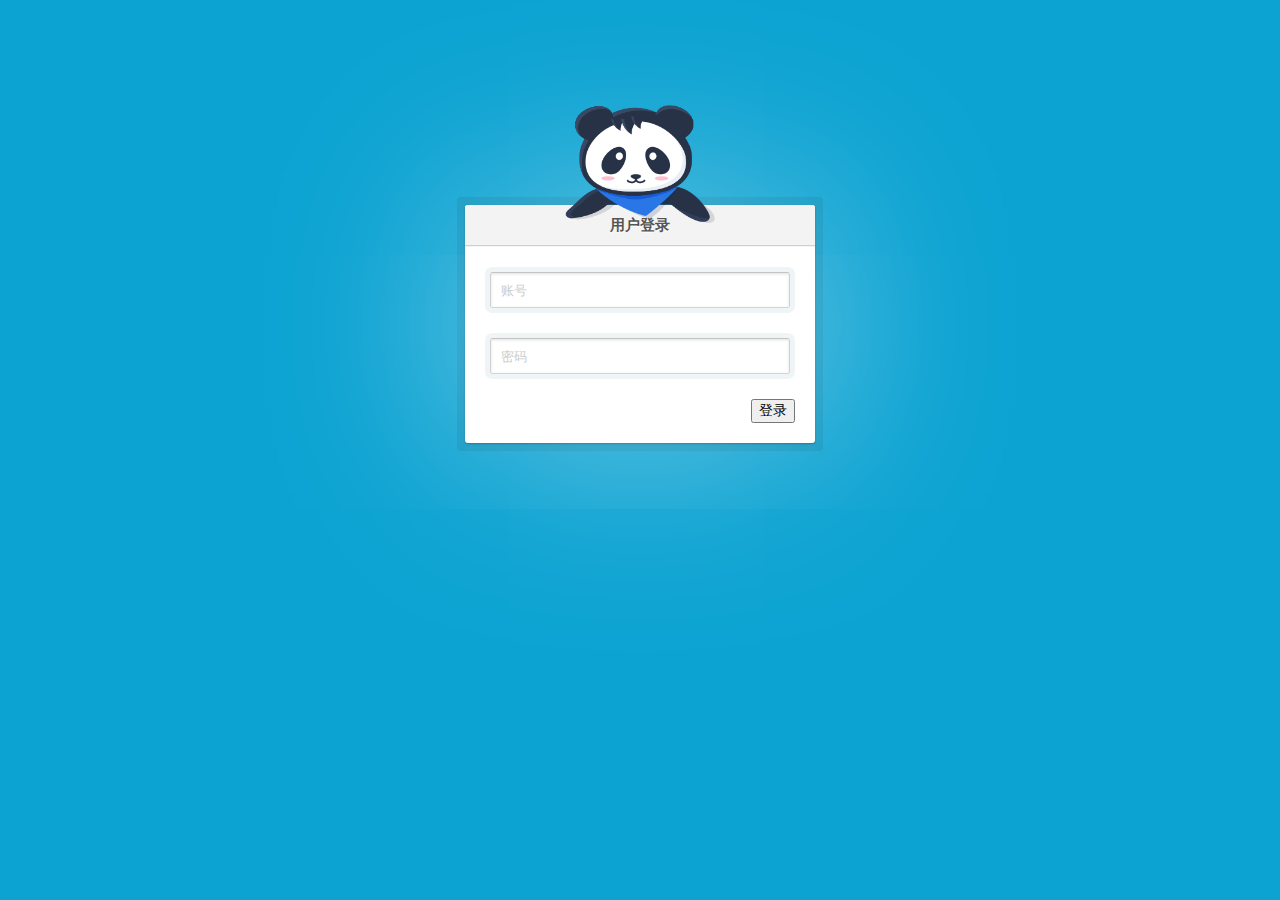
<file: src/main/webapp/sign_in.html>
<!DOCTYPE html>
<!--[if lt IE 7]> <html class="lt-ie9 lt-ie8 lt-ie7" lang="en"> <![endif]-->
<!--[if IE 7]> <html class="lt-ie9 lt-ie8" lang="en"> <![endif]-->
<!--[if IE 8]> <html class="lt-ie9" lang="en"> <![endif]-->
<!--[if gt IE 8]><!--> <html lang="en"> <!--<![endif]-->
<head>
  <meta charset="utf-8">
  <meta http-equiv="X-UA-Compatible" content="IE=edge,chrome=1">
  <title>Login Form</title>
  <link rel="stylesheet" href="assets/css/style.css">
  <script type="text/javascript" src="assets/js/jquery-1.8.1.min.js" ></script>
  <script type="text/javascript" src="assets/js/jquery.cookie.js" ></script>
  <!--[if lt IE 9]><script src="//html5shim.googlecode.com/svn/trunk/html5.js"></script><![endif]-->
</head>
<body>
<div>
  <section class="container">
  	<div align="center">
  		<img id="img2" class="loginimg1" src="assets/img/blindfold.58ce423.png" />
  		<!--<img class="loginimg2"  src="assets/img/greeting.png"/>-->
  		<img id="img1"  class="loginimg" width="150px" src="assets/img/normal.png"/>
  	</div>
    <div class="login">
      <h1>用户登录</h1>
      <form id="loginform" method="post" action="index.html">
        <p><input id="login" type="text" name="id" value="" placeholder="账号"></p>
        <p><input id="password" type="password" name="password" value="" placeholder="密码"></p>
        <p class="remember_me">
          <label>
            <input type="checkbox" name="remember_me" id="remember_me" hidden="hidden">
          </label>
        </p>
        <p class="submit"><input id="submit" type="button" name="commit" value="登录"></p>
      </form>
    </div>
  </section>
</div>
</body>
<script type="application/ecmascript">
	$("#password").bind({
		focus:function(){
			//获取焦点显示图2
			$("#img2").removeClass("loginimg1");
			$("#img2").addClass("loginimg");
			$("#img1").addClass("loginimg1");
			$("#img1").removeClass("loginimg");
		},
		blur:function(){
			//失去焦点显示图1
			$("#img1").removeClass("loginimg1");
			$("#img1").addClass("loginimg");
			$("#img2").addClass("loginimg1");
			$("#img2").removeClass("loginimg");
		}
	});
</script>
<script type="text/javascript">
	$("#submit").click(function(){
		if($("#login").val()==""||$("#password").val()=="")
			alert("用户名和密码不能为空");
		else{
			$.ajax({
				url:"login.do",
				data:$("#loginform").serialize(),
				type:"post",
				dataType:"json",
				success:function(data){
					if(data!="fail"){
						$.cookie("user", data.id);
						$.cookie("role", data.role);
						window.location.href="/CRMS/index.html";
					}else{
						alert("用户名或密码错误");
					}
				},
				error:function(data){
					if(data.responseText!="fail"){
						alert("错误:"+JSON.stringify(data));
					}else{
						alert("用户名或密码错误");
					}
				}
			})
		}
	})
</script>
</html>
</file>
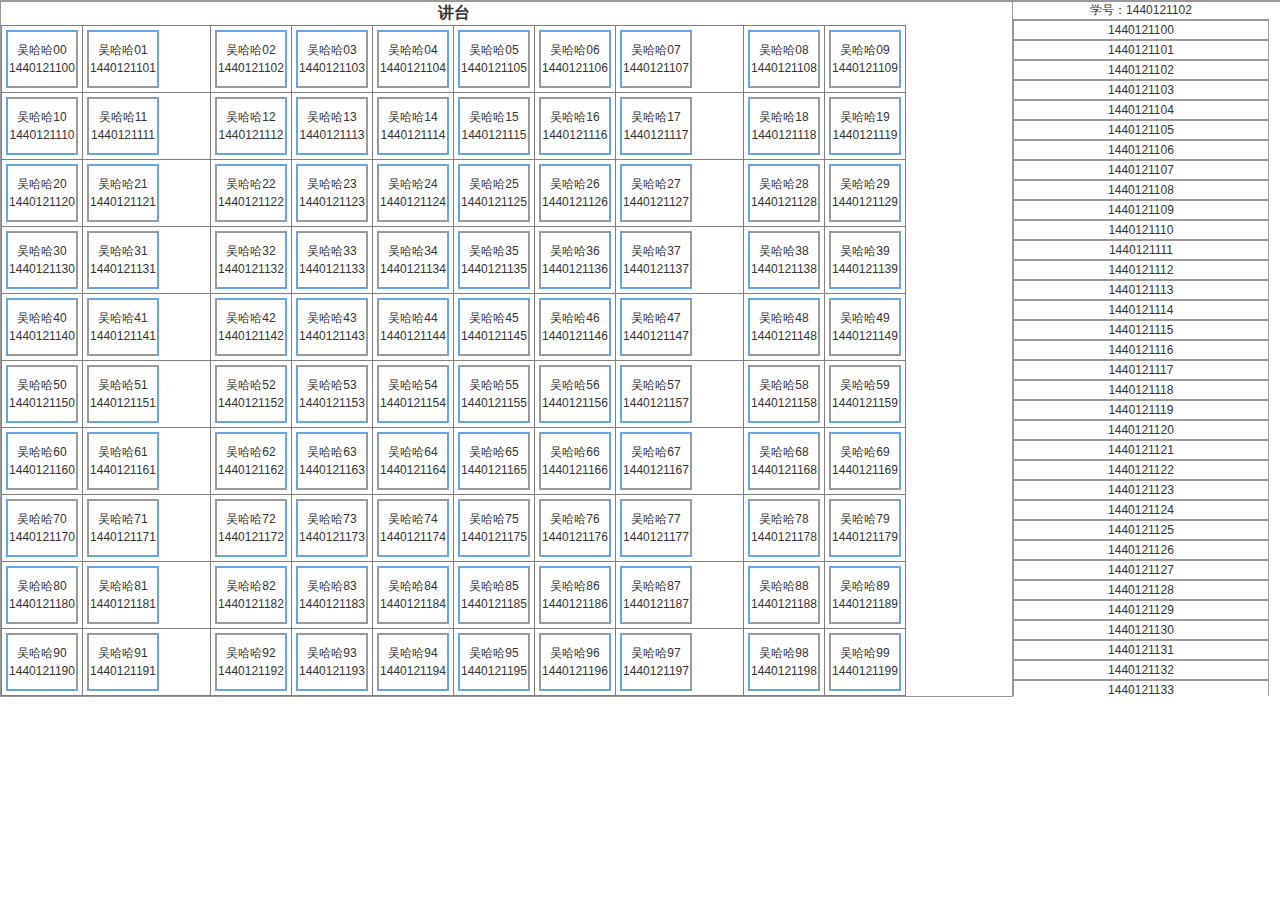
<file: src/main/webapp/html_model/seat.html>
<!DOCTYPE html PUBLIC "-//W3C//DTD XHTML 1.0 Transitional//EN" "http://www.w3.org/TR/xhtml1/DTD/xhtml1-transitional.dtd">
<html xmlns="http://www.w3.org/1999/xhtml">
<head>
<meta http-equiv="Content-Type" content="text/html; charset=utf-8" />
   <link href="../assets/css/dpl-min.css" rel="stylesheet" type="text/css" />
  <link href="../assets/css/bui-min.css" rel="stylesheet" type="text/css" />
   <link href="../assets/css/main-min.css" rel="stylesheet" type="text/css" />
<title>无标题文档</title>
<style>
div{
	border-width:1px;
	border-color:#999;
	border-style:solid;
}
.main{
	width:79%;
	overflow-x:auto;
	float:left;
	border-width:1px;
	border-color:#999;
	border-style:solid;
	
}
.seattr{
	display:inline-block;
	height:50px;
	white-space:nowrap;
}
.seat{
	width:70px;
	margin:3px;
	display:inline-block;
	text-align:center;
	border-width:1px;
	border-color:#66a7e8;
	border-style:solid;
}
.rseat{
	margin-right: 50px;
}
.mouseover {
	background-color:#e5f3fb;
}
input[type=radio]:checked+div{
	background-color:#d1e8ff;
	
}
input[type=radio]{
	display:none;
}
.list{
	width:20%;
	float:left;
	height:100px;
	overflow:auto;
}
.list>div{
	border-left:0;
	border-right:0;
	border-top:0;
	height:18px;
	overflow:hidden;
}

</style>
</head>

<body>
  <div class="main">
    <table id="seatTable" border="1">
      <caption><h1>讲台</h1></caption>
    </table>
  </div>
  <div ><center class="list">
    <div><span id="1440121102">
    学号：1440121102<br/>
    姓名：吴鸿乔<br/>
    座位：A11<button>⊹</button><br />
    课堂表现分：8<br />
    <button>-</button>
    <input size="2" type="number" min="1" max="30"/>
    <button>+</button><br/>
    </span></div>
    </center>
  </div>
</body>
<script type="text/javascript" src="../assets/js/jquery-1.8.1.min.js"></script>
<script type="text/javascript" src="../assets/js/jquery-ui/jquery-ui.min.js"></script>
<script>
$(function() {
	$(".seat,.list div").mouseover(function(){$(this).addClass("mouseover");});
	$(".seat,.list div").mouseout(function(){$(this).removeClass("mouseover");});
	
	$("input[name='seat']").change(function(){
		if($(this).attr("checked")){
			$(".list").animate({
				scrollTop:$("#list"+$(this).next(".seat").children(".student").attr("name")).attr("checked","true").next().offset().top-$(".list").offset().top+$(".list").scrollTop()-$(document).scrollTop()-160
			});
		}
	});
	
    $( ".list div" ).draggable({ 
		scroll: true, 
		containment: "document",
		cancel: "p", 
		helper: "clone",
		cursor: "crosshair", 
		cursorAt: { top: -5, left: -5 },
		stop:function(){
			$("table .mouseover").html($(this).html());
		}
	 });
  });
</script>
<script>
	function sort1 (data) {  
    //对json进行降序排序函数  
    var colId="age"  
    var desc = function(x,y)  
    {  
        return (x[colId] < y[colId]) ? 1 : -1  
    }  
    //对json进行升序排序函数  
    var asc = function(x,y)  
    {  
        return (x[colId] > y[colId]) ? 1 : -1  
    }  
    var arr2 = [  
        {name:"kitty", age:12},  
        {name:"sonny", age:9},  
        {name:"jake", age:13},  
        {name:"fun", age:24}  
    ]; 
    data.sort(asc); //升序排序  
    JSON.stringify(data)
  
}
function seatTable(){
	var html="";
	var list="";
	for(var i=0;i<10;i++){
		html+="<tr>";
		
		for(var j=0;j<10;j++){
			html+='<td><label for="seat'+i+j+'">'+
			'<input type="radio" id="seat'+i+j+'"name="seat"/>'+
			'<div class=" seat"><div class="student" name="14401211'+i+j+'">'+
			  '<p>吴哈哈'+i+j+'<br/>'+
			  '14401211'+i+j+'<p/>'+
			'</div></div>'+
			'</label></td>';
			list+='<label for="list14401211'+i+j+'">'+
			'<input type="radio" id="list14401211'+i+j+'"name="list" value="14401211'+i+j+'"/>'+
			'<div>14401211'+i+j+'</div></label>';
		}
		html+="</tr>";
	}
	html+="</table>";
	$("#seatTable").append(html);
	$(".list").append(list);
	$(".list").css("height",$(".main").css("height"));
	$(".main tr .seat:eq(1)").addClass("rseat");
	$(".main tr .seat:eq(7)").addClass("rseat");
}seatTable();
$(".list>div").click(function(){
	$(this).css("height","auto");
});
</script>
</html>
</file>
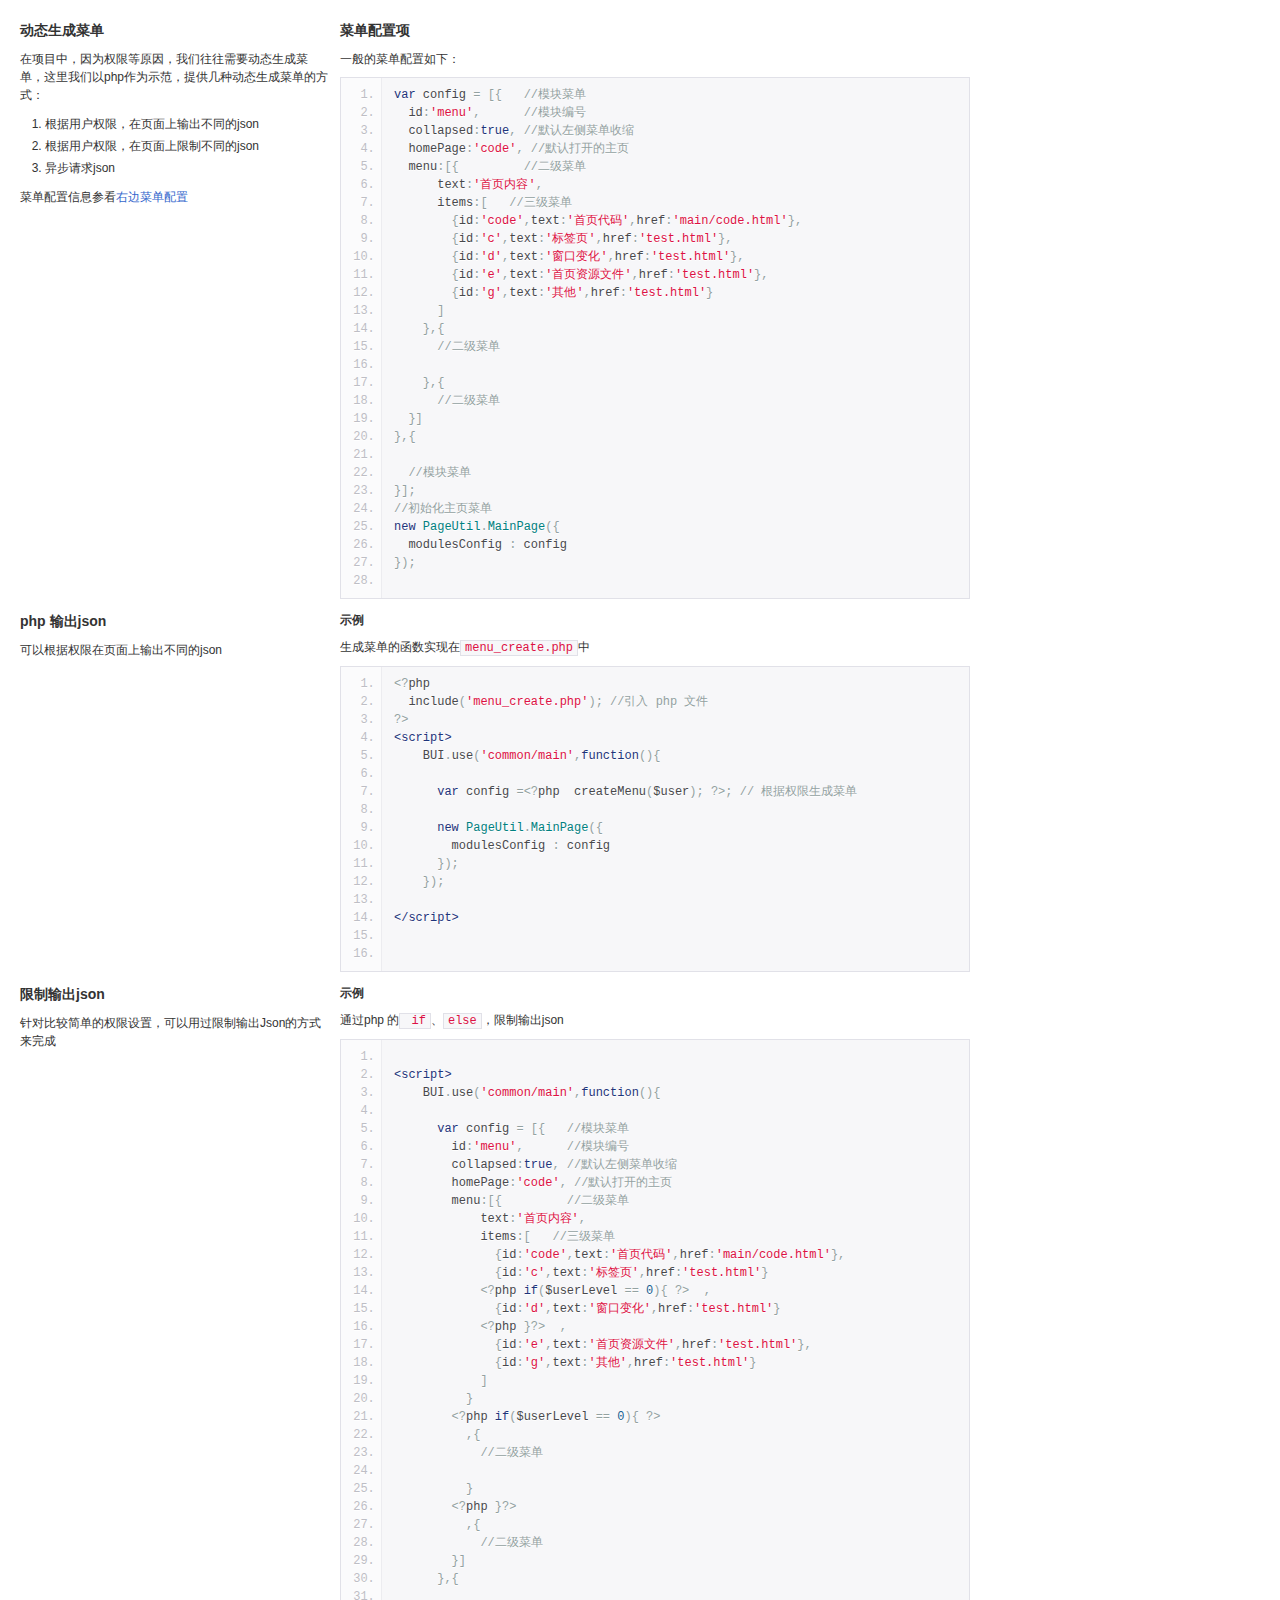
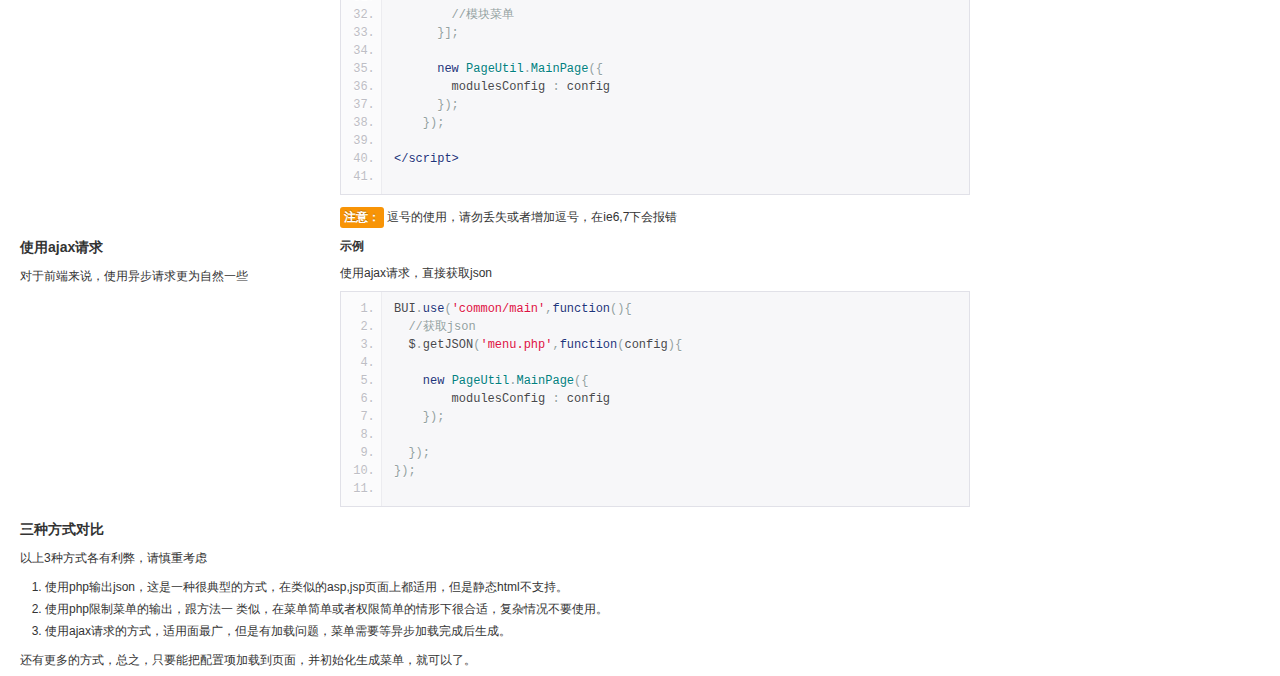
<file: src/main/webapp/main/dyna-menu.html>
<!DOCTYPE HTML>
<html>
 <head>
  <title> 动态生成菜单</title>
   <meta http-equiv="Content-Type" content="text/html; charset=utf-8" />
       <link href="../assets/css/dpl-min.css" rel="stylesheet" type="text/css" />
    <link href="../assets/css/bui-min.css" rel="stylesheet" type="text/css" />
    <link href="../assets/css/page-min.css" rel="stylesheet" type="text/css" />   <!-- 下面的样式，仅是为了显示代码，而不应该在项目中使用-->
   <link href="../assets/css/prettify.css" rel="stylesheet" type="text/css" />
   <style type="text/css">
    code {
      padding: 0px 4px;
      color: #d14;
      background-color: #f7f7f9;
      border: 1px solid #e1e1e8;
    }
   </style>
 </head>
 <body>
  
  <div class="container">
    <div class="row">
      <div class="span8">
        <h2>动态生成菜单</h2>
        <p>在项目中，因为权限等原因，我们往往需要动态生成菜单，这里我们以php作为示范，提供几种动态生成菜单的方式：</p>
        <ol>
          <li>根据用户权限，在页面上输出不同的json</li>
          <li>根据用户权限，在页面上限制不同的json</li>
          <li>异步请求json</li>
        </ol>
        <p>菜单配置信息参看<a class="page-action" href="#" data-id="second-menu">右边菜单配置</a></p>
      </div>
      <div class="span16">
        <h2>菜单配置项</h2>
        <p>一般的菜单配置如下：</p>
        <pre class="prettyprint linenums">
var config = [{   //模块菜单
  id:'menu',      //模块编号
  collapsed:true, //默认左侧菜单收缩
  homePage:'code', //默认打开的主页
  menu:[{         //二级菜单
      text:'首页内容',
      items:[   //三级菜单
        {id:'code',text:'首页代码',href:'main/code.html'},
        {id:'c',text:'标签页',href:'test.html'},
        {id:'d',text:'窗口变化',href:'test.html'},
        {id:'e',text:'首页资源文件',href:'test.html'},
        {id:'g',text:'其他',href:'test.html'}
      ]
    },{
      //二级菜单
      
    },{
      //二级菜单
  }]
},{
  
  //模块菜单
}];
//初始化主页菜单
new PageUtil.MainPage({
  modulesConfig : config
});            
        </pre>
      </div>
    </div>
    <div class="row">
      <div class="span8">
        <h2>php 输出json</h2>
        <p>可以根据权限在页面上输出不同的json</p>
      </div>
      <div class="span16">
        <h3>示例</h3>
        <p>生成菜单的函数实现在<code>menu_create.php</code>中</p>
        <pre class="prettyprint linenums">
&lt;?php 
  include('menu_create.php'); //引入 php 文件
?&gt;
&lt;script&gt;
    BUI.use('common/main',function(){

      var config =&lt;?php  createMenu($user); ?&gt;; // 根据权限生成菜单

      new PageUtil.MainPage({
        modulesConfig : config
      });
    });

&lt;/script&gt;

        </pre>
      </div>
    </div>
    <div class="row">
      <div class="span8">
        <h2>限制输出json</h2>
        <p>针对比较简单的权限设置，可以用过限制输出Json的方式来完成</p>
      </div>
      <div class="span16">
        <h3>示例</h3>
        <p>通过php 的<code> if</code>、<code>else</code>，限制输出json</p>
        <pre class="prettyprint linenums">

&lt;script&gt;
    BUI.use('common/main',function(){

      var config = [{   //模块菜单
        id:'menu',      //模块编号
        collapsed:true, //默认左侧菜单收缩
        homePage:'code', //默认打开的主页
        menu:[{         //二级菜单
            text:'首页内容',
            items:[   //三级菜单
              {id:'code',text:'首页代码',href:'main/code.html'},
              {id:'c',text:'标签页',href:'test.html'}
            &lt;?php if($userLevel == 0){ ?&gt;  ,
              {id:'d',text:'窗口变化',href:'test.html'}
            &lt;?php }?&gt;  ,
              {id:'e',text:'首页资源文件',href:'test.html'},
              {id:'g',text:'其他',href:'test.html'}
            ]
          }
        &lt;?php if($userLevel == 0){ ?&gt;  
          ,{
            //二级菜单
            
          }
        &lt;?php }?&gt;  
          ,{
            //二级菜单
        }]
      },{
        
        //模块菜单
      }];

      new PageUtil.MainPage({
        modulesConfig : config
      });
    });

&lt;/script&gt;          
        </pre>
        <p><span class="label label-warning">注意：</span> 逗号的使用，请勿丢失或者增加逗号，在ie6,7下会报错</p>
      </div>
    </div>
    <div class="row">
      <div class="span8">
        <h2>使用ajax请求</h2>
        <p>对于前端来说，使用异步请求更为自然一些</p>
      </div>
      <div class="span16">
        <h3>示例</h3>
        <p>使用ajax请求，直接获取json</p>
        <pre class="prettyprint linenums">
BUI.use('common/main',function(){
  //获取json
  $.getJSON('menu.php',function(config){

    new PageUtil.MainPage({
        modulesConfig : config
    });

  });
});          
        </pre>
      </div>
    </div>
    <div class="row">
      <div class="span16">
        <h2>三种方式对比</h2>
        <p>以上3种方式各有利弊，请慎重考虑</p>
        <ol>
          <li>使用php输出json，这是一种很典型的方式，在类似的asp,jsp页面上都适用，但是静态html不支持。</li>
          <li>使用php限制菜单的输出，跟方法一 类似，在菜单简单或者权限简单的情形下很合适，复杂情况不要使用。</li>
          <li>使用ajax请求的方式，适用面最广，但是有加载问题，菜单需要等异步加载完成后生成。</li>
        </ol>
        <p>还有更多的方式，总之，只要能把配置项加载到页面，并初始化生成菜单，就可以了。</p>
      </div>
    </div>
  </div>
  <script type="text/javascript" src="../assets/js/jquery-1.8.1.min.js"></script>
  <script type="text/javascript" src="../assets/js/bui-min.js"></script>

  <script type="text/javascript" src="../assets/js/config-min.js"></script>
  <script type="text/javascript">
    BUI.use('common/page');
  </script>
  <!-- 仅仅为了显示代码使用，不要在项目中引入使用-->
  <script type="text/javascript" src="../assets/js/prettify.js"></script>
  <script type="text/javascript">
    $(function () {
      prettyPrint();
    });
  </script>  

<body>
</html>
</file>
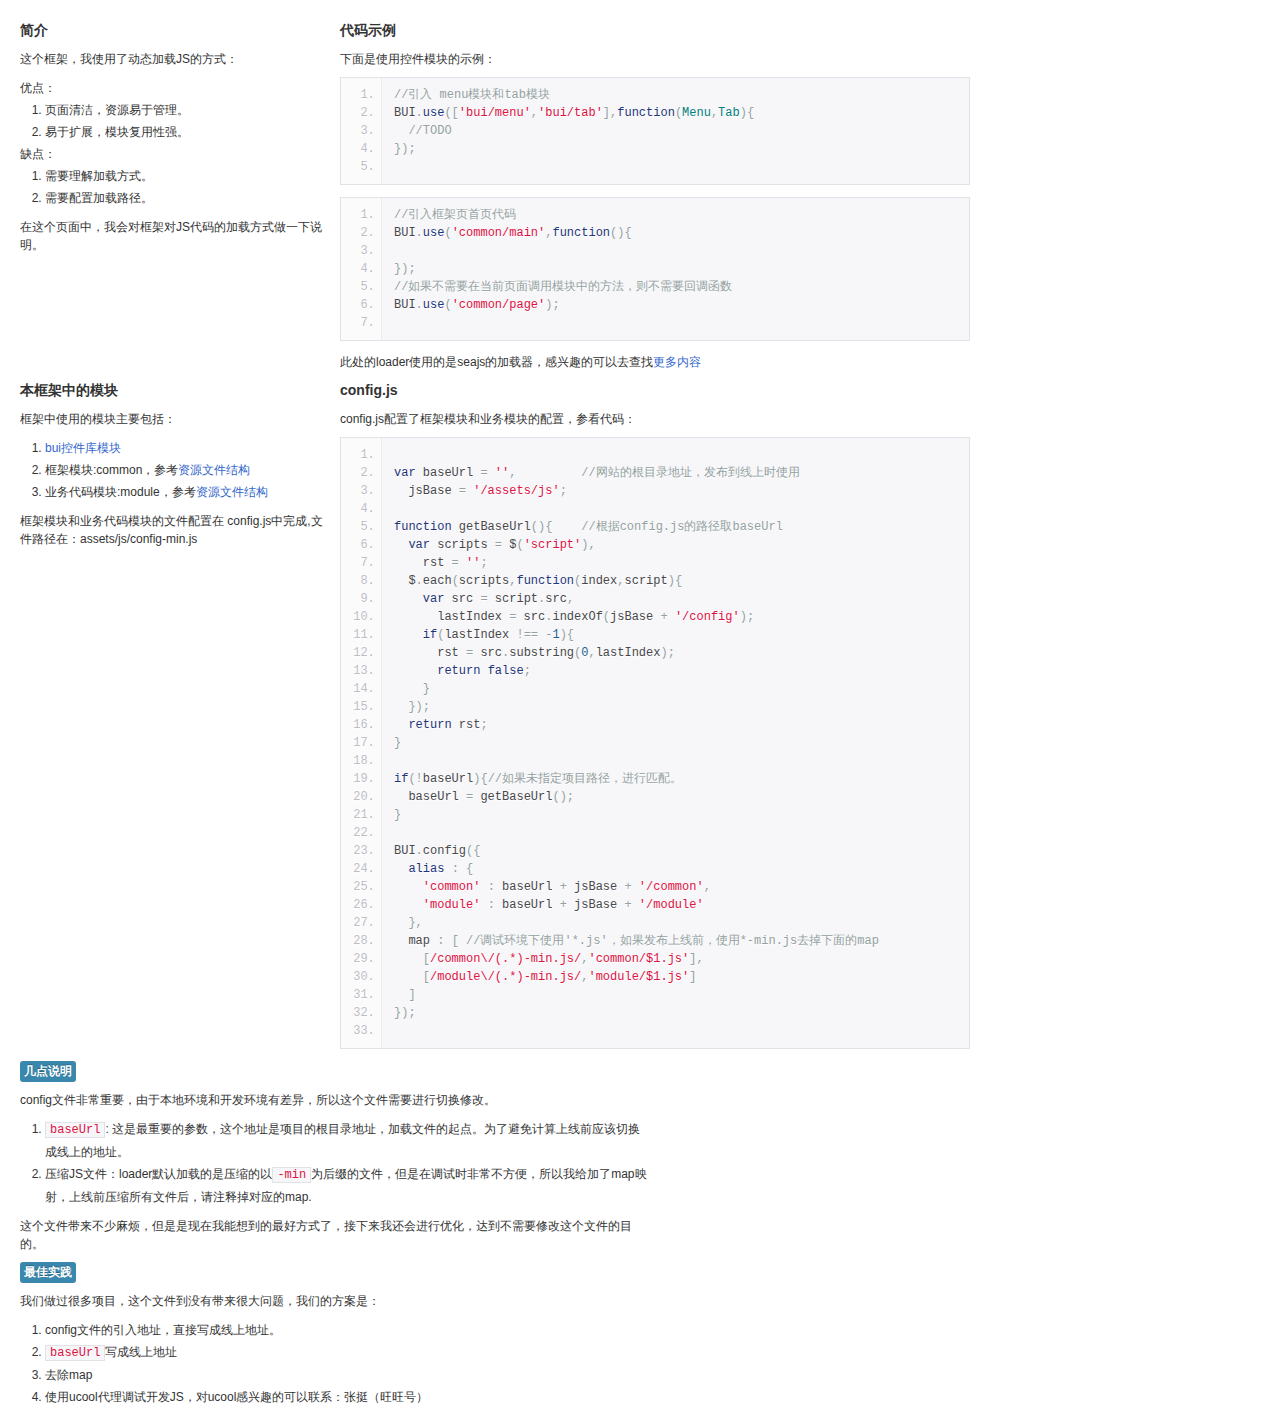
<file: src/main/webapp/main/loader.html>
<!DOCTYPE HTML>
<html>
 <head>
  <title> 动态引入js</title>
   <meta http-equiv="Content-Type" content="text/html; charset=utf-8" />
       <link href="../assets/css/dpl-min.css" rel="stylesheet" type="text/css" />
    <link href="../assets/css/bui-min.css" rel="stylesheet" type="text/css" />
    <link href="../assets/css/page-min.css" rel="stylesheet" type="text/css" />   <!-- 下面的样式，仅是为了显示代码，而不应该在项目中使用-->
   <link href="../assets/css/prettify.css" rel="stylesheet" type="text/css" />
   <style type="text/css">
    code {
      padding: 0px 4px;
      color: #d14;
      background-color: #f7f7f9;
      border: 1px solid #e1e1e8;
    }
   </style>
 </head>
 <body>
  
  <div class="container">
    <div class="row">
      <div class="span8">
        <h2>简介</h2>
        <p>这个框架，我使用了动态加载JS的方式：</p>
        <ul>
          <li>优点：
            <ol>
              <li>页面清洁，资源易于管理。</li>
              <li>易于扩展，模块复用性强。</li>
            </ol>
          </li>
          <li>
            缺点：
            <ol>
              <li>需要理解加载方式。</li>
              <li>需要配置加载路径。</li>
            </ol>
          </li>
        </ul>
        <p>在这个页面中，我会对框架对JS代码的加载方式做一下说明。</p>
      </div>
      <div class="span16">
        <h2>代码示例</h2>
        <p>下面是使用控件模块的示例：</p>
        <pre class="prettyprint linenums">
//引入 menu模块和tab模块
BUI.use(['bui/menu','bui/tab'],function(Menu,Tab){
  //TODO
});
        </pre>
        <pre class="prettyprint linenums">
//引入框架页首页代码
BUI.use('common/main',function(){
  
});
//如果不需要在当前页面调用模块中的方法，则不需要回调函数
BUI.use('common/page');
        </pre>
        <p>此处的loader使用的是seajs的加载器，感兴趣的可以去查找<a href="https://github.com/seajs/seajs/issues/260">更多内容</a></p>
      </div>
    </div>
    <div class="row">
      <div class="span8">
        <h2>本框架中的模块</h2>
        <p>框架中使用的模块主要包括：</p>
        <ol>
          <li><a href="http://http://www.builive.com//start/web-start.php"> bui控件库模块 </a></li>
          <li>框架模块:common，参考<a class="page-action" data-id="resource" href="#">资源文件结构</a></li>
          <li>业务代码模块:module，参考<a class="page-action" data-id="resource" href="#">资源文件结构</a></li>
        </ol>
        <p>框架模块和业务代码模块的文件配置在 config.js中完成,文件路径在：assets/js/config-min.js</p>
      </div>
      <div class="span16">
        <h2>config.js</h2>
        <p>config.js配置了框架模块和业务模块的配置，参看代码：</p>
        <pre class="prettyprint linenums">

var baseUrl = '',         //网站的根目录地址，发布到线上时使用
  jsBase = '/assets/js';

function getBaseUrl(){    //根据config.js的路径取baseUrl
  var scripts = $('script'),
    rst = '';
  $.each(scripts,function(index,script){
    var src = script.src,
      lastIndex = src.indexOf(jsBase + '/config');
    if(lastIndex !== -1){
      rst = src.substring(0,lastIndex);
      return false;
    }
  });
  return rst;
}

if(!baseUrl){//如果未指定项目路径，进行匹配。
  baseUrl = getBaseUrl();
}

BUI.config({
  alias : {
    'common' : baseUrl + jsBase + '/common',
    'module' : baseUrl + jsBase + '/module'
  },
  map : [ //调试环境下使用'*.js'，如果发布上线前，使用*-min.js去掉下面的map
    [/common\/(.*)-min.js/,'common/$1.js'],
    [/module\/(.*)-min.js/,'module/$1.js']
  ]
});
        </pre>
      </div>
    </div>
    <div class="row">
      <div class="span16">
        <h2 class="label label-info">几点说明</h2>
        <p>config文件非常重要，由于本地环境和开发环境有差异，所以这个文件需要进行切换修改。</p>
        <ol>
          <li><code>baseUrl</code>: 这是最重要的参数，这个地址是项目的根目录地址，加载文件的起点。为了避免计算上线前应该切换成线上的地址。</li>
          <li>压缩JS文件：loader默认加载的是压缩的以<code>-min</code>为后缀的文件，但是在调试时非常不方便，所以我给加了map映射，上线前压缩所有文件后，请注释掉对应的map.</li>
        </ol>
        <p>这个文件带来不少麻烦，但是是现在我能想到的最好方式了，接下来我还会进行优化，达到不需要修改这个文件的目的。</p>
        <h2 class="label label-info">最佳实践</h2>
        <p>我们做过很多项目，这个文件到没有带来很大问题，我们的方案是：</p>
        <ol>
          <li>config文件的引入地址，直接写成线上地址。</li>
          <li><code>baseUrl</code>写成线上地址</li>
          <li>去除map</li>
          <li>使用ucool代理调试开发JS，对ucool感兴趣的可以联系：张挺（旺旺号）</li>
        </ol>
      </div>
    </div>
  </div>
  <script type="text/javascript" src="../assets/js/jquery-1.8.1.min.js"></script>
  <script type="text/javascript" src="../assets/js/bui-min.js"></script>

  <script type="text/javascript" src="../assets/js/config-min.js"></script>
  <script type="text/javascript">
    BUI.use('common/page');
  </script>
  <!-- 仅仅为了显示代码使用，不要在项目中引入使用-->
  <script type="text/javascript" src="../assets/js/prettify.js"></script>
  <script type="text/javascript">
    $(function () {
      prettyPrint();
    });
  </script>  

<body>
</html>
</file>
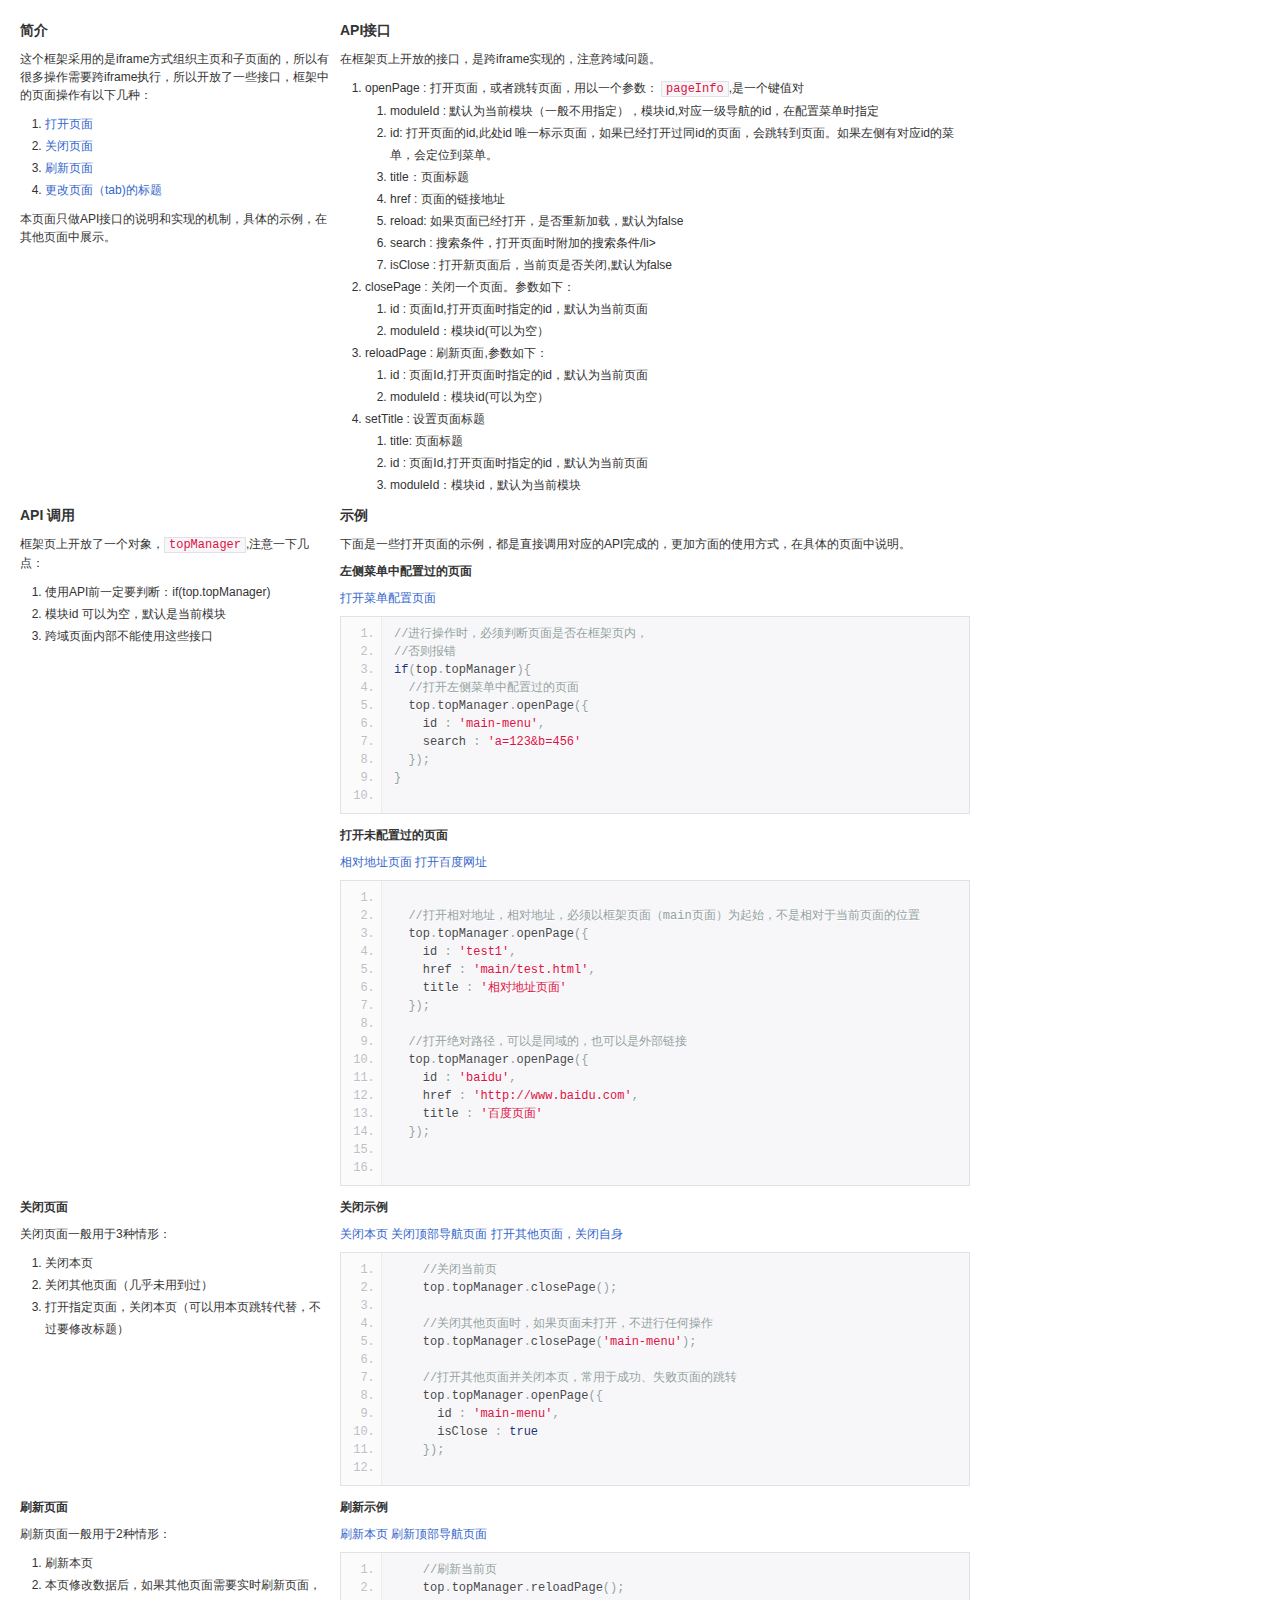
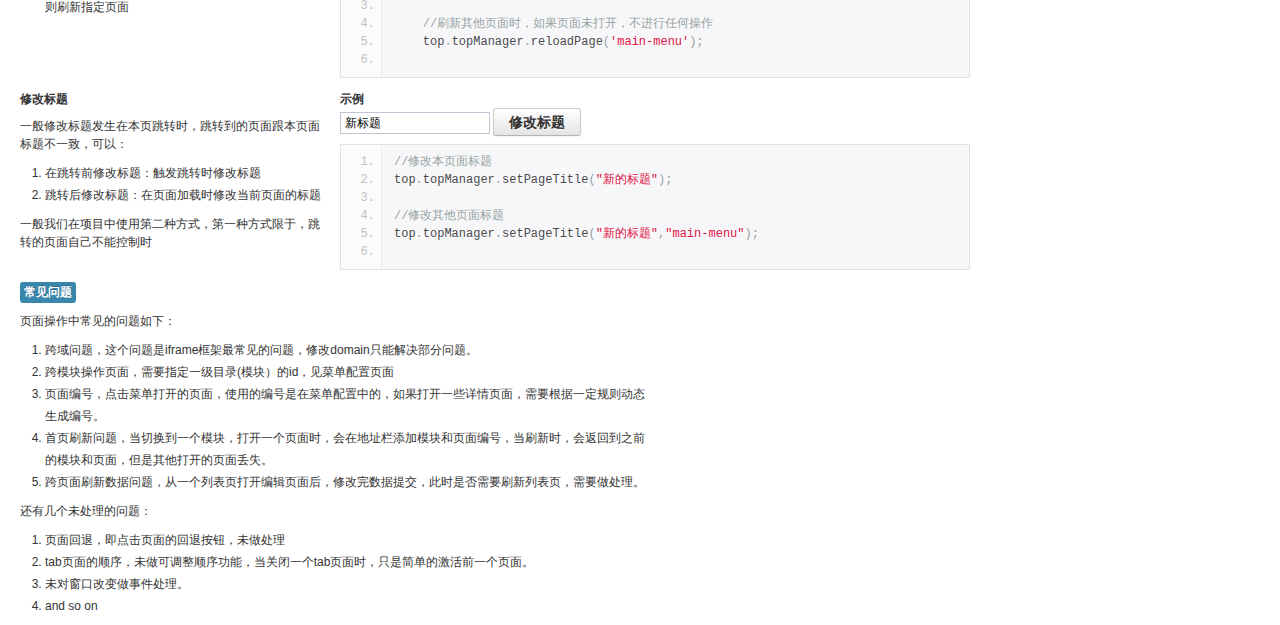
<file: src/main/webapp/main/operation.html>
<!DOCTYPE HTML>
<html>
 <head>
  <title> 常见页面操作</title>
   <meta http-equiv="Content-Type" content="text/html; charset=utf-8" />
       <link href="../assets/css/dpl-min.css" rel="stylesheet" type="text/css" />
    <link href="../assets/css/bui-min.css" rel="stylesheet" type="text/css" />
    <link href="../assets/css/page-min.css" rel="stylesheet" type="text/css" />   <!-- 下面的样式，仅是为了显示代码，而不应该在项目中使用-->
   <link href="../assets/css/prettify.css" rel="stylesheet" type="text/css" />
   <style type="text/css">
    code {
      padding: 0px 4px;
      color: #d14;
      background-color: #f7f7f9;
      border: 1px solid #e1e1e8;
    }
   </style>
 </head>
 <body>
  
  <div class="container">
    <div class="row">
      <div class="span8">
        <h2>简介</h2>
        <p>这个框架采用的是iframe方式组织主页和子页面的，所以有很多操作需要跨iframe执行，所以开放了一些接口，框架中的页面操作有以下几种：</p>
        <ol>
          <li><a href="#open">打开页面</a></li>
          <li><a href="#close">关闭页面</a></li>
          <li><a href="#refresh">刷新页面</a></li>
          <li><a href="#title">更改页面（tab)的标题</a></li>
        </ol>
        <p>本页面只做API接口的说明和实现的机制，具体的示例，在其他页面中展示。</p>
      </div>
      <div class="span16">
        <h2>API接口</h2>
        <p>在框架页上开放的接口，是跨iframe实现的，注意跨域问题。</p>
        <ol>
          <li>openPage : 打开页面，或者跳转页面，用以一个参数： <code>pageInfo</code>,是一个键值对
            <ol>
              <li>moduleId : 默认为当前模块（一般不用指定），模块id,对应一级导航的id，在配置菜单时指定</li>
              <li>id: 打开页面的id,此处id 唯一标示页面，如果已经打开过同id的页面，会跳转到页面。如果左侧有对应id的菜单，会定位到菜单。</li>
              <li>title：页面标题</li>
              <li>href : 页面的链接地址</li>
              <li>reload: 如果页面已经打开，是否重新加载，默认为false</li>
              <li>search : 搜索条件，打开页面时附加的搜索条件/li>
              <li>isClose : 打开新页面后，当前页是否关闭,默认为false</li>
            </ol>
          </li>
          <li>closePage : 关闭一个页面。参数如下：
            <ol>
              <li>id : 页面Id,打开页面时指定的id，默认为当前页面</li>
              <li>moduleId：模块id(可以为空）</li>
            </ol>
          </li>
          <li>reloadPage : 刷新页面,参数如下：
            <ol>
              <li>id : 页面Id,打开页面时指定的id，默认为当前页面</li>
              <li>moduleId：模块id(可以为空）</li>
            </ol>
          </li>
          <li>setTitle : 设置页面标题
            <ol>
              <li>title: 页面标题</li>
              <li>id : 页面Id,打开页面时指定的id，默认为当前页面</li>
              <li>moduleId：模块id，默认为当前模块</li>
            </ol>
          </li>
        </ol>
      </div>
    </div>

    <div class="row">
      <div class="span8">
        <h2>API 调用</h2>
        <p>框架页上开放了一个对象，<code>topManager</code>,注意一下几点：</p>
        <ol>
          <li>使用API前一定要判断：if(top.topManager) </li>
          <li>模块id 可以为空，默认是当前模块</li>
          <li>跨域页面内部不能使用这些接口</li>
        </ol>
      </div> 
      <div class="span16">
        <h2 id="open">示例</h2>
        <p>下面是一些打开页面的示例，都是直接调用对应的API完成的，更加方面的使用方式，在具体的页面中说明。</p>
        <h3>左侧菜单中配置过的页面</h3>
        <p>
          <a id="J_OpenMenu" href="#">打开菜单配置页面</a>
        </p>
        <pre class="prettyprint linenums">
//进行操作时，必须判断页面是否在框架页内，
//否则报错
if(top.topManager){
  //打开左侧菜单中配置过的页面
  top.topManager.openPage({
    id : 'main-menu',
    search : 'a=123&b=456'
  });
}
        </pre>
        <h3>打开未配置过的页面</h3>
        <p>
          <a id="J_OpenRelative" href="#">相对地址页面</a>
          <a id="J_OpenAbsolute" href="#">打开百度网址</a>
        </p>
        <pre class="prettyprint linenums">

  //打开相对地址，相对地址，必须以框架页面（main页面）为起始，不是相对于当前页面的位置
  top.topManager.openPage({
    id : 'test1',
    href : 'main/test.html',
    title : '相对地址页面'
  });

  //打开绝对路径，可以是同域的，也可以是外部链接
  top.topManager.openPage({
    id : 'baidu',
    href : 'http://www.baidu.com',
    title : '百度页面'
  });

      </pre>

      </div> 
    </div>
    <div class="row">
      <div class="span8">
        <h3 id="close">关闭页面</h3>
        <p>关闭页面一般用于3种情形：</p>
        <ol>
          <li>关闭本页</li>
          <li>关闭其他页面（几乎未用到过）</li>
          <li>打开指定页面，关闭本页（可以用本页跳转代替，不过要修改标题）</li>
        </ol>
      </div>
      <div class="span16">
        <h3>关闭示例</h3>
        <p>
          <a id="J_Close" href="#">关闭本页</a>
          <a id="J_CloseOther" href="#">关闭顶部导航页面</a>
          <a id="J_OpenAndClose" href="#">打开其他页面，关闭自身</a>
        </p>
        <pre class="prettyprint linenums">
    //关闭当前页
    top.topManager.closePage();

    //关闭其他页面时，如果页面未打开，不进行任何操作
    top.topManager.closePage('main-menu');

    //打开其他页面并关闭本页，常用于成功、失败页面的跳转
    top.topManager.openPage({
      id : 'main-menu',
      isClose : true
    });
        </pre>
      </div>
    </div>
    <div class="row">
      <div class="span8">
        <h3 id="refresh">刷新页面</h3>
        <p>刷新页面一般用于2种情形：</p>
        <ol>
          <li>刷新本页</li>
          <li>本页修改数据后，如果其他页面需要实时刷新页面，则刷新指定页面</li>
        </ol>
      </div>
      <div class="span16">
        <h3>刷新示例</h3>
        <p>
          <a id="J_Refresh" href="#">刷新本页</a>
          <a id="J_RefreshOther" href="#">刷新顶部导航页面</a>
        </p>
        <pre class="prettyprint linenums">
    //刷新当前页
    top.topManager.reloadPage();

    //刷新其他页面时，如果页面未打开，不进行任何操作
    top.topManager.reloadPage('main-menu');
        </pre>
      </div>
    </div>
    <div class="row">
      <div class="span8">
        <h3 id="title">修改标题</h3>
        <p>一般修改标题发生在本页跳转时，跳转到的页面跟本页面标题不一致，可以：</p>
        <ol> 
          <li>在跳转前修改标题：触发跳转时修改标题</li>
          <li>跳转后修改标题：在页面加载时修改当前页面的标题</li>
        </ol>
        <p>一般我们在项目中使用第二种方式，第一种方式限于，跳转的页面自己不能控制时</p>
      </div>
      <div class="span16">
        <h3>示例</h3>
        <div>
          <input type="text" id="txtTitle" value="新标题"/>
          <button id="btnTitle" class="button">修改标题</button>
        </div>
        <pre class="prettyprint linenums">
//修改本页面标题
top.topManager.setPageTitle("新的标题");

//修改其他页面标题
top.topManager.setPageTitle("新的标题","main-menu");
        </pre>
      </div>
    </div>
    <div class="row">
      <div class="span16">
        <h3  class="label label-info">常见问题</h3>
        <p>页面操作中常见的问题如下：</p>
        <ol>
          <li>跨域问题，这个问题是iframe框架最常见的问题，修改domain只能解决部分问题。</li>
          <li>跨模块操作页面，需要指定一级目录(模块）的id，见菜单配置页面</li>
          <li>页面编号，点击菜单打开的页面，使用的编号是在菜单配置中的，如果打开一些详情页面，需要根据一定规则动态生成编号。</li>
          <li>首页刷新问题，当切换到一个模块，打开一个页面时，会在地址栏添加模块和页面编号，当刷新时，会返回到之前的模块和页面，但是其他打开的页面丢失。</li>
          <li>跨页面刷新数据问题，从一个列表页打开编辑页面后，修改完数据提交，此时是否需要刷新列表页，需要做处理。</li>
        </ol>
        <p>还有几个未处理的问题：</p>
        <ol>
          <li>页面回退，即点击页面的回退按钮，未做处理</li>
          <li>tab页面的顺序，未做可调整顺序功能，当关闭一个tab页面时，只是简单的激活前一个页面。</li>
          <li>未对窗口改变做事件处理。</li>
          <li>and so on</li>
        </ol>
      </div>
    </div>
  </div>
  <script type="text/javascript" src="../assets/js/jquery-1.8.1.min.js"></script>
  <script type="text/javascript" src="../assets/js/bui-min.js"></script>

  <script type="text/javascript" src="../assets/js/config-min.js"></script>
  <script type="text/javascript">
    BUI.use('common/page');
  </script>
  <!-- 仅仅为了显示代码使用，不要在项目中引入使用-->
  <script type="text/javascript" src="../assets/js/prettify.js"></script>
  <script type="text/javascript">
    $(function () {
      prettyPrint();
    });
  </script>  
<script type="text/javascript">
  $('#J_OpenMenu').click(function(e){
    e.preventDefault();
    if(top.topManager){
      //打开左侧菜单中配置过的页面
      top.topManager.openPage({
        id : 'main-menu',
        search : 'a=123&b=456',
        reload : true
      });
    }
  });

  $('#J_OpenRelative').click(function(e){
    e.preventDefault();
    if(top.topManager){
      //打开左侧菜单中配置过的页面
      top.topManager.openPage({
        id : 'test1',
        href : 'main/test.html',
        title : '相对地址页面'
      });
    }
  });

  $('#J_OpenAbsolute').click(function(e){
    e.preventDefault();
    if(top.topManager){

       top.topManager.openPage({
        id : 'baidu',
        href : 'http://www.baidu.com',
        title : '百度页面'
      });
    }
  });

  $('#J_Refresh').click(function(e){
    e.preventDefault();
    if(top.topManager){
      top.topManager.reloadPage();
    }
  });

  $('#J_RefreshOther').click(function(e){
    e.preventDefault();
    if(top.topManager){
      top.topManager.reloadPage('main-menu');
    }
  });
  $('#J_Close').click(function(e){
    e.preventDefault();
    if(top.topManager){
      top.topManager.closePage();
    }
  });

  $('#J_CloseOther').click(function(e){
    e.preventDefault();
    if(top.topManager){
      top.topManager.closePage('main-menu');
    }
  });

  $('#J_OpenAndClose').click(function(e){
    e.preventDefault();
    if(top.topManager){
      top.topManager.openPage({
        id : 'main-menu',
        isClose : true
      });
    }
  });

  $('#btnTitle').click(function(){
    if(top.topManager){
      top.topManager.setPageTitle($('#txtTitle').val());
    }
  });
</script>

<body>
</html>
</file>
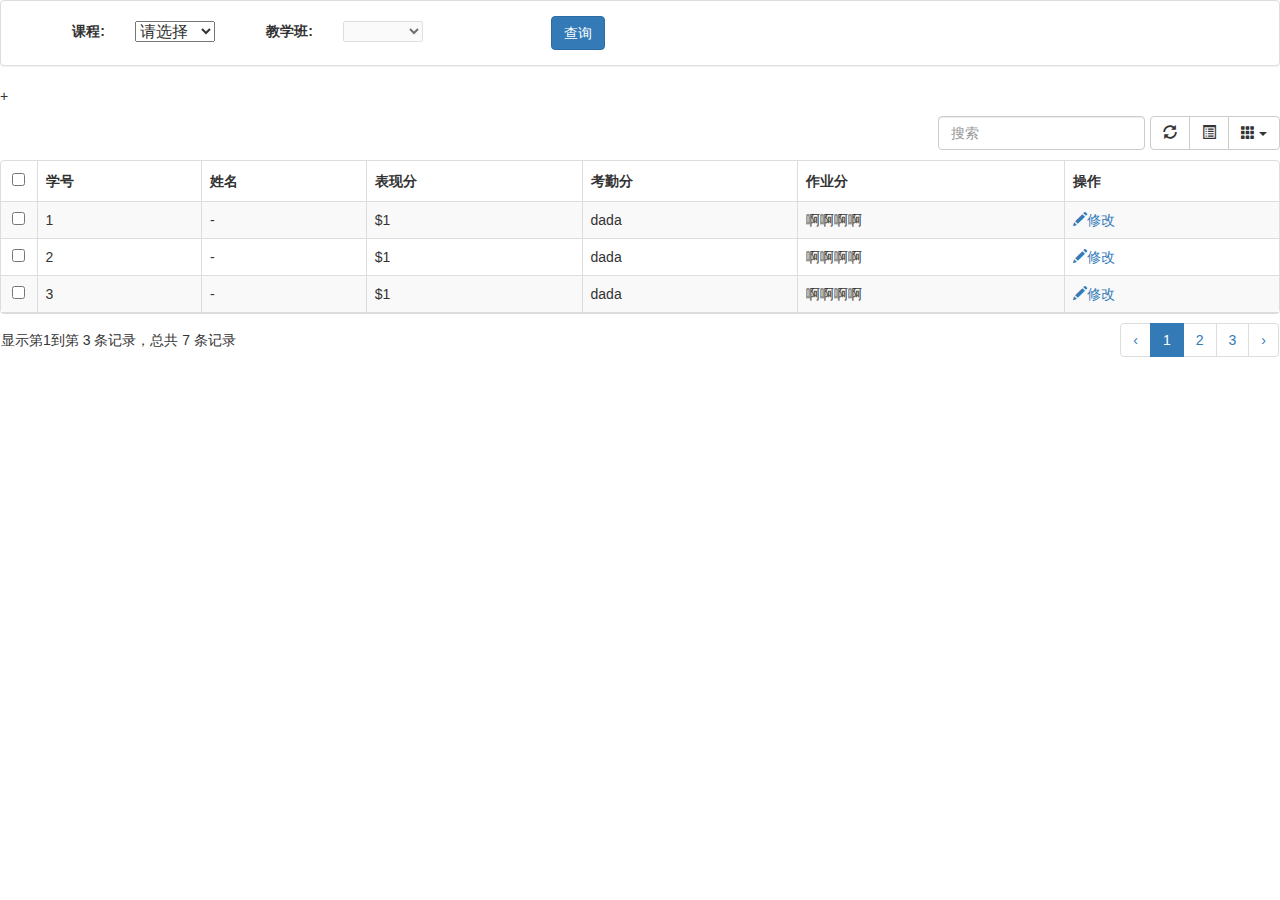
<file: src/main/webapp/main/Performance.html>
<!DOCTYPE html>
<html lang="en">
	<!--
    	作者：逐流
    	时间：2018-02-21
    	描述：展示成绩
    -->
    <header>
	    <meta charset="UTF-8">
		<script type="text/javascript" src="../assets/js/jquery-3.2.1.min.js" ></script>
		<link rel="stylesheet" href="../assets/css/BS/css/bootstrap.css" />	
		<link rel="stylesheet" href="../assets/css/BS/css/bootstrap-table.css" />
		<script type="text/javascript" src="../assets/js/bootstrap.min.js" ></script>
		<script type="text/javascript" src="../assets/js/bootstrap-table.js" ></script>
		<script type="text/javascript" src="../assets/js/bootstrap-table-zh-CN.js" ></script>
		<script type="text/javascript" src="../assets/js/jquery.cxselect.js" ></script>
		<script type="text/javascript" src="../assets/js/bootbox.js" ></script>
	</header>
	<body>
		<div class="panel panel-default">
		    <div id="search_data" class="panel-body form-group" style="margin-bottom:0px;">
			       <label class="col-md-1 " style="text-align: right; margin-top: 5px;">课程:</label>
				        <div class="col-md-1">
				            <select style="font-size:16px;width: 80px; margin-top: 5px;" class="course">
				            </select>
				        </div>
				        <label class="col-md-1 " style="text-align: right; margin-top: 5px;">教学班:</label>
				        <div class="col-md-2">
				            <select style="font-size:16px;width: 80px; margin-top: 5px;" class="classes" >
				            </select>
				        </div>
			      		<div class="col-md-1">
				            <button class="btn btn-mini btn-primary" type="button" id="search_btn">查询</button>
				        </div>
		    </div>
		</div>
		
	+	<table id="mytab" class="table table-hover"></table>
		<!--修改-->
		<div class="modal fade" id="modifyModal">
            <div class="modal-dialog">
                <div class="modal-content">
                    <div class="modal-header">
                        <button type="button" class="close" data-dismiss="modal">×</button>
                        <h4 class="modal-title">修改信息</h4>
                    </div>
                    <input hidden="hidden" id="rowindex"/>
                    <div class="modal-body">
                        <div class="form-inline">
                            <div class="form-group">
                                <label for="modifyidText">学号：</label>
                                <input id="modifyidText" class="form-control input-sm" readOnly="true">
                            </div>
                            <div class="form-group">
                                <label for="modifyNameText">姓名：</label>
                                <input id="modifyNameText" class="form-control input-sm" readOnly="true">
                            </div>
                        </div>
                        <div class="form-group">
                            <label for="modifyParentNameText">表现分：</label>
                            <input id="modifyParentNameText" class="form-control input-sm">
                        </div>
                        <div class="form-group">
                            <label for="modifyLevelText">考勤分：</label>
                            <input id="modifyLevelText" class="form-control input-sm">
                        </div>
                        <div class="form-group">
                            <label for="modifyDescText">作业分：</label>
                            <input id="modifyDescText" class="form-control input-sm">
                        </div>
                    </div>
                    <div class="modal-footer">
                        <button class="btn btn-default" data-dismiss="modal">关闭</button>
                        <button class="btn btn-primary" id="saveModify">保存</button>
                    </div>
                </div>
            </div>
        </div>
    </div> 
		<!-- 这有一些工具
		<div id="toolbar" class="btn-group pull-right" style="margin-right: 20px;">
		     <button id="btn_edit" type="button" class="btn btn-default" >
		         <span class="glyphicon glyphicon-pencil" aria-hidden="true" ></span>修改
		     </button>
		      <button id="btn_delete" type="button" class="btn btn-default" >
		      	<!--style="display: none;"
		          <span class="glyphicon glyphicon-remove" aria-hidden="true"></span>删除
		      </button>
		      <button id="btn_add" type="button" class="btn btn-default">
		          <span class="glyphicon glyphicon-plus" aria-hidden="true"></span>新增
		      </button>
		</div>-->

	</body>
	<script>
	$(function () {
    //1.初始化Table
    var oTable = new TableInit();
    oTable.Init();
    //2.初始化Button的点击事件
    var oButtonInit = new ButtonInit();
    oButtonInit.Init();
	});

  	
	var TableInit = function () {
  	 	 var oTableInit = new Object();
    //初始化Table
    	oTableInit.Init =function () {
        $('#mytab').bootstrapTable({
        	//吧后面的data注释掉即可使用后端数据
//          url: '/Home/GetDepartment',         //请求后台的URL（*）
//          method: 'get',                      //请求方式（*）
//          toolbar: '#toolbar',                //工具按钮用哪个容器
            striped: true,                      //是否显示行间隔色
            cache: false,                       //是否使用缓存，默认为true，所以一般情况下需要设置一下这个属性（*）
            pagination: true,                   //是否显示分页（*）
            sortable: false,                     //是否启用排序
            sortOrder: "asc",                   //排序方式
            queryParams: oTableInit.queryParams,//传递参数（*）
            sidePagination: "client",           //分页方式：client客户端分页，server服务端分页（*）
            pageNumber:1,                       //初始化加载第一页，默认第一页
            pageSize: 3,                       //每页的记录行数（*）
            pageList: [10, 25, 50, 100],        //可供选择的每页的行数（*）
            search: true,                       //是否显示表格搜索，此搜索是客户端搜索，不会进服务端，所以，个人感觉意义不大
            strictSearch: true,
            showColumns: true,                  //是否显示所有的列
            showRefresh: true,                  //是否显示刷新按钮
            minimumCountColumns: 2,             //最少允许的列数
            clickToSelect: true,                //是否启用点击选中行
//          height: 500,                        //行高，如果没有设置height属性，表格自动根据记录条数觉得表格高度
            uniqueId: "id",                     //每一行的唯一标识，一般为主键列
            showToggle:true,                    //是否显示详细视图和列表视图的切换按钮
            cardView: false,                    //是否显示详细视图
            detailView: false,                   //是否显示父子表
            columns: [{
                checkbox: true
            },{
                field: 'id',
                title: '学号'
            },{
                field: 'Name',
                title: '姓名'
            }, {
                field: 'ParentName',
                title: '表现分'
            }, {
                field: 'Level',
                title: '考勤分'
            }, {
                field: 'Desc',
                title: '作业分'
            }, {
       			formatter: function (value, row, index) {
	            	return [
		                '<a href="javascript:modifyPer('+index+","+ row.id + ",'" + row.name + "','" + row.ParentName + "','" + row.Level + "','" +row.Desc+ "'" +')">' +
		                    '<i class="glyphicon glyphicon-pencil"></i>修改' +
		                '</a>'
	            	].join('');
        		},
        		title: '操作'
    		}],
    		//这个data 替换查询回来的data 直接注释掉
            data: [{  
       			id: 1,  
        		name: 'Name',  
        		ParentName: '$1',
        		Level:'dada',
        		Desc:'啊啊啊啊'
    		}, {  
        		id: 2,  
        		name: 'Name',  
        		ParentName: '$1',
        		Level:'dada',
        		Desc:'啊啊啊啊'
    		}, {  
        		id: 3,  
        		name: 'Name',  
        		ParentName: '$1',
        		Level:'dada',
        		Desc:'啊啊啊啊'
    		}, {  
        		id: 4,  
        		name: 'Name',  
        		ParentName: '$1',
        		Level:'dada',
        		Desc:'啊啊啊啊'
    		}, {  
        		id: 5,  
        		name: 'Name',  
        		ParentName: '$1',
        		Level:'dada',
        		Desc:'啊啊啊啊'
    		}, {  
        		id: 6,  
        		name: 'Name',  
        		ParentName: '$1',
        		Level:'dada',
        		Desc:'啊啊啊啊'
    		}, {  
        		id: 7,  
        		name: 'Name',  
        		ParentName: '$1',
        		Level:'dada',
        		Desc:'啊啊啊啊'
    		}]
        });
    };
    //得到查询的参数
	    oTableInit.queryParams = function (params) {
	        var temp = {   //这里的键的名字和控制器的变量名必须一直，这边改动，控制器也需要改成一样的
	            limit: params.limit,   //页面大小
	            offset: params.offset,  //页码
	            departmentname: $("#txt_search_departmentname").val(),
	            statu: $("#txt_search_statu").val()
	        };
	        return temp;
	    };
	return oTableInit;
	};

	
	var ButtonInit = function () {
	    var oInit = new Object();
	    var postdata = {};
	
	    oInit.Init = function () {
	        //初始化页面上面的按钮事件
	    };
	
	    return oInit;
	};
	</script>
	<script>
		var mid;

// 修改
function modifyPer(row,id, name, ParentName, Level,Desc) {
	$("#rowindex").val(row);
    $('#modifyidText').val(id);
    $('#modifyNameText').val(name);
    $('#modifyParentNameText').val(ParentName);
    $('#modifyLevelText').val(Level);
    $('#modifyDescText').val(Desc);
    $('#modifyModal').modal('show');
}

$('#saveModify').click(function() {
    $('#modifyModal').modal('hide');
    bootbox.confirm({
        title: "提示",
        message: '确认修改？',
        callback: function (flag) {
            if (flag) {
            	var checkIndex =$("#rowindex").val();
            	
            	var id =$('#modifyidText').val();
            	var name =$('#modifyNameText').val();
                var ParentName = $('#modifyParentNameText').val();
                var Level = $('#modifyLevelText').val();
                var Desc = $('#modifyDescText').val();
                //下面没注释的复制到在ajax更新完成功回调的操作
                var data ={  
	        		id: 71,  
	        		name: 'Name2',  
	        		ParentName: '$12',
	        		Level:'dad2a',
	        		Desc:'啊2啊啊啊'
	    			};
                $('#mytab').bootstrapTable('updateRow', {index: checkIndex, row:data});
                //~---------------------------
            //	$.ajax(
	//      {
	//          type:"post",啥
	//          url:"xxxxx",
	//          data:JSON.stringify({cname:selectvar}),
	//          contentType: 'application/json',
	//          dataType:"json",
	//          success:function(json){
	////              var data = json.msg;//要传入table的数据值 
	//     			$("#mytab").bootstrapTable('load',data);
	//          },
	//      }
	//  )
//              if (verifyNameAndAddress(name, address)) {
//                  exchangeData('modifyPer', mid, name, age, address);
//              } else {
//                  nullAlert();
//              }
            }
        }
    });
});
$("#search_btn").click(function(){
	var selectvar = $("#classes").val();
	var selectindex = $("#classes ").get(0).selectedIndex;
	
	if(selectvar!=null&&selectindex!=0){
		//有后端打开注释
	//	$.ajax(
	//      {
	//          type:"posy",啥
	//          url:"http://localhost:8080/maritime/rest/getAllSuperviseInformjson",
	//          data:JSON.stringify({cname:selectvar}),
	//          contentType: 'application/json',
	//          dataType:"json",
	//          success:function(json){
	////              var data = json.msg;//要传入table的数据值 
	//     			$("#mytab").bootstrapTable('load',data);
	//          },
	//      }
	//  )
	}else{
    	alert("请选择查询对象")
    }
});

	</script>
	<script>
		var dataCustom=[{"cname":"aa","clist":[{"cname":"bb"},{"cname":"bb2"}]},
		     	{"cname":"aa2","clist":[{"cname":"cc2"},{"cname":"cc2"}]}];
		
		//替换数据每次打开请求一次有后台打开注释
//		$(document).ready(function(){  
//          $.ajax({  
//              type:'get',  
//              url:'xxx',
//              dataType:'json',  
//              success:function(data){  
//                  $("#divp").html('after: ' + data);  
//               	dataCustom =data; 
//              }  
//          });  
//  	});  
		$("#search_data").cxSelect({
  			selects: ['course', 'classes'],
   			required: false,
    		jsonName: 'cname',
    		jsonSub:'clist',
    		firstTitl:'请选择',
   			data: dataCustom
		});
		
	</script>
</html>
</file>
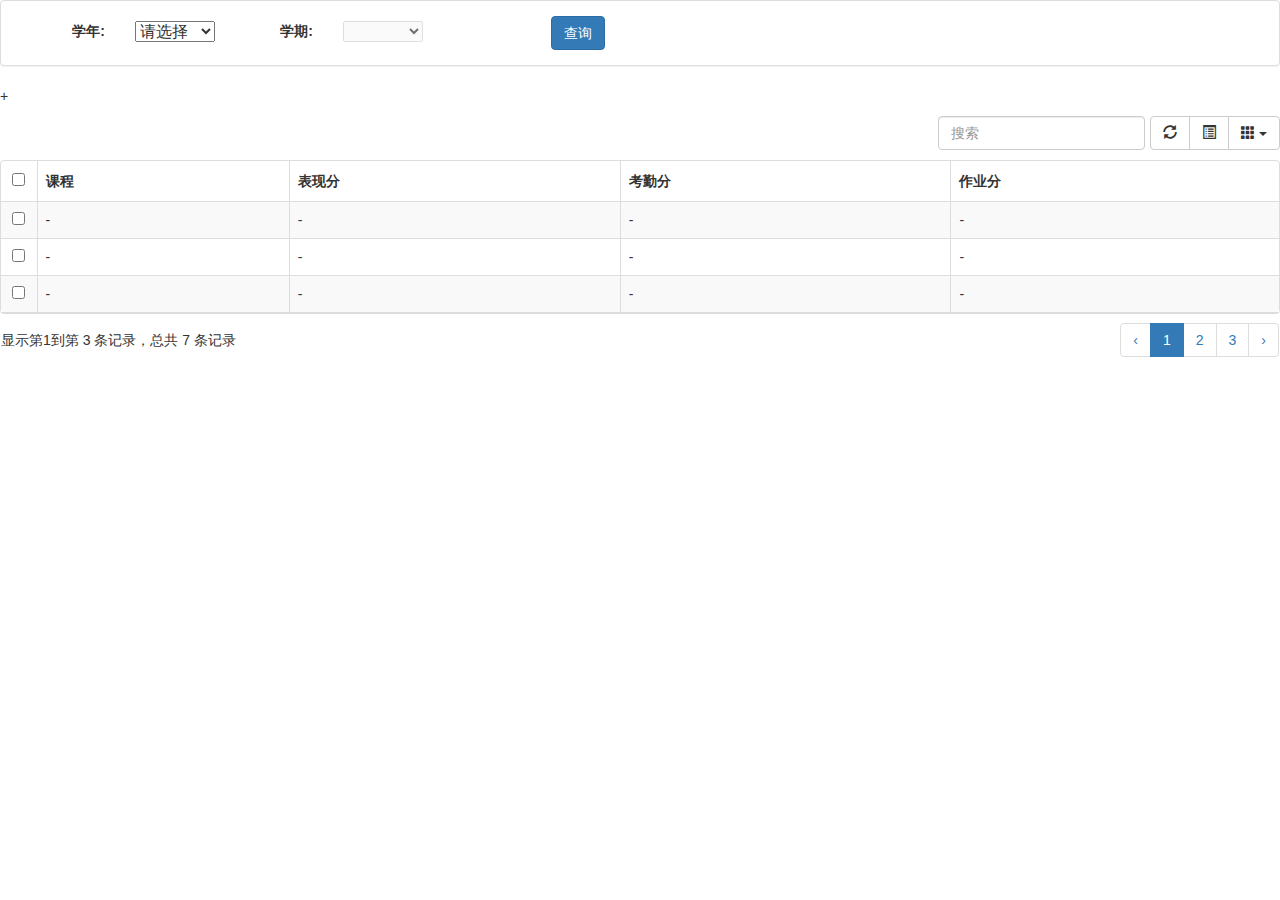
<file: src/main/webapp/main/PerformanceStudent.html>
<!DOCTYPE html>
<html lang="en">
	<!--
    	作者：逐流
    	时间：2018-02-21
    	描述：展示成绩
    -->
    <header>
	    <meta charset="UTF-8">
		<script type="text/javascript" src="../assets/js/jquery-3.2.1.min.js" ></script>
		<link rel="stylesheet" href="../assets/css/BS/css/bootstrap.css" />	
		<link rel="stylesheet" href="../assets/css/BS/css/bootstrap-table.css" />
		<script type="text/javascript" src="../assets/js/bootstrap.min.js" ></script>
		<script type="text/javascript" src="../assets/js/bootstrap-table.js" ></script>
		<script type="text/javascript" src="../assets/js/bootstrap-table-zh-CN.js" ></script>
		<script type="text/javascript" src="../assets/js/jquery.cxselect.js" ></script>
		<script type="text/javascript" src="../assets/js/bootbox.js" ></script>
	<script src="../assets/js/term.js"></script>
	</header>
	<body>
		<div class="panel panel-default">
		    <div id="search_data" class="panel-body form-group" style="margin-bottom:0px;">
			       <label class="col-md-1 " style="text-align: right; margin-top: 5px;">学年:</label>
				        <div class="col-md-1">
				            <select style="font-size:16px;width: 80px; margin-top: 5px;" class="course">
				            </select>
				        </div>
				        <label class="col-md-1 " style="text-align: right; margin-top: 5px;">学期:</label>
				        <div class="col-md-2">
				            <select style="font-size:16px;width: 80px; margin-top: 5px;" class="classes" >
				            </select>
				        </div>
			      		<div class="col-md-1">
				            <button class="btn btn-mini btn-primary" type="button" id="search_btn">查询</button>
				        </div>
		    </div>
		</div>
		
	+	<table id="mytab" class="table table-hover"></table>
		<!--修改-->
		<div class="modal fade" id="modifyModal">
            <div class="modal-dialog">
                <div class="modal-content">
                    <div class="modal-header">
                        <button type="button" class="close" data-dismiss="modal">×</button>
                        <h4 class="modal-title">修改信息</h4>
                    </div>
                    <input hidden="hidden" id="rowindex"/>
                    <div class="modal-body">
                        <div class="form-inline">
                            <div class="form-group">
                                <label for="modifyidText">学号：</label>
                                <input id="modifyidText" class="form-control input-sm" readOnly="true">
                            </div>
                            <div class="form-group">
                                <label for="modifyNameText">姓名：</label>
                                <input id="modifyNameText" class="form-control input-sm" readOnly="true">
                            </div>
                        </div>
                        <div class="form-group">
                            <label for="modifyParentNameText">表现分：</label>
                            <input id="modifyParentNameText" class="form-control input-sm">
                        </div>
                        <div class="form-group">
                            <label for="modifyLevelText">考勤分：</label>
                            <input id="modifyLevelText" class="form-control input-sm">
                        </div>
                        <div class="form-group">
                            <label for="modifyDescText">作业分：</label>
                            <input id="modifyDescText" class="form-control input-sm">
                        </div>
                    </div>
                    <div class="modal-footer">
                        <button class="btn btn-default" data-dismiss="modal">关闭</button>
                        <button class="btn btn-primary" id="saveModify">保存</button>
                    </div>
                </div>
            </div>
        </div>
    
		<!-- 这有一些工具
		<div id="toolbar" class="btn-group pull-right" style="margin-right: 20px;">
		     <button id="btn_edit" type="button" class="btn btn-default" >
		         <span class="glyphicon glyphicon-pencil" aria-hidden="true" ></span>修改
		     </button>
		      <button id="btn_delete" type="button" class="btn btn-default" >
		      	<!--style="display: none;"
		          <span class="glyphicon glyphicon-remove" aria-hidden="true"></span>删除
		      </button>
		      <button id="btn_add" type="button" class="btn btn-default">
		          <span class="glyphicon glyphicon-plus" aria-hidden="true"></span>新增
		      </button>
		</div>-->

	</body>
	<script>
	var classid = "";//用于记录当前classid
	$(function () {
    //1.初始化Table
    var oTable = new TableInit();
    oTable.Init();
    //2.初始化Button的点击事件
    var oButtonInit = new ButtonInit();
    oButtonInit.Init();
	});

  	
	var TableInit = function () {
  	 	 var oTableInit = new Object();
    //初始化Table
    	oTableInit.Init =function () {
        $('#mytab').bootstrapTable({
        	//吧后面的data注释掉即可使用后端数据
//          url: '/Home/GetDepartment',         //请求后台的URL（*）
//          method: 'get',                      //请求方式（*）
//          toolbar: '#toolbar',                //工具按钮用哪个容器
            striped: true,                      //是否显示行间隔色
            cache: false,                       //是否使用缓存，默认为true，所以一般情况下需要设置一下这个属性（*）
            pagination: true,                   //是否显示分页（*）
            sortable: false,                     //是否启用排序
            sortOrder: "asc",                   //排序方式
            queryParams: oTableInit.queryParams,//传递参数（*）
            sidePagination: "client",           //分页方式：client客户端分页，server服务端分页（*）
            pageNumber:1,                       //初始化加载第一页，默认第一页
            pageSize: 3,                       //每页的记录行数（*）
            pageList: [10, 25, 50, 100],        //可供选择的每页的行数（*）
            search: true,                       //是否显示表格搜索，此搜索是客户端搜索，不会进服务端，所以，个人感觉意义不大
            strictSearch: true,
            showColumns: true,                  //是否显示所有的列
            showRefresh: true,                  //是否显示刷新按钮
            minimumCountColumns: 2,             //最少允许的列数
            clickToSelect: true,                //是否启用点击选中行
//          height: 500,                        //行高，如果没有设置height属性，表格自动根据记录条数觉得表格高度
//          uniqueId: "id",                     //每一行的唯一标识，一般为主键列
            showToggle:true,                    //是否显示详细视图和列表视图的切换按钮
            cardView: false,                    //是否显示详细视图
            detailView: false,                   //是否显示父子表
            columns: [{
                checkbox: true
            },{
                field: 'performance',
                title: '课程'
            },{
                field: 'performance',
                title: '表现分'
            },{
                field: 'absenceScore',
                title: '考勤分'
            }, {
                field: 'homework',
                title: '作业分'
            }],
    		//这个data 替换查询回来的data 直接注释掉
            data: [{  
        		name: 'Name1',  
        		ParentName: '$1',
        		Level:'dada',
    		}, {  
        		name: 'Name1',  
        		ParentName: '$1',
        		Level:'dada',
    		}, {  
        		name: 'Name1',  
        		ParentName: '$1',
        		Level:'dada',
    		}, {  
        		name: 'Name1',  
        		ParentName: '$1',
        		Level:'dada',
    		}, {  
        		name: 'Name1',  
        		ParentName: '$1',
        		Level:'dada',
    		}, {  
        		name: 'Name1',  
        		ParentName: '$1',
        		Level:'dada',
    		}, {  
        		name: 'Name1',  
        		ParentName: '$1',
        		Level:'dada',
    		}]
        });
    };
    //得到查询的参数
	    oTableInit.queryParams = function (params) {
	        var temp = {   //这里的键的名字和控制器的变量名必须一直，这边改动，控制器也需要改成一样的
	            limit: params.limit,   //页面大小
	            offset: params.offset,  //页码
	            departmentname: $("#txt_search_departmentname").val(),
	            statu: $("#txt_search_statu").val()
	        };
	        return temp;
	    };
	return oTableInit;
	};

	
	var ButtonInit = function () {
	    var oInit = new Object();
	    var postdata = {};
	
	    oInit.Init = function () {
	        //初始化页面上面的按钮事件
	    };
	
	    return oInit;
	};
	</script>
	<script>
		var mid;




	</script>
	<script>
		var dataCustom=[{"value":"1","cname":"aa","clist":[{"cname":"bb"},{"cname":"bb2"}]},
		     	{"cname":"aa2","clist":[{"cname":"cc2"},{"cname":"cc2"}]}];
		
		//替换数据每次打开请求一次有后台打开注释
	
  	var data=[];
		var sign = 2015;
		var year = new Date().getFullYear();
		for(var asign=sign;asign <=year; asign++){
			var temp = {"cname":asign+"-"+(asign+1),"clist":[{"cname":"一"},{"cname":"二"}]};
			data.push(temp);
		}	
		
		
		//替换数据每次打开请求一次有后台打开注释
//		$(document).ready(function(){  
//          $.ajax({  
//              type:'get',  
//              url:'xxx',
//              dataType:'json',  
//              success:function(data){  
//                  $("#divp").html('after: ' + data);  
//               	dataCustom =data; 
//              }  
//          });  
//  	});  
		$("#search_data").cxSelect({
  			selects: ['course', 'classes'],
   			required: false,
    		jsonName: 'cname',
    		jsonSub:'clist',
    		firstTitl:'请选择',
   			data: dataCustom
		});
		
	</script>
</html>
</file>
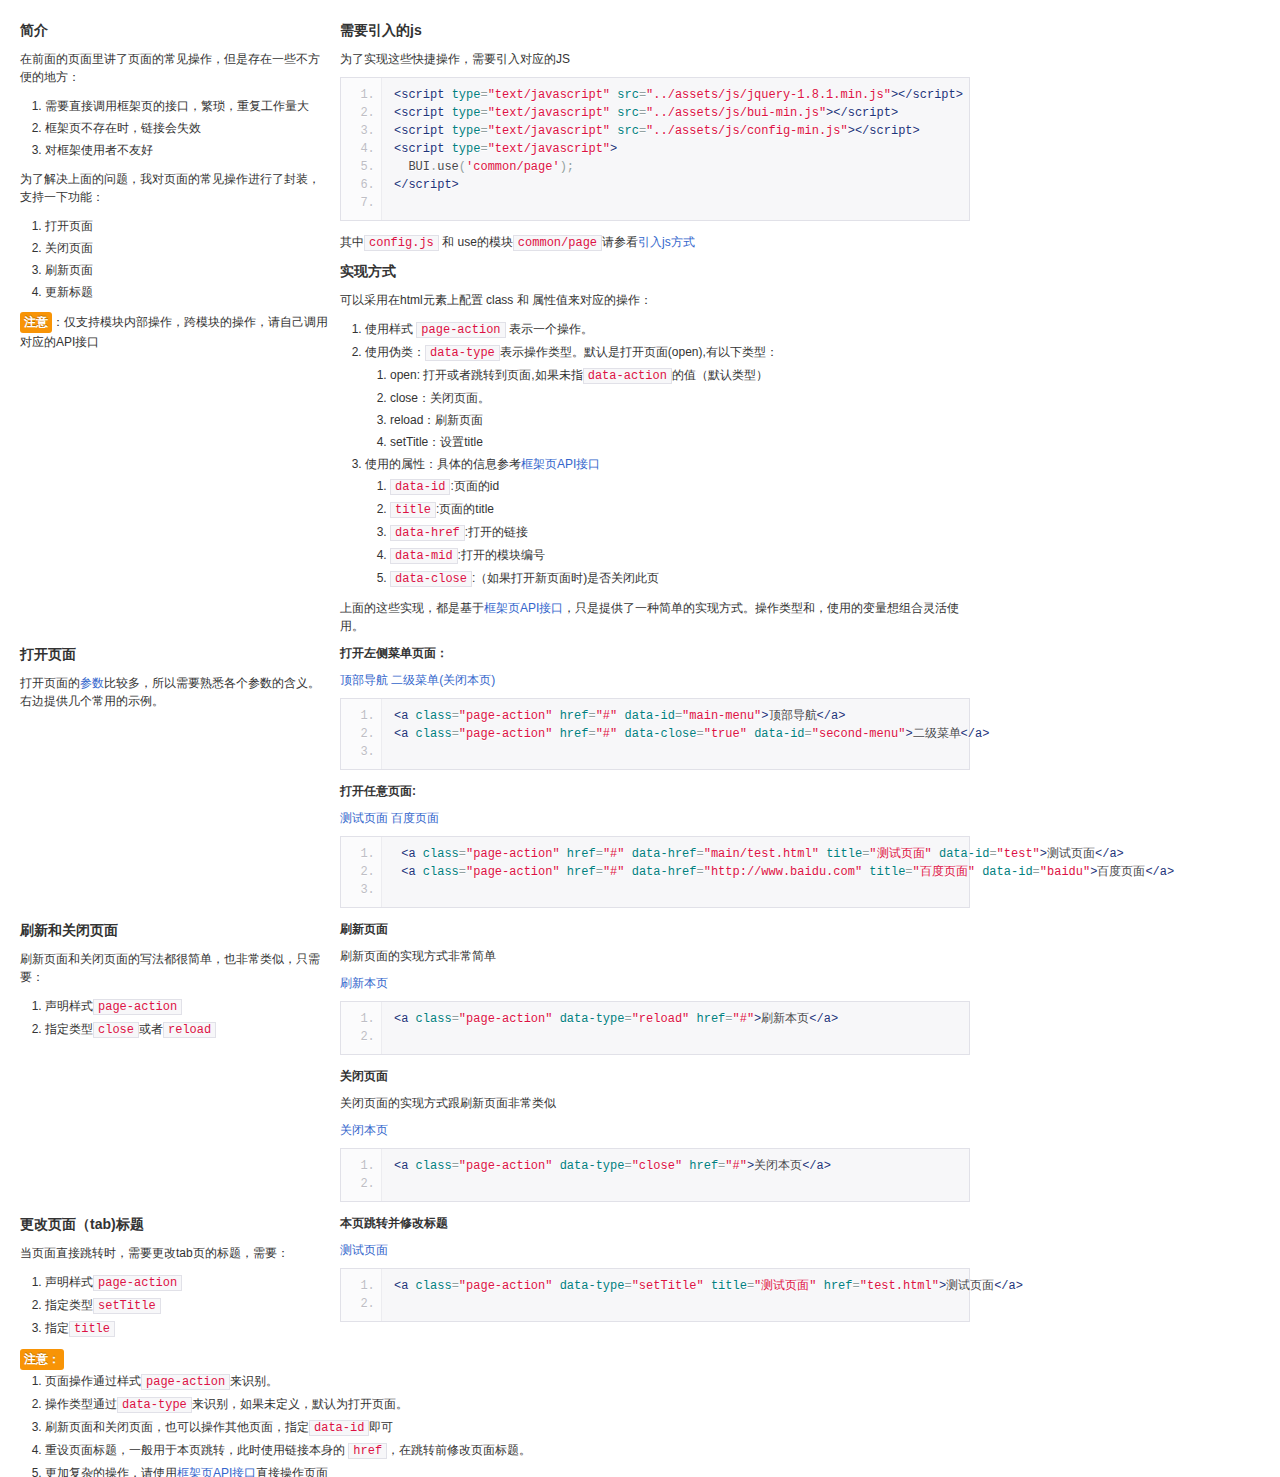
<file: src/main/webapp/main/quick.html>
<!DOCTYPE HTML>
<html>
 <head>
  <title> 页面操作快捷方式</title>
   <meta http-equiv="Content-Type" content="text/html; charset=utf-8" />
       <link href="../assets/css/dpl-min.css" rel="stylesheet" type="text/css" />
    <link href="../assets/css/bui-min.css" rel="stylesheet" type="text/css" />
    <link href="../assets/css/page-min.css" rel="stylesheet" type="text/css" />   <!-- 下面的样式，仅是为了显示代码，而不应该在项目中使用-->
   <link href="../assets/css/prettify.css" rel="stylesheet" type="text/css" />
   <style type="text/css">
    code {
      padding: 0px 4px;
      color: #d14;
      background-color: #f7f7f9;
      border: 1px solid #e1e1e8;
    }
   </style>
 </head>
 <body>
  
  <div class="container">
    <div class="row">
      <div class="span8">
        <h2>简介</h2>
        <p>在前面的页面里讲了页面的常见操作，但是存在一些不方便的地方：</p>
        <ol>
          <li>需要直接调用框架页的接口，繁琐，重复工作量大</li>
          <li>框架页不存在时，链接会失效</li>
          <li>对框架使用者不友好</li>
        </ol>
        <p>为了解决上面的问题，我对页面的常见操作进行了封装，支持一下功能：</p>
        <ol>
          <li>打开页面</li>
          <li>关闭页面</li>
          <li>刷新页面</li>
          <li>更新标题</li>
        </ol>
        <p>
          <span class="label label-warning">注意</span>：仅支持模块内部操作，跨模块的操作，请自己调用对应的API接口
        </p>
      </div>
      <div class="span16">
        <h2>需要引入的js</h2>
        <p>为了实现这些快捷操作，需要引入对应的JS</p>
        <pre class="prettyprint linenums">
&lt;script type="text/javascript" src="../assets/js/jquery-1.8.1.min.js"&gt;&lt;/script&gt;
&lt;script type="text/javascript" src="../assets/js/bui-min.js"&gt;&lt;/script&gt;
&lt;script type="text/javascript" src="../assets/js/config-min.js"&gt;&lt;/script&gt;
&lt;script type="text/javascript"&gt;
  BUI.use('common/page');
&lt;/script&gt;
        </pre>
        <p>其中<code>config.js</code> 和 use的模块<code>common/page</code>请参看<a class="page-action" data-id="loader" href="#">引入js方式</a></p>
        <h2>实现方式</h2>
        <p>可以采用在html元素上配置 class 和 属性值来对应的操作：</p>
        <ol>
          <li>使用样式 <code>page-action</code> 表示一个操作。</li>
          <li>使用伪类：<code>data-type</code>表示操作类型。默认是打开页面(open),有以下类型：
            <ol>
              <li>open: 打开或者跳转到页面,如果未指<code>data-action</code>的值（默认类型）</li>
              <li>close：关闭页面。</li>
              <li>reload：刷新页面</li>
              <li>setTitle：设置title</li>
            </ol>
          </li>
          <li>使用的属性：具体的信息参考<a class="page-action" data-id="operation" href="#">框架页API接口</a>
            <ol>
             <li><code>data-id</code>:页面的id</li>
             <li><code>title</code>:页面的title</li>
             <li><code>data-href</code>:打开的链接</li>
             <li><code>data-mid</code>:打开的模块编号</li>
             <li><code>data-close</code>:（如果打开新页面时)是否关闭此页</li>
            </ol>
          </li>
        </ol>
        <p>上面的这些实现，都是基于<a class="page-action" data-id="operation" href="#">框架页API接口</a>，只是提供了一种简单的实现方式。操作类型和，使用的变量想组合灵活使用。</p>
      </div>
    </div>
    <div class="row">
      <div class="span8">
        <h2>打开页面</h2>
        <p>打开页面的<a  class="page-action" data-id="operation" href="#">参数</a>比较多，所以需要熟悉各个参数的含义。右边提供几个常用的示例。</p>
      </div>
      <div class="span16">
        <h3>打开左侧菜单页面：</h3>
        <p>
          <a class="page-action" href="#" data-id="main-menu">顶部导航</a>
          <a class="page-action" href="#" data-close="true" data-id="second-menu">二级菜单(关闭本页)</a>
        </p>
        <pre class="prettyprint linenums">
&lt;a class="page-action" href="#" data-id="main-menu"&gt;顶部导航&lt;/a&gt;
&lt;a class="page-action" href="#" data-close="true" data-id="second-menu"&gt;二级菜单&lt;/a&gt;
        </pre>
        <h3>打开任意页面:</h3>
        <p>
          <a class="page-action" href="test.html" data-href="main/test.html" title="测试页面" data-id="test">测试页面</a>
          <a class="page-action" href="#" data-href="http://www.baidu.com" title="百度页面" data-id="baidu">百度页面</a>
        </p>
        <pre class="prettyprint linenums">
 &lt;a class="page-action" href="#" data-href="main/test.html" title="测试页面" data-id="test"&gt;测试页面&lt;/a&gt;
 &lt;a class="page-action" href="#" data-href="http://www.baidu.com" title="百度页面" data-id="baidu"&gt;百度页面&lt;/a&gt;          
        </pre>
      </div>
    </div>
    <div class="row">
      <div class="span8">
        <h2>刷新和关闭页面</h2>
        <p>刷新页面和关闭页面的写法都很简单，也非常类似，只需要：</p>
        <ol>
          <li>声明样式<code>page-action</code></li>
          <li>指定类型<code>close</code>或者<code>reload</code></li>
        </ol>
          
      </div>
      <div class="span16">
        <h3>刷新页面</h3>
        <p>刷新页面的实现方式非常简单</p>
        <p>  
          <a class="page-action" data-type="reload" href="#">刷新本页</a>
        </p>
        <pre class="prettyprint linenums">
&lt;a class="page-action" data-type="reload" href="#"&gt;刷新本页&lt;/a&gt;
        </pre>
        <h3>关闭页面</h3>
        <p>关闭页面的实现方式跟刷新页面非常类似</p>
        <p>
          <a class="page-action" data-type="close" href="#">关闭本页</a>
        </p>
        <pre class="prettyprint linenums">
&lt;a class="page-action" data-type="close" href="#"&gt;关闭本页&lt;/a&gt;
        </pre>
      </div>
    </div>
    <div class="row">
      <div class="span8">
        <h2>更改页面（tab)标题</h2>
        <p>
          当页面直接跳转时，需要更改tab页的标题，需要：
        </p>
        <ol>
          <li>声明样式<code>page-action</code></li>
          <li>指定类型<code>setTitle</code></li>
          <li>指定<code>title</code></li>
        </ol>
      </div>
      <div class="span16">
        <h3>本页跳转并修改标题</h3>
        <p>
          <a class="page-action" data-type="setTitle" title="测试页面" href="test.html">测试页面</a>
        </p>
        <pre class="prettyprint linenums">
&lt;a class="page-action" data-type="setTitle" title="测试页面" href="test.html"&gt;测试页面&lt;/a&gt;
        </pre>
      </div>
    </div>
    <div class="row">
      <div class="span16">
        <h2 class="label label-warning">注意：</h2>
        <ol>
          <li>页面操作通过样式<code>page-action</code>来识别。</li>
          <li>操作类型通过<code>data-type</code>来识别，如果未定义，默认为打开页面。</li>
          <li>刷新页面和关闭页面，也可以操作其他页面，指定<code>data-id</code>即可</li>
          <li>重设页面标题，一般用于本页跳转，此时使用链接本身的 <code>href</code>，在跳转前修改页面标题。</li>
          <li>更加复杂的操作，请使用<a class="page-action" data-id="operation" href="#">框架页API接口</a>直接操作页面</li>
        </ol>
      </div>
    </div>
  </div>
  <script type="text/javascript" src="../assets/js/jquery-1.8.1.min.js"></script>
  <script type="text/javascript" src="../assets/js/bui-min.js"></script>

  <script type="text/javascript" src="../assets/js/config-min.js"></script>
  <script type="text/javascript">
    BUI.use('common/page');
  </script>
  <!-- 仅仅为了显示代码使用，不要在项目中引入使用-->
  <script type="text/javascript" src="../assets/js/prettify.js"></script>
  <script type="text/javascript">
    $(function () {
      prettyPrint();
    });
  </script> 

<body>
</html>
</file>
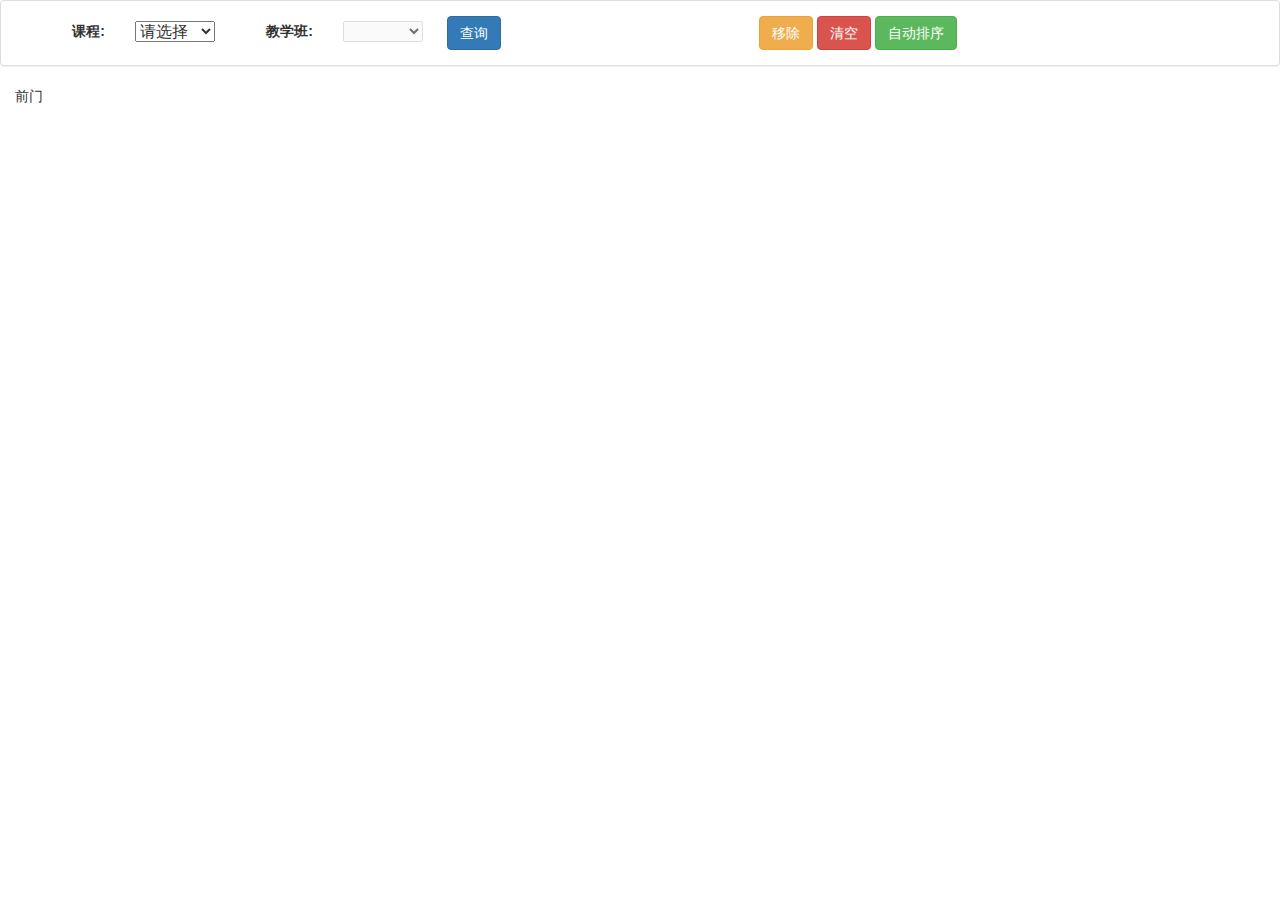
<file: src/main/webapp/main/seat.html>
<!DOCTYPE html PUBLIC "-//W3C//DTD XHTML 1.0 Transitional//EN" "http://www.w3.org/TR/xhtml1/DTD/xhtml1-transitional.dtd">
<html xmlns="http://www.w3.org/1999/xhtml">
<head>
<meta http-equiv="Content-Type" content="text/html; charset=utf-8" />
		<script type="text/javascript" src="../assets/js/jquery-3.2.1.min.js" ></script>
		<link rel="stylesheet" href="../assets/css/BS/css/bootstrap.css" />	
		<link rel="stylesheet" href="../assets/css/BS/css/bootstrap-table.css" />
		<script type="text/javascript" src="../assets/js/bootstrap.min.js" ></script>
		<script type="text/javascript" src="../assets/js/bootstrap-table.js" ></script>
		<script type="text/javascript" src="../assets/js/bootstrap-table-zh-CN.js" ></script>
		<script type="text/javascript" src="../assets/js/jquery.cxselect.js" ></script>
		<script type="text/javascript" src="../assets/js/jquery-ui/jquery-ui.js" ></script>
<title>座位表</title>
<style>
/*div{
	/*border-width:1px;
	border-color:#999;
	border-style:solid;
}*/
.main{
	width:79%;
	overflow-x:auto;
	float:left;
	border-width:1px;
	border-color:#999;
	border-style:solid;
	
	
}
.seattr{
	display:inline-block;
	height:50px;
	white-space:nowrap;
}
.seat{
	width:80px;
	height:70px;
	margin:3px;
	border-radius: 3px;
	display:inline-block;
	text-align:center;
	border-width:1px;
	border-color:#66a7e8;
	border-style:solid;
	background-color: #e1e1e8;
}
.rseat{
	margin-right: 50px;
	
	background-color: #e1e1e8;
}
.mouseover {
	background-color:#e5f3fb;
}
input[type=radio]:checked+div{
	background-color:#d1e8ff;
	
}
input[type=radio]{
	display:none;
}
.list{
	width:20%;
	float:left;
	height:100px;
	overflow:auto;
}
.list>div{
	border-left:0;
	border-right:0;
	border-top:0;
	height:18px;
	overflow:hidden;
}

</style>
</head>

<body>
	<div class="panel panel-default">
		    <div id="search_data" class="panel-body form-group" style="margin-bottom:0px;">
			       <label class="col-md-1 " style="text-align: right; margin-top: 5px;">课程:</label>
				        <div class="col-md-1">
				            <select style="font-size:16px;width: 80px; margin-top: 5px;" class="course">
				            </select>
				        </div>
				        <label class="col-md-1" style="text-align: right; margin-top: 5px;">教学班:</label>
				        <div class="col-md-1">
				            <select style="font-size:16px;width: 80px; margin-top: 5px;" class="classes" >
				            </select>
				        </div>
			      		<div class="col-md-3">
				            <button class="btn btn-mini btn-primary" type="button" id="search_btn">查询</button>
				        </div>
				        <div class="col-md-5">
				        	<!--<button class="btn btn-primary" type="button" id="zhanz" hidden="hidden">占座</button>-->
							<input class="btn btn-warning" type="button" id="rmseat" value="移除">
							<input class="btn btn-danger" type="button" id="rmallseat" value="清空">
							<input class="btn btn-success" type="button" id="paixv" value="自动排序">
				        </div>
		    </div>
		</div>
		
  <!--<div class="main">
    <table id="seatTable" border="1">
      <caption><h1>讲台</h1></caption>
    </table>
  </div>
  <div ><center class="list">
    <div><span id="1440121102">
    学号：1440121102<br/>
    姓名：吴鸿乔<br/>
    座位：A11<button>⊹</button><br />
    课堂表现分：8<br />
    <button>-</button>
    <input size="2" type="number" min="1" max="30"/>
    <button>+</button><br/>
    </span></div>
    </center>overflow:scroll; width:400px; height:400px;
  </div>-->
  <div>
  	<div class="col-md-10"style="position: height:100px; overflow :auto" >
  		<span class="text-center">前门</span>
  		<table id="seatTable">
  		</table>
  	</div>
  	<div class="col-md-2 " >
  	  	<!--<div class="panel-group">
  		<div class="col-lg-8">
			    <input type="text" class="form-control" id="exampleInputName2" placeholder="输入内容">
		 </div>
			  <button type="submit" class="btn btn-info" >搜索</button>
	 	</div>-->
	 	 <div class="panel-group pre-scrollable" id="accordion">
			<!--装油车的xxxxxx-->
			
		</div>
  	</div>
  </div>
</body>
<script>
$(function() {
	
//	$("input[name='seat']").change(function(){
//		if($(this).attr("checked")){
//			$(".list").animate({
//				scrollTop:$("#list"+$(this).next(".seat").children(".student").attr("name")).attr("checked","true").next().offset().top-$(".list").offset().top+$(".list").scrollTop()-$(document).scrollTop()-160
//			});
//		}
//	});
//	
//  $( ".list div" ).draggable({ 
//		scroll: true, 
//		containment: "document",
//		cancel: "p", 
//		helper: "clone",
//		cursor: "crosshair", 
//		cursorAt: { top: -5, left: -5 },
//		stop:function(){
//			$("table .mouseover").html($(this).html());
//		}
  });
</script>
<script>
	function sort1 (data) {  
    //对json进行降序排序函数  
    var colId="age"  
    var desc = function(x,y)  
    {  
        return (x[colId] < y[colId]) ? 1 : -1  
    }  
    //对json进行升序排序函数  
    var asc = function(x,y)  
    {  
        return (x[colId] > y[colId]) ? 1 : -1  
    }  
    var arr2 = [  
        {name:"kitty", age:12},  
        {name:"sonny", age:9},  
        {name:"jake", age:13},  
        {name:"fun", age:24}  
    ]; 
    data.sort(asc); //升序排序  
    JSON.stringify(data)
  
}
function seatTable(r,l){
	var html='<tbody>';
	var lnum =0;
	
	var larr=l.split(",");
	for(var index in larr){
		lnum+=Number(larr[index])
		
	}
//	alert(r+"xxxxxxx"+lnum);
	for(var i=65;i<65+Number(r);i++){
		html+='<tr>';
		
		for(var j=1;j<lnum+1;j++){
			var a = String.fromCharCode(i);
			html+='<td><label for="seat'+a+j+'">'+
			'<input type="radio" id="seat'+a+j+'"name="seat" value="'+a+j+'"/>'+
			'<div class=" seat"><div class="student" id="'+a+j+'"><span>'+
			  a+j+'</span><br>'+
			'</div></div>'+
			'</label></td>';
		}
		html+='</tr>';
	}
	html+='</tbody>';
	$("#seatTable").append(html);
	var a = 0;
	for(var c = 0;c < larr.length-1;c++){
		a += Number(larr[c])
		$("#seatTable tr .seat:eq("+(a-1)+")").addClass("rseat");	
	}
	
		$(".seat").mouseover(function(){$(this).addClass("mouseover");});
		$(".seat").mouseout(function(){$(this).removeClass("mouseover");});
	}
//	seatTable("10","4,6,3");
//$(".list>div").click(function(){
//	$(this).css("height","auto");
//});
</script>
<script>
	
function GetQueryString(name)
{
     var reg = new RegExp("(^|&)"+ name +"=([^&]*)(&|$)");
     var r = window.location.search.substr(1).match(reg);
     if(r!=null)return  unescape(r[2]); return null;
}
$(document).ready(function(){
//	alert(GetQueryString("classid"));

})
</script>
<script>
		var dataCustom=[{"cname":"aa","clist":[{"cname":"bb"},{"cname":"bb2"}]},
		     	{"cname":"aa2","clist":[{"cname":"cc2"},{"cname":"cc2"}]}];
		
		//替换数据每次打开请求一次有后台打开注释
//		$(document).ready(function(){  
//          $.ajax({  
//              type:'get',  
//              url:'xxx',
//              dataType:'json',  
//              success:function(data){  
//                  $("#divp").html('after: ' + data);  
//               	dataCustom =data; 
//              }  
//          });  
//  	});  
		$("#search_data").cxSelect({
  			selects: ['course', 'classes'],
   			required: false,
    		jsonName: 'cname',
    		jsonSub:'clist',
    		firstTitl:'请选择',
   			data: dataCustom
		});
	</script>
	<script>
		function jsonfill2(data,classid){
//			console.log("jsonfill")
//			var data = getseatbyclassid(classid);
	    	$("#accordion").html("");
	    	console.log("aaaaaaaaaaa");
	    	for(var key in data){
	    		
	    		var sid = data[key].sid;
	    		var sname = data[key].sname;
	    		var seat = data[key].seat;
	    		var sperf = data[key].usual_performance;
	    		console.log($('#'+seat).length);
	    		console.log(sid);
			var listhtml="";
			listhtml+="<div class='panel panel-default'";
			listhtml+="<div class='panel panel-default'>";
			listhtml+="<div class='panel-heading'id=list"+sid+" name="+sname+">";
			listhtml+="<h4 class='panel-title' name="+seat+">";
			listhtml+="<a data-toggle='collapse' data-parent='#accordion' href='#collapse"+sid+"'>"+sid+"</a>";
			listhtml+="</h4>";
			listhtml+="</div>";
			listhtml+="<div id='collapse"+sid+"' class='panel-collapse collapse '>";
			listhtml+="<div class='panel-body'>";
			listhtml+="姓名:"+sname+"<br>学号:"+sid+"<br>座位:"+seat+"<br>考勤分:"+sperf;
			listhtml+="</div>";
			listhtml+="</div>";
			listhtml+="</div>";
//			console.log(listhtml)
				$("#accordion").append(listhtml);
	    		$('#'+seat).append("<div id="+sid+"><span>"+sname+"</span><span>"+sid+"</span></div>");
	    		if($('#'+seat).length!=0){
	    			$('#list'+sid).css("background-color"," #00BFFF");
	    		}
			　}
	    	draggablelist(classid);
	    }
//		jsonfill2(data,"aa");
		function seatmpty(){
			$(".seat div div").remove();
		}
		function draggablelist(classid){
			$( "#accordion>div" ).draggable({ 
			scroll: true, 
			containment: "document",
			cancel: "p", 
			helper: "clone",
			cursor: "crosshair", 
			cursorAt: { top: -5, left: -5 },
			stop:function(){
////				$("table .mouseover").html($(this).html());
				console.log($(this).html())
//				console.log($("table .mouseover>div>span").html());
				//新座位
				var stopseat = $("table .mouseover>div>span").html();
				var stopsid =$('#'+stopseat+">span:eq(1)").html();
					console.log(stopsid)
				var listsid = $(this).children("div").attr("id");
				if(listsid!=undefined){
					console.log(listsid)
					var seat = $("#"+listsid).children("h4").attr("name");
					var sid  = listsid.replace("list","");
					var sname = $(this).children("div").attr("name");
					console.log(seat)
					console.log(stopseat)
					console.log(stopsid)
					console.log(listsid)
					console.log(sid)
					if(stopseat != undefined){
						$.ajax({
						data:{"seat":stopseat,"sid":sid},
	            		url:'xxx',
	            /* 后面改为success*/complete:function(data){
	            				getseatbyclassid(classid);
							}
	            		})
					}
				}
				
				
			}
		 });
		}
		function getseatbyclassid(classid){
			$.ajax({
						data:{"classid":classid},
	            		url:'getseatbyclassid',
		            /* 后面改为success*/complete:function(data){
		            	data=[]
//		            	data = [{"sid":"1440121104","sname":"邓文杰","classid":null,"cid":"1","classroom":"B201","seat":"A8","usual_performance":"2"},
//								{"sid":"1440121105","sname":"杰哥","classid":null,"cid":"1","classroom":"B201","seat":"A9","usual_performance":"2"},
//								{"sid":"1440121106","sname":"毕设死了","classid":null,"cid":"1","classroom":"B201","seat":"A10","usual_performance":"2"},
//								{"sid":"1440121107","sname":"无语","classid":null,"cid":"1","classroom":"B201","seat":"B5","usual_performance":"2"},
//								{"sid":"1440121108","sname":"我想跳楼","classid":null,"cid":"1","classroom":"B201","seat":"B6","usual_performance":"2"},
//								{"sid":"1440121109","sname":"啊啊啊啊","classid":null,"cid":"1","classroom":"B201","seat":"B1","usual_performance":"2"},]
									seatmpty();
									jsonfill2(data,classid)
		               //请求完都需要操作下面东东
		            	  console.log(data);
		                 
						}
	        })
			
		}
		
		function GetQueryString(name){
		     var reg = new RegExp("(^|&)"+ name +"=([^&]*)(&|$)");
		     var r = window.location.search.substr(1).match(reg);
		     if(r!=null)return  unescape(r[2]); return null;
		}
	</script>
<script>
		$(document).ready(function(){
			
			var classid = GetQueryString(classid);
			//alert(classid);
			if(classid!=null){
				getseatbyclassid(classid);
				
			}
			//alert(classid);
			//请求刷表
			
			draggablelist(classid);
//			seatTable("10","4,6,3");
//			jsonfill2(classid);
//			draggablelist(classid);
			$( "#seatTable td" ).draggable({ 
			scroll: true, 
			containment: "document",
			cancel: "p", 
			helper: function( event ) {
      			  return $( "<div class='ui-widget-header'>移动</div>" );
   			},
			cursor: "crosshair", 
			cursorAt: { top: -5, left: -5 },
			stop:function(){
////				$("table .mouseover").html($(this).html());
				console.log($(this).html())
//				console.log($("table .mouseover>div>span").html());
				//新座位
				var stopseat = $("table .mouseover>div>span ").html();
				console.log("stopseat="+stopseat)
				var stopsid =$('#'+stopseat+">div").attr("id");
				var thissid = $(this).children("label").children(".seat").children(".student").children("div").attr("id");
				var thisseat = $(this).children("label").children(".seat").children(".student").attr("id");
//				var seat = $("#"+listsid).children("h4").attr("name");
//				var sid  = listsid.replace("list","");
//				var sname = $(this).children("div").attr("name");
//				console.log(seat)
				console.log("stopseat="+stopseat)
				console.log("stopsid="+stopsid)
				console.log("thissid="+thissid)
				console.log("thisseat="+thisseat)
//				console.log(sid)
				if(thissid == undefined^stopsid==undefined){
					
					var upsid ="";
					if(thissid != undefined){
						upsid = thissid
					}
					if(stopsid != undefined){
						upsid = stopsid
					}
					$.ajax({
						data:{"seat":stopseat,"sid":upsid},
	            		url:'xxx',
		            /* 后面改为success*/complete:function(data){
						getseatbyclassid(classid);
						}
	           		 })
				}
				if(thissid != undefined&&stopsid!=undefined){
					$.ajax({
						data:{"seat":stopseat,"sid":thissid},
	            		url:'xxx',
		            /* 后面改为success*/complete:function(data){
						$.ajax({
						data:{"seat":thisseat,"sid":stopsid},
	            		url:'xxx',
		            /* 后面改为success*/complete:function(data){
						getseatbyclassid(classid);
						}
	           		 })
						}
	           		 })
					
				}
				
			}
		 });
			$("input[name='seat']").change(function(){
			var s =  $(this).next(".seat").children(".student").children("div").attr("id");
			var rms =  $(this).next(".seat").children(".student").attr("id");
				console.log(s);
			$("#list"+s).children("h4").children("a").click();
			if($("#list"+s).length!=0){
				$("#accordion").animate({
					scrollTop:$("#list"+s).offset().top-$(this).offset().top+$(this).scrollTop()-$(document).scrollTop()-160
				});
			}	
				
		});
		//移除
			$("#rmseat").click(function(){
				console.log("移除");
					var rms =  $("input:radio[name='seat']:checked").val();
					console.log("rms="+rms);
					if(rms!=undefined){
						$.ajax({
							data:{"classid":classid,"seat":rms},
		            		url:'rms',
			            /* 后面改为success*/complete:function(data){
							getseatbyclassid(classid);
							}
	           		 })
					}
				})
		//清空
			$("#rmallseat").click(function(){
				console.log("清空");
						$.ajax({
						data:{"classid":classid},
	            		url:'rmallseat',
		            /* 后面改为success*/complete:function(data){
						getseatbyclassid(classid);
						}
	           		 })
					
				})
			//排序
			$("#paixv").click(function(){
				console.log("排序");
					$.ajax({
						data:{"classid":classid},
	            		url:'paixv',
		            /* 后面改为success*/complete:function(data){
						getseatbyclassid(classid);
						}
	           		 })
				})
			//占座
			$("#zhanz").click(function(){
				var rms =  $("input:radio[name='seat']:checked").val();
				if(rms!=undefined){
				var sid = $("#"+rms+" div").attr("id");
					if(sid==undefined){
						$.ajax({
						data:{"seat":rms},
	            		url:'zhanz',
		            /* 后面改为success*/complete:function(data){
						getseatbyclassid(classid);
						}
	           		 })
					}else{
						alert("女神旁边的位置已经占满了~");
					}
					
				}
			})
	})
	</script>
</html>
</file>
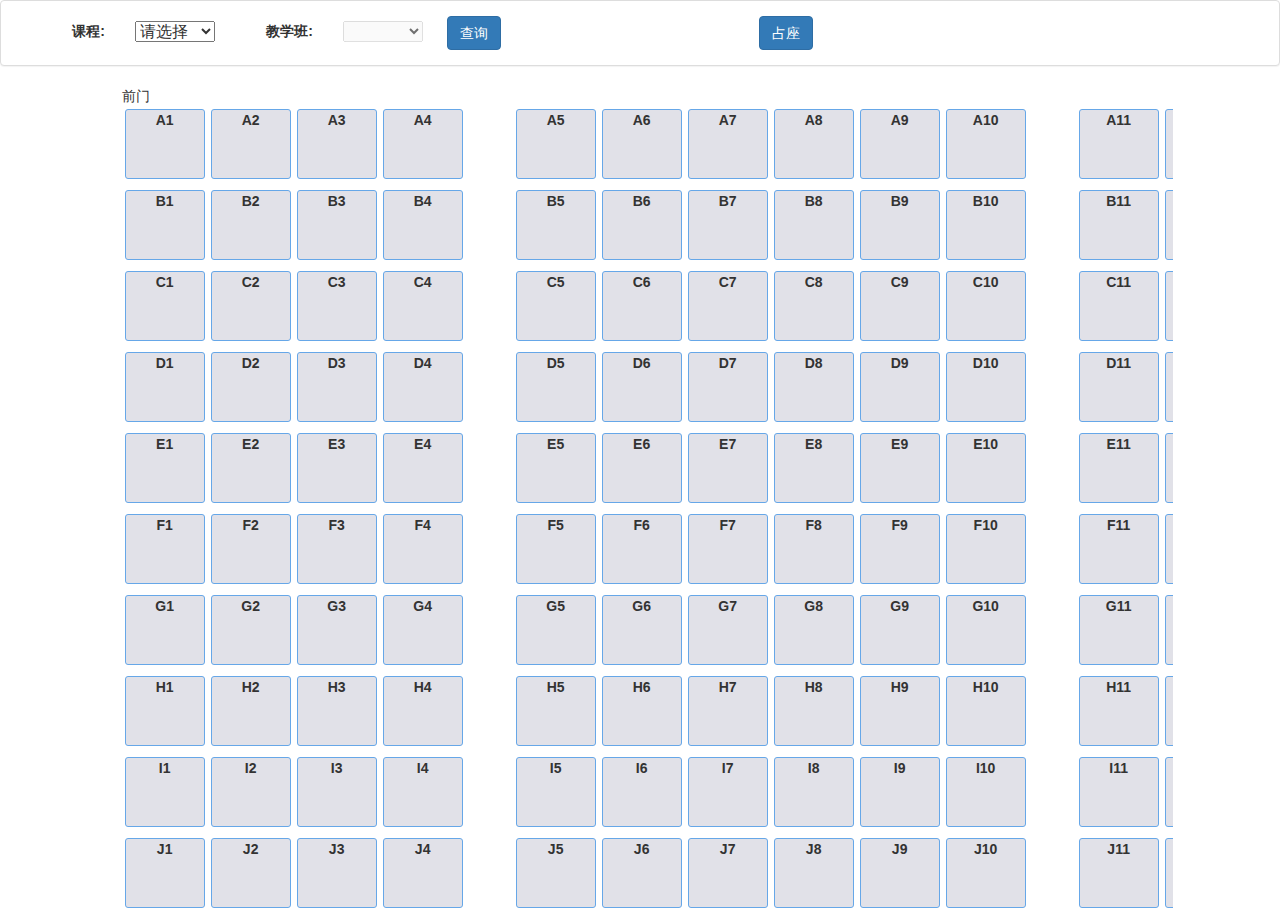
<file: src/main/webapp/main/seatStudent.html>
<!DOCTYPE html PUBLIC "-//W3C//DTD XHTML 1.0 Transitional//EN" "http://www.w3.org/TR/xhtml1/DTD/xhtml1-transitional.dtd">
<html xmlns="http://www.w3.org/1999/xhtml">
<head>
<meta http-equiv="Content-Type" content="text/html; charset=utf-8" />
		<script type="text/javascript" src="../assets/js/jquery-3.2.1.min.js" ></script>
		<link rel="stylesheet" href="../assets/css/BS/css/bootstrap.css" />	
		<link rel="stylesheet" href="../assets/css/BS/css/bootstrap-table.css" />
		<script type="text/javascript" src="../assets/js/bootstrap.min.js" ></script>
		<script type="text/javascript" src="../assets/js/bootstrap-table.js" ></script>
		<script type="text/javascript" src="../assets/js/bootstrap-table-zh-CN.js" ></script>
		<script type="text/javascript" src="../assets/js/jquery.cxselect.js" ></script>
		<script type="text/javascript" src="../assets/js/jquery-ui/jquery-ui.js" ></script>
<title>座位表</title>
<style>
/*div{
	/*border-width:1px;
	border-color:#999;
	border-style:solid;
}*/
.main{
	width:79%;
	overflow-x:auto;
	float:left;
	border-width:1px;
	border-color:#999;
	border-style:solid;
	
	
}
.seattr{
	display:inline-block;
	height:50px;
	white-space:nowrap;
}
.seat{
	width:80px;
	height:70px;
	margin:3px;
	border-radius: 3px;
	display:inline-block;
	text-align:center;
	border-width:1px;
	border-color:#66a7e8;
	border-style:solid;
	background-color: #e1e1e8;
}
.rseat{
	margin-right: 50px;
	
	background-color: #e1e1e8;
}
.mouseover {
	background-color:#e5f3fb;
}
input[type=radio]:checked+div{
	background-color:#d1e8ff;
	
}
input[type=radio]{
	display:none;
}
.list{
	width:20%;
	float:left;
	height:100px;
	overflow:auto;
}
.list>div{
	border-left:0;
	border-right:0;
	border-top:0;
	height:18px;
	overflow:hidden;
}

</style>
</head>

<body>
	<div class="panel panel-default">
		    <div id="search_data" class="panel-body form-group" style="margin-bottom:0px;">
			       <label class="col-md-1 " style="text-align: right; margin-top: 5px;">课程:</label>
				        <div class="col-md-1">
				            <select style="font-size:16px;width: 80px; margin-top: 5px;" class="course">
				            </select>
				        </div>
				        <label class="col-md-1" style="text-align: right; margin-top: 5px;">教学班:</label>
				        <div class="col-md-1">
				            <select style="font-size:16px;width: 80px; margin-top: 5px;" class="classes" >
				            </select>
				        </div>
			      		<div class="col-md-3">
				            <button class="btn btn-mini btn-primary" type="button" id="search_btn">查询</button>
				        </div>
				        <div class="col-md-5">
				        	<button class="btn btn-primary" type="submit" id="zhanz" >占座</button>
							<!--<input class="btn btn-warning" type="button" id="rmseat" value="移除">
							<input class="btn btn-danger" type="submit" id="rmallseat" value="清空">
							<input class="btn btn-success" type="submit" id="paixv" value="自动排序">-->
				        </div>
		    </div>
		</div>
		
  <!--<div class="main">
    <table id="seatTable" border="1">
      <caption><h1>讲台</h1></caption>
    </table>
  </div>
  <div ><center class="list">
    <div><span id="1440121102">
    学号：1440121102<br/>
    姓名：吴鸿乔<br/>
    座位：A11<button>⊹</button><br />
    课堂表现分：8<br />
    <button>-</button>
    <input size="2" type="number" min="1" max="30"/>
    <button>+</button><br/>
    </span></div>
    </center>overflow:scroll; width:400px; height:400px;
  </div>-->
  <div>
  	<div class="col-md-1 " ></div>
  	<div class="col-md-10"style="position: height:100px; overflow :auto" >
  		<span class="text-center">前门</span>
  		<table id="seatTable">
  		</table>
  	</div>
  	<div class="col-md-1 " >
  	  	<!--<div class="panel-group">
  		<div class="col-lg-8">
			    <input type="text" class="form-control" id="exampleInputName2" placeholder="输入内容">
		 </div>
			  <button type="submit" class="btn btn-info" >搜索</button>
	 	</div>-->
	 	 <div class="panel-group pre-scrollable" id="accordion" hidden="hidden">
			<!--装油车的xxxxxx-->
			
		</div>
  	</div>
  </div>
</body>
<script>
$(function() {
	
//	$("input[name='seat']").change(function(){
//		if($(this).attr("checked")){
//			$(".list").animate({
//				scrollTop:$("#list"+$(this).next(".seat").children(".student").attr("name")).attr("checked","true").next().offset().top-$(".list").offset().top+$(".list").scrollTop()-$(document).scrollTop()-160
//			});
//		}
//	});
//	
//  $( ".list div" ).draggable({ 
//		scroll: true, 
//		containment: "document",
//		cancel: "p", 
//		helper: "clone",
//		cursor: "crosshair", 
//		cursorAt: { top: -5, left: -5 },
//		stop:function(){
//			$("table .mouseover").html($(this).html());
//		}
  });
</script>
<script>
	function sort1 (data) {  
    //对json进行降序排序函数  
    var colId="age"  
    var desc = function(x,y)  
    {  
        return (x[colId] < y[colId]) ? 1 : -1  
    }  
    //对json进行升序排序函数  
    var asc = function(x,y)  
    {  
        return (x[colId] > y[colId]) ? 1 : -1  
    }  
    var arr2 = [  
        {name:"kitty", age:12},  
        {name:"sonny", age:9},  
        {name:"jake", age:13},  
        {name:"fun", age:24}  
    ]; 
    data.sort(asc); //升序排序  
    JSON.stringify(data)
  
}
function seatTable(r,l){
	var html='<tbody>';
	var lnum =0;
	
	var larr=l.split(",");
	for(var index in larr){
		lnum+=Number(larr[index])
		
	}
//	alert(r+"xxxxxxx"+lnum);
	for(var i=65;i<65+Number(r);i++){
		html+='<tr>';
		
		for(var j=1;j<lnum+1;j++){
			var a = String.fromCharCode(i);
			html+='<td><label for="seat'+a+j+'">'+
			'<input type="radio" id="seat'+a+j+'"name="seat" value="'+a+j+'"/>'+
			'<div class=" seat"><div class="student" id="'+a+j+'"><span>'+
			  a+j+'</span><br>'+
			'</div></div>'+
			'</label></td>';
		}
		html+='</tr>';
	}
	html+='</tbody>';
	$("#seatTable").append(html);
	var a = 0;
	for(var c = 0;c < larr.length-1;c++){
		a += Number(larr[c])
		$("#seatTable tr .seat:eq("+(a-1)+")").addClass("rseat");	
	}
	
		$(".seat").mouseover(function(){$(this).addClass("mouseover");});
		$(".seat").mouseout(function(){$(this).removeClass("mouseover");});
	}
//	seatTable("10","4,6,3");
//$(".list>div").click(function(){
//	$(this).css("height","auto");
//});
</script>
<script>
	
function GetQueryString(name)
{
     var reg = new RegExp("(^|&)"+ name +"=([^&]*)(&|$)");
     var r = window.location.search.substr(1).match(reg);
     if(r!=null)return  unescape(r[2]); return null;
}
$(document).ready(function(){
//	alert(GetQueryString("classid"));

})
</script>
<script>
		var dataCustom=[{"cname":"aa","clist":[{"cname":"bb"},{"cname":"bb2"}]},
		     	{"cname":"aa2","clist":[{"cname":"cc2"},{"cname":"cc2"}]}];
		
		//替换数据每次打开请求一次有后台打开注释
//		$(document).ready(function(){  
//          $.ajax({  
//              type:'get',  
//              url:'xxx',
//              dataType:'json',  
//              success:function(data){  
//                  $("#divp").html('after: ' + data);  
//               	dataCustom =data; 
//              }  
//          });  
//  	});  
		$("#search_data").cxSelect({
  			selects: ['course', 'classes'],
   			required: false,
    		jsonName: 'cname',
    		jsonSub:'clist',
    		firstTitl:'请选择',
   			data: dataCustom
		});
	</script>
	<script>
		function jsonfill2(data,classid){
//			console.log("jsonfill")
//			var data = getseatbyclassid(classid);
	    	$("#accordion").html("");
	    	for(var key in data){
	    		var sid = data[key].sid;
	    		var sname = data[key].sname;
	    		var seat = data[key].seat;
	    		var sperf = data[key].usual_performance;
	    		console.log($('#'+seat).length);
			var listhtml="";
			listhtml+="<div class='panel panel-default'";
			listhtml+="<div class='panel panel-default'>";
			listhtml+="<div class='panel-heading'id=list"+sid+" name="+sname+">";
			listhtml+="<h4 class='panel-title' name="+seat+">";
			listhtml+="<a data-toggle='collapse' data-parent='#accordion' href='#collapse"+sid+"'>"+sid+"</a>";
			listhtml+="</h4>";
			listhtml+="</div>";
			listhtml+="<div id='collapse"+sid+"' class='panel-collapse collapse '>";
			listhtml+="<div class='panel-body'>";
			listhtml+="姓名:"+sname+"<br>学号:"+sid+"<br>座位:"+seat+"<br>考勤分:"+sperf;
			listhtml+="</div>";
			listhtml+="</div>";
			listhtml+="</div>";
//			console.log(listhtml)
				$("#accordion").append(listhtml);
	    		$('#'+seat).append("<div id="+sid+"><span>"+sname+"</span><span>"+sid+"</span></div>");
	    		if($('#'+seat).length!=0){
	    			$('#list'+sid).css("background-color"," #00BFFF");
	    		}
			　}
	    	draggablelist(classid);
	    }
//		jsonfill2(data,"aa");
		function seatmpty(){
			$(".seat div div").remove();
		}
		function draggablelist(classid){
			$( "#accordion div" ).draggable({ 
			scroll: true, 
			containment: "document",
			cancel: "p", 
			helper: "clone",
			cursor: "crosshair", 
			cursorAt: { top: -5, left: -5 },
			stop:function(){
////				$("table .mouseover").html($(this).html());
				console.log($(this).html())
//				console.log($("table .mouseover>div>span").html());
				//新座位
				var stopseat = $("table .mouseover>div>span").html();
				var stopsid =$('#'+stopseat+">span:eq(1)").html();
				var listsid = $(this).attr("id");
				if(listsid!=undefined){
					console.log(listsid)
					var seat = $("#"+listsid).children("h4").attr("name");
					var sid  = listsid.replace("list","");
					var sname = $(this).children("div").attr("name");
					console.log(seat)
					console.log(stopseat)
					console.log(stopsid)
					console.log(listsid)
					console.log(sid)
					if(stopseat != undefined){
						$.ajax({
						data:{"seat":stopseat,"sid":sid},
	            		url:'xxx',
	            /* 后面改为success*/complete:function(data){
	            				getseatbyclassid(classid);
							}
	            		})
					}
				}
				
				
			}
		 });
		}
		function getseatbyclassid(classid){
			$.ajax({
						data:{"classid":classid},
	            		url:'getseatbyclassid',
		            /* 后面改为success*/complete:function(data){
		            	data = [{"sid":"1440121104","sname":"邓文杰","classid":null,"cid":"1","classroom":"B201","seat":"A8","usual_performance":"2"},
								{"sid":"1440121105","sname":"杰哥","classid":null,"cid":"1","classroom":"B201","seat":"A9","usual_performance":"2"},
								{"sid":"1440121106","sname":"毕设死了","classid":null,"cid":"1","classroom":"B201","seat":"A10","usual_performance":"2"},
								{"sid":"1440121107","sname":"无语","classid":null,"cid":"1","classroom":"B201","seat":"B5","usual_performance":"2"},
								{"sid":"1440121108","sname":"我想跳楼","classid":null,"cid":"1","classroom":"B201","seat":"B6","usual_performance":"2"},
								{"sid":"1440121109","sname":"啊啊啊啊","classid":null,"cid":"1","classroom":"B201","seat":"B1","usual_performance":"2"},]
									seatmpty();
									jsonfill2(data,classid)
		               //请求完都需要操作下面东东
		            	  console.log(data);
		                 
						}
	        })
			
		}
		
		function GetQueryString(name){
		     var reg = new RegExp("(^|&)"+ name +"=([^&]*)(&|$)");
		     var r = window.location.search.substr(1).match(reg);
		     if(r!=null)return  unescape(r[2]); return null;
		}
	</script>
<script>
		$(document).ready(function(){
			
			var classid = GetQueryString(classid);
			if(classid!=null){
				getseatbyclassid(classid);
				
			}
			//alert(classid);
//			if(classid==null){
//				classid ="1";
//			}
//			//alert(classid);
//			//请求刷表
//			getseatbyclassid(classid);
			draggablelist(classid);
			seatTable("10","4,6,3");
//			jsonfill2(classid);
//			draggablelist(classid);
//			$( "#seatTable td" ).draggable({ 
//			scroll: true, 
//			containment: "document",
//			cancel: "p", 
//			helper: function( event ) {
//    			  return $( "<div class='ui-widget-header'>移动</div>" );
// 			},
//			cursor: "crosshair", 
//			cursorAt: { top: -5, left: -5 },
//			stop:function(){
//////				$("table .mouseover").html($(this).html());
//				console.log($(this).html())
////				console.log($("table .mouseover>div>span").html());
//				//新座位
//				var stopseat = $("table .mouseover>div>span ").html();
//				console.log("stopseat="+stopseat)
//				var stopsid =$('#'+stopseat+">div").attr("id");
//				var thissid = $(this).children("label").children(".seat").children(".student").children("div").attr("id");
//				var thisseat = $(this).children("label").children(".seat").children(".student").attr("id");
////				var seat = $("#"+listsid).children("h4").attr("name");
////				var sid  = listsid.replace("list","");
////				var sname = $(this).children("div").attr("name");
////				console.log(seat)
//				console.log("stopseat="+stopseat)
//				console.log("stopsid="+stopsid)
//				console.log("thissid="+thissid)
//				console.log("thisseat="+thisseat)
////				console.log(sid)
//				if(thissid == undefined^stopsid==undefined){
//					
//					var upsid ="";
//					if(thissid != undefined){
//						upsid = thissid
//					}
//					if(stopsid != undefined){
//						upsid = stopsid
//					}
//					$.ajax({
//						data:{"seat":stopseat,"sid":upsid},
//	            		url:'xxx',
//		            /* 后面改为success*/complete:function(data){
//						getseatbyclassid(classid);
//						}
//	           		 })
//				}
//				if(thissid != undefined&&stopsid!=undefined){
//					$.ajax({
//						data:{"seat":stopseat,"sid":thissid},
//	            		url:'xxx',
//		            /* 后面改为success*/complete:function(data){
//						$.ajax({
//						data:{"seat":thisseat,"sid":stopsid},
//	            		url:'xxx',
//		            /* 后面改为success*/complete:function(data){
//						getseatbyclassid(classid);
//						}
//	           		 })
//						}
//	           		 })
//					
//				}
//				
//			}
//		 });
			$("input[name='seat']").change(function(){
			var s =  $(this).next(".seat").children(".student").children("div").attr("id");
			var rms =  $(this).next(".seat").children(".student").attr("id");
				console.log(s);
			$("#list"+s).children("h4").children("a").click();
			if($("#list"+s).length!=0){
				$("#accordion").animate({
					scrollTop:$("#list"+s).offset().top-$(this).offset().top+$(this).scrollTop()-$(document).scrollTop()-160
				});
			}	
				
		});
		//移除
			$("#rmseat").click(function(){
				console.log("移除");
					var rms =  $("input:radio[name='seat']:checked").val();
					console.log("rms="+rms);
					if(rms!=undefined){
						$.ajax({
							data:{"classid":classid,"seat":rms},
		            		url:'rms',
			            /* 后面改为success*/complete:function(data){
							getseatbyclassid(classid);
							}
	           		 })
					}
				})
		//清空
			$("#rmallseat").click(function(){
				console.log("清空");
						$.ajax({
						data:{"classid":classid},
	            		url:'rmallseat',
		            /* 后面改为success*/complete:function(data){
						getseatbyclassid(classid);
						}
	           		 })
					
				})
			//排序
			$("#paixv").click(function(){
				console.log("排序");
					$.ajax({
						data:{"classid":classid},
	            		url:'paixv',
		            /* 后面改为success*/complete:function(data){
						getseatbyclassid(classid);
						}
	           		 })
				})
			//占座
			$("#zhanz").click(function(){
				var rms =  $("input:radio[name='seat']:checked").val();
				if(rms!=undefined){
				var sid = $("#"+rms+" div").attr("id");
					if(sid==undefined){
						$.ajax({
						data:{"seat":rms},
	            		url:'zhanz',
		            /* 后面改为success*/complete:function(data){
						getseatbyclassid(classid);
						}
	           		 })
					}else{
						alert("女神旁边的位置已经占满了~");
					}
					
				}
			})
	})
	</script>
</html>
</file>
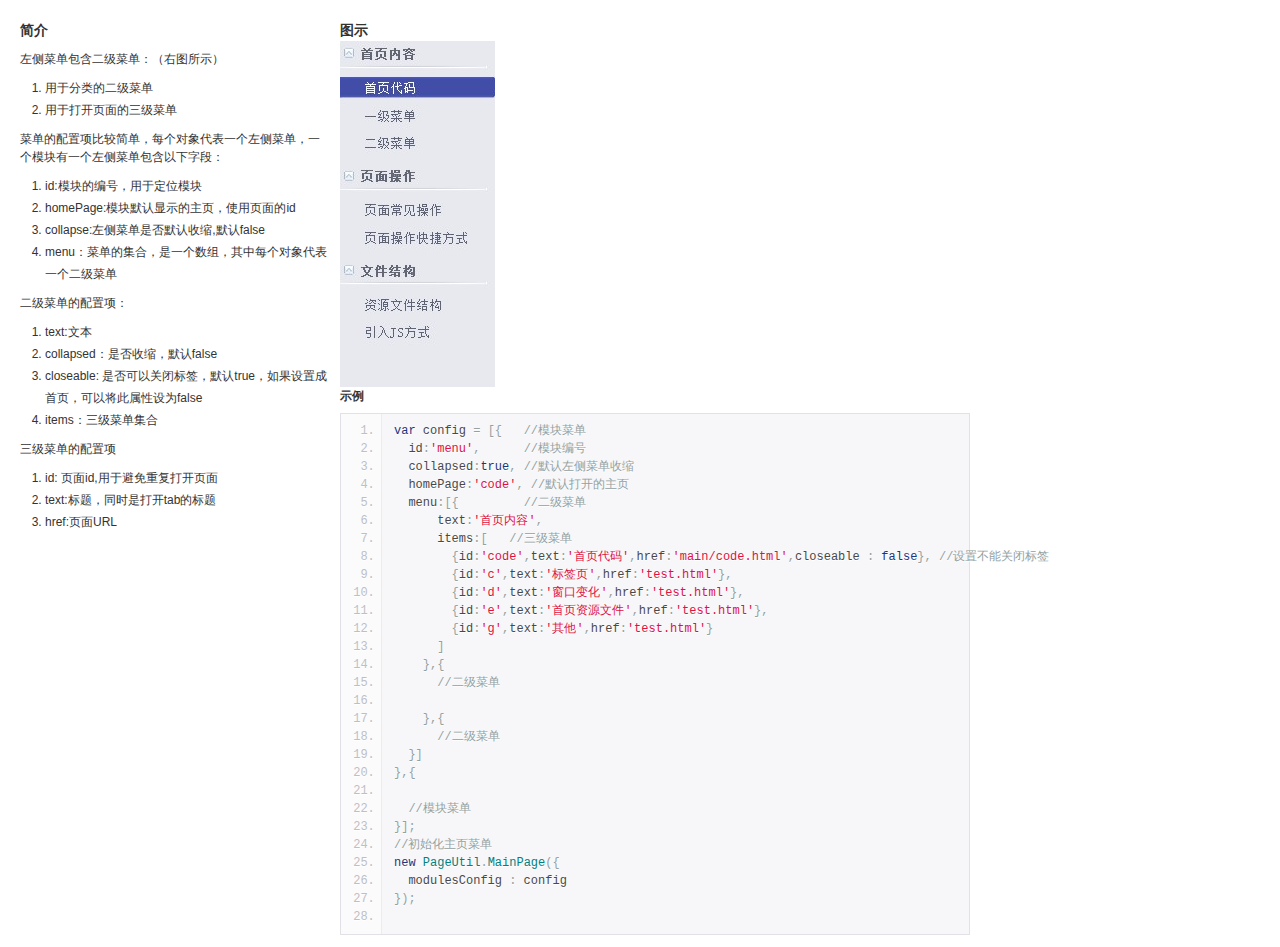
<file: src/main/webapp/main/second-menu.html>
<!DOCTYPE HTML>
<html>
 <head>
  <title> </title>
   <meta http-equiv="Content-Type" content="text/html; charset=utf-8" />
    <link href="../assets/css/dpl-min.css" rel="stylesheet" type="text/css" />
    <link href="../assets/css/bui-min.css" rel="stylesheet" type="text/css" />
    <link href="../assets/css/page-min.css" rel="stylesheet" type="text/css" />   <!-- 下面的样式，仅是为了显示代码，而不应该在项目中使用-->
   <link href="../assets/css/prettify.css" rel="stylesheet" type="text/css" />
   <style type="text/css">
    code {
      padding: 0px 4px;
      color: #d14;
      background-color: #f7f7f9;
      border: 1px solid #e1e1e8;
    }
   </style>
 </head>
 <body>
  
    <div class="container">
      <div class="row">
        <div class="span8">
          <h2>简介</h2>
          <p>左侧菜单包含二级菜单：（右图所示）</p>
          <ol>
            <li>用于分类的二级菜单</li>
            <li>用于打开页面的三级菜单</li>
          </ol>
          <p>菜单的配置项比较简单，每个对象代表一个左侧菜单，一个模块有一个左侧菜单包含以下字段：</p>
          <ol>
            <li>id:模块的编号，用于定位模块</li>
            <li>homePage:模块默认显示的主页，使用页面的id</li>
            <li>collapse:左侧菜单是否默认收缩,默认false</li>
            <li>menu：菜单的集合，是一个数组，其中每个对象代表一个二级菜单</li>
          </ol>
          <p>二级菜单的配置项：<p>
          <ol>
            <li>text:文本</li>
            <li>collapsed：是否收缩，默认false</li>
            <li>closeable: 是否可以关闭标签，默认true，如果设置成首页，可以将此属性设为false</li>
            <li>items：三级菜单集合</li>
          </ol>
          <p>三级菜单的配置项</p>
          <ol>
            <li> id: 页面id,用于避免重复打开页面</li>
            <li>text:标题，同时是打开tab的标题</li>
            <li>href:页面URL</li>
          </ol>
        </div>
        <div class="span16">
          <h2>图示</h2>
          <img src="../assets/img/menu.jpg" alt="">
          <h3>示例</h3>
          <pre class="prettyprint linenums">
var config = [{   //模块菜单
  id:'menu',      //模块编号
  collapsed:true, //默认左侧菜单收缩
  homePage:'code', //默认打开的主页
  menu:[{         //二级菜单
      text:'首页内容',
      items:[   //三级菜单
        {id:'code',text:'首页代码',href:'main/code.html',closeable : false}, //设置不能关闭标签
        {id:'c',text:'标签页',href:'test.html'},
        {id:'d',text:'窗口变化',href:'test.html'},
        {id:'e',text:'首页资源文件',href:'test.html'},
        {id:'g',text:'其他',href:'test.html'}
      ]
    },{
      //二级菜单
      
    },{
      //二级菜单
  }]
},{
  
  //模块菜单
}];
//初始化主页菜单
new PageUtil.MainPage({
  modulesConfig : config
});
          </pre>
        </div>
      </div>
      <div class="row">
        <div class="span8"></div>
        <div class="span16"></div>
      </div>
    </div>
  <script type="text/javascript" src="../assets/js/jquery-1.8.1.min.js"></script>
  <script type="text/javascript" src="../assets/js/bui-min.js"></script>

  <script type="text/javascript" src="../assets/js/config-min.js"></script>
  <script type="text/javascript">
    BUI.use('common/page');
  </script>
  <!-- 仅仅为了显示代码使用，不要在项目中引入使用-->
  <script type="text/javascript" src="../assets/js/prettify.js"></script>
  <script type="text/javascript">
    $(function () {
      prettyPrint();
    });
  </script>  

<body>
</html>
</file>
<file: src/main/webapp/assets/css/style.css>
html, body, div, span, applet, object, iframe,
h1, h2, h3, h4, h5, h6, p, blockquote, pre,
a, abbr, acronym, address, big, cite, code,
del, dfn, em, img, ins, kbd, q, s, samp,
small, strike, strong, sub, sup, tt, var,
b, u, i, center,
dl, dt, dd, ol, ul, li,
fieldset, form, label, legend,
table, caption, tbody, tfoot, thead, tr, th, td,
article, aside, canvas, details, embed,
figure, figcaption, footer, header, hgroup,
menu, nav, output, ruby, section, summary,
time, mark, audio, video {
  margin: 0;
  padding: 0;
  border: 0;
  font-size: 100%;
  font: inherit;
  vertical-align: baseline;
}

article, aside, details, figcaption, figure,
footer, header, hgroup, menu, nav, section {
  display: block;
}

body {
  line-height: 1;
}

ol, ul {
  list-style: none;
}

blockquote, q {
  quotes: none;
}

blockquote:before, blockquote:after,
q:before, q:after {
  content: '';
  content: none;
}

table {
  border-collapse: collapse;
  border-spacing: 0;
}
/*
 * Copyright (c) 2012-2013 Thibaut Courouble
 * http://www.cssflow.com
 *
 * Licensed under the MIT License:
 * http://www.opensource.org/licenses/mit-license.php
 */
body {
  font: 13px/20px 'Lucida Grande', Tahoma, Verdana, sans-serif;
  color: #404040;
  background: #0ca3d2;
}

.container {
  margin: 80px auto;
  width: 640px;
}

.login {
  position: relative;
  margin: 0 auto;
  padding: 20px 20px 20px;
  width: 310px;
  background: white;
  border-radius: 3px;
  -webkit-box-shadow: 0 0 200px rgba(255, 255, 255, 0.5), 0 1px 2px rgba(0, 0, 0, 0.3);
  box-shadow: 0 0 200px rgba(255, 255, 255, 0.5), 0 1px 2px rgba(0, 0, 0, 0.3);
}
.login:before {
  content: '';
  position: absolute;
  top: -8px;
  right: -8px;
  bottom: -8px;
  left: -8px;
  z-index: -1;
  background: rgba(0, 0, 0, 0.08);
  border-radius: 4px;
}
.login h1 {
  margin: -20px -20px 21px;
  line-height: 40px;
  font-size: 15px;
  font-weight: bold;
  color: #555;
  text-align: center;
  text-shadow: 0 1px white;
  background: #f3f3f3;
  border-bottom: 1px solid #cfcfcf;
  border-radius: 3px 3px 0 0;
  background-image: -webkit-linear-gradient(top, whiteffd, #eef2f5);
  background-image: -moz-linear-gradient(top, whiteffd, #eef2f5);
  background-image: -o-linear-gradient(top, whiteffd, #eef2f5);
  background-image: linear-gradient(to bottom, whiteffd, #eef2f5);
  -webkit-box-shadow: 0 1px whitesmoke;
  box-shadow: 0 1px whitesmoke;
}
.login p {
  margin: 20px 0 0;
}
.login p:first-child {
  margin-top: 0;
}
.login input[type=text], .login input[type=password] {
  width: 278px;
}
.login p.remember_me {
  float: left;
  line-height: 31px;
}
.login p.remember_me label {
  font-size: 12px;
  color: #777;
  cursor: pointer;
}
.login p.remember_me input {
  position: relative;
  bottom: 1px;
  margin-right: 4px;
  vertical-align: middle;
}
.login p.submit {
  text-align: right;
}

.login-help {
  margin: 20px 0;
  font-size: 11px;
  color: white;
  text-align: center;
  text-shadow: 0 1px #2a85a1;
  font-size:12px;
}
.login-help a {
  color: #cce7fa;
  text-decoration: none;
}
.login-help a:hover {
  text-decoration: underline;
}

:-moz-placeholder {
  color: #c9c9c9 !important;
  font-size: 13px;
}

::-webkit-input-placeholder {
  color: #ccc;
  font-size: 13px;
}

input {
  font-family: 'Lucida Grande', Tahoma, Verdana, sans-serif;
  font-size: 14px;
}

input[type=text], input[type=password] {
  margin: 5px;
  padding: 0 10px;
  width: 200px;
  height: 34px;
  color: #404040;
  background: white;
  border: 1px solid;
  border-color: #c4c4c4 #d1d1d1 #d4d4d4;
  border-radius: 2px;
  outline: 5px solid #eff4f7;
  -moz-outline-radius: 3px;
  -webkit-box-shadow: inset 0 1px 3px rgba(0, 0, 0, 0.12);
  box-shadow: inset 0 1px 3px rgba(0, 0, 0, 0.12);
}
input[type=text]:focus, input[type=password]:focus {
  border-color: #7dc9e2;
  outline-color: #dceefc;
  outline-offset: 0;
}

input[type=submit] {
  padding: 0 18px;
  height: 29px;
  font-size: 12px;
  font-weight: bold;
  color: #527881;
  text-shadow: 0 1px #e3f1f1;
  background: #cde5ef;
  border: 1px solid;
  border-color: #b4ccce #b3c0c8 #9eb9c2;
  border-radius: 16px;
  outline: 0;
  -webkit-box-sizing: content-box;
  -moz-box-sizing: content-box;
  box-sizing: content-box;
  background-image: -webkit-linear-gradient(top, #edf5f8, #cde5ef);
  background-image: -moz-linear-gradient(top, #edf5f8, #cde5ef);
  background-image: -o-linear-gradient(top, #edf5f8, #cde5ef);
  background-image: linear-gradient(to bottom, #edf5f8, #cde5ef);
  -webkit-box-shadow: inset 0 1px white, 0 1px 2px rgba(0, 0, 0, 0.15);
  box-shadow: inset 0 1px white, 0 1px 2px rgba(0, 0, 0, 0.15);
}
input[type=submit]:active {
  background: #cde5ef;
  border-color: #9eb9c2 #b3c0c8 #b4ccce;
  -webkit-box-shadow: inset 0 0 3px rgba(0, 0, 0, 0.2);
  box-shadow: inset 0 0 3px rgba(0, 0, 0, 0.2);
}

.lt-ie9 input[type=text], .lt-ie9 input[type=password] {
  line-height: 34px;
}
.imglog{
  position: relative;
  
  margin: 0 auto;
	border:1px solid #F00
}
.loginimg1{
  position: relative;
  margin: 0 auto;
	width: 150px;
  top: 25px;
  z-index:9999;
	display: none;
}
.loginimg{
  position: relative;
  margin: 0 auto;
	width: 150px;
  top: 25px;
  z-index:9999;
}
/*.loginimg2{
  position: relative;
  margin: 0 auto;
	width: 150px;
  top: 38px;
  z-index:9999;
}*/
</file>
<file: src/main/webapp/assets/css/bui-min.css>
.clearfix{*zoom:1;}.clearfix:before,.clearfix:after{display:table;content:"";}.clearfix:after{clear:both;}.hide-text{overflow:hidden;text-indent:100%;white-space:nowrap;}.input-block-level{display:block;width:100%;min-height:28px;-webkit-box-sizing:border-box;-moz-box-sizing:border-box;-ms-box-sizing:border-box;box-sizing:border-box;}.bui-menu{list-style:none;margin:0;}.bui-menu .bui-menu-item{cursor:pointer;}.bui-side-menu{height:100%;text-align:left;overflow-y:auto;overflow-x:hidden;padding:0 3px;}.bui-side-menu .bui-menu-title,.bui-side-menu .bui-menu-title s,.bui-side-menu .menu-leaf a,.bui-side-menu .menu-leaf em{background:url("../img/menu-500-188.png") -9999px -9999px no-repeat;}.bui-side-menu a{color:#5c637b;cursor:pointer;outline:none;}.bui-side-menu a:hover{color:#414da7;text-decoration:none;}.bui-side-menu a:active{color:#5c637b;}.bui-side-menu .bui-menu-item-collapsed .bui-menu{display:none;}.bui-side-menu .bui-menu-item-collapsed .bui-menu-title s{background-position:0 -30px;}.bui-side-menu .menu-leaf{outline:0;line-height:20px;}.bui-side-menu .menu-leaf a{height:20px;text-indent:24px;overflow:hidden;margin-bottom:5px;display:block;}.bui-side-menu .menu-leaf a em{display:block;margin:0 1px;font-style:normal;text-align:left;overflow:hidden;height:19px;line-height:22px;_line-height:20px;}.bui-side-menu .bui-menu-item-selected a{color:#fff;background-position:0 -130px;}.bui-side-menu .bui-menu-item-selected a em{background-position:right -100px;}.bui-side-menu .menu-second{padding-top:1px;outline:0;cursor:pointer;}.bui-side-menu .menu-second .bui-menu{margin-top:5px;}.bui-side-menu .bui-menu-title-text{float:left;overflow:hidden;height:14px;line-height:14px;display:block;_margin-top:-2px;}.bui-side-menu .bui-menu-title{margin:0 1px;background-position:0 15px;height:17px;color:#636775;font-weight:bold;overflow:hidden;line-height:25px;vertical-align:middle;padding:8px 0 5px 5px;}.bui-side-menu .bui-menu-title s{width:10px;height:10px;overflow:hidden;display:block;float:left;margin-right:5px;margin-top:1px;background-position:0 -71px;}.bui-pop-menu{border:1px solid #c3c3d6;background-color:#fff;padding:2px 0;}.bui-pop-menu .bui-menu-item{padding:3px 15px;}.bui-pop-menu .bui-menu-item-hover{background-color:#36c;color:#fff;}.bui-context-menu{position:absolute;border:1px solid #c3c3d6;background-color:#e8e9ef;padding:2px;z-index:1100;background:url("../img/separator-2-340.gif") repeat-y 28px 0 #e8e9ef;}.bui-context-menu .bui-menu-item{white-space:nowrap;overflow:hidden;position:relative;padding:0;}.bui-context-menu .bui-menu-item .x-caret{position:absolute;right:10px;top:10px;}.bui-context-menu .bui-menu-item-sparator{border-top:1px solid #c3c3d6;height:1px;background-color:white;margin-left:27px;}.bui-context-menu .bui-menu-item-link{cursor:default;display:block;*zoom:1;width:134px;height:24px;margin:1px;padding:0 2px;text-decoration:none;border:1px solid transparent;_border-color:tomato;_filter:chroma(color=#ff6347);}.bui-context-menu .bui-menu-item-icon{display:inline-block;*display:inline;*zoom:1;width:16px;height:16px;margin:0 11px 0 2px;border:0 solid white;}.bui-context-menu .bui-menu-item-hover{background-color:#e8e9ef;}.bui-context-menu .bui-menu-item-open .bui-menu-item-link,.bui-context-menu .bui-menu-item-hover .bui-menu-item-link{background-color:#E0E6FC;border:1px solid #A9B9F5;-webkit-border-radius:2px;-moz-border-radius:2px;border-radius:2px;cursor:pointer;overflow:hidden;}.bui-context-menu .bui-menu-item-text{color:#333;font-size:11px;_font-size:12px;line-height:20px;*zoom:1;}.bui-context-menu .bui-menu-item-disabled{outline:none;}.bui-context-menu .bui-menu-item-disabled .bui-menu-item-text{color:#999;}.bui-context-menu .bui-menu-item-disabled .bui-menu-item-icon{opacity:.5;filter:alpha(opacity=50);}.button-tabs .bui-tab-item-selected{color:#fff;font-weight:bold;background-color:#6c8ffc;background-image:-moz-linear-gradient(top,#6c9dfc,#6c79fc);background-image:-ms-linear-gradient(top,#6c9dfc,#6c79fc);background-image:-webkit-gradient(linear,0 0,0 100%,from(#6c9dfc),to(#6c79fc));background-image:-webkit-linear-gradient(top,#6c9dfc,#6c79fc);background-image:-o-linear-gradient(top,#6c9dfc,#6c79fc);background-image:linear-gradient(top,#6c9dfc,#6c79fc);background-repeat:repeat-x;filter:progid:DXImageTransform.Microsoft.gradient(startColorstr='#6c9dfc',endColorstr='#6c79fc',GradientType=0);border-color:#6c79fc #6c79fc #2135fa;border-color:rgba(0,0,0,0.1) rgba(0,0,0,0.1) rgba(0,0,0,0.25);border:1px solid #5984de;}.button-tabs .bui-tab-item-selected:hover,.button-tabs .bui-tab-item-selected:active,.button-tabs .bui-tab-item-selected.active,.button-tabs .bui-tab-item-selected.disabled{background-color:#6c79fc;}.button-tabs .bui-tab-item-selected[disabled]{background-color:#6c79fc;}.button-tabs .bui-tab-item-selected:active,.button-tabs .bui-tab-item-selected.active{background-color:#3a4bfb \9;}.nav-tabs .bui-tab-item{border:1px solid #c3c3d6;border-bottom-color:transparent;margin-bottom:-1px;margin-right:3px;}.nav-tabs .bui-tab-item-text,.nav-tabs a{padding:5px 15px;background-color:#eee;position:relative;display:inline-block;*display:inline;*zoom:1;}.nav-tabs .bui-tab-item-selected{background-color:#fff;-webkit-border-radius:2px 2px 0 0;-moz-border-radius:2px 2px 0 0;border-radius:2px 2px 0 0;}.nav-tabs .bui-tab-item-selected .bui-tab-item-text,.nav-tabs .bui-tab-item-selected a{background-color:#fff;position:relative;border-bottom:-1px;z-index:10;}.link-tabs .bui-tab-item-selected a{color:#36c;}.tab-nav-bar,.tab-nav-arrow,.tab-nav-wrapper,.tab-nav-inner,.bui-nav-tab-item,.tab-item-close,.bui-nav-tab-item .tab-item-inner,.bui-nav-tab-item .l,.bui-nav-tab-item .r{background:url("../img/tab-140-120.gif") -9999px -9999px no-repeat;}.tab-nav-bar{position:relative;width:100%;z-index:1;overflow:hidden;height:21px;background-position:0 20px;background-repeat:repeat-x;}.tab-content-container{width:100%;}.tab-content-container iframe{border:none;}.tab-content{height:100%;}.tab-nav-arrow{display:block;position:absolute;text-decoration:none;overflow:hidden;width:13px;height:13px;text-indent:-99px;top:4px;}.bui-tab-force .tab-nav-arrow{display:none;}.bui-tab-force .tab-nav-wrapper{margin:0;}.bui-nav-tab .tab-nav-list{padding-left:15px;}.arrow-left{background-position:0 -60px;left:5px;}.arrow-left-active .arrow-left{background-position:-40px -60px;cursor:pointer;}.arrow-right{background-position:-20px -60px;right:5px;}.arrow-right-active .arrow-right{background-position:-100px -60px;cursor:pointer;}.tab-nav-wrapper{margin:0 23px;background-position:0 -100px;background-repeat:repeat-x;}.tab-nav-inner{background-position:0 20px;background-repeat:repeat-x;background-color:#e2eaf4;margin:0 2px;overflow:hidden;position:relative;}.tab-nav-list{position:relative;left:0;padding:0;margin:0;*zoom:1;}.tab-nav-list:before,.tab-nav-list:after{display:table;content:"";}.tab-nav-list:after{clear:both;}.bui-nav-tab-item{color:#263e74;float:left;width:140px;height:21px;position:relative;cursor:pointer;padding:0;z-index:1;}.bui-nav-tab-item .tab-item-inner{background-position:-15px -4px;margin:0 20px 0 5px;background-color:transparent;}.bui-nav-tab-item .l,.bui-nav-tab-item .r{position:absolute;display:block;height:21px;top:0;}.bui-nav-tab-item .l{background-position:0 -4px;width:20px;left:-15px;}.bui-nav-tab-item .r{background-position:right -4px;width:33px;right:0;}.tab-item-title{cursor:pointer;}.tab-nav-actived{z-index:2;}.tab-nav-actived .tab-item-inner{background-position:-15px -29px;}.tab-nav-actived .l{background-position:0 -29px;z-index:2;}.tab-nav-actived .r{background-position:right -29px;z-index:2;}.tab-item-close{display:block;position:absolute;text-decoration:none;overflow:hidden;cursor:pointer;width:13px;height:13px;text-indent:-99px;z-index:3;top:4px;right:17px;background-position:0 -80px;}.tab-item-close:hover{background-position:-20px -80px;}.bui-select-list{border:1px solid #c3c3d6;background-color:#fff;overflow:auto;}.bui-select-list .bui-list-item{padding:2px 4px 2px 8px;-webkit-user-select:none;-moz-user-select:none;-o-user-select:none;user-select:none;cursor:pointer;border:1px solid #fff;-webkit-border-radius:3px;-moz-border-radius:3px;border-radius:3px;margin:1px;padding-left:8px;*zoom:1;}.bui-select-list .bui-list-item-hover{background:#dee5ff;border:1px solid #ccd7ff;}.bui-select-list .bui-list-item-selected{background:#ccd7ff;border:1px solid #99afff;}.bui-select-list .bui-list-item-disabled{background:none;color:#ccc;cursor:default;}.bui-select-list .bui-list-item-disabled a{color:#ccc;cursor:default;}.bui-select-list .bui-list-item-disabled a:hover{text-decoration:none;}.bui-select{display:inline-block;*display:inline;*zoom:1;}.bui-select .bui-select-input{_border:1px solid #c3c3d6;border-right:none;vertical-align:middle;outline:none;_height:22px;_padding:1px 4px;width:118px;}.bui-select .x-icon{vertical-align:middle;cursor:pointer;height:20px;width:20px;-webkit-border-radius:0;-moz-border-radius:0;border-radius:0;}.bui-select .icon-caret{vertical-align:middle;}.x-checkbox{background:url("../img/check_icon-100-100.gif") no-repeat 0 0 transparent;}.x-radio{background:url("../img/radio_icon-64-40.gif") no-repeat 0 0 transparent;}.x-checkbox,.x-radio{width:13px;height:20px;*height:17px;vertical-align:top;*vertical-align:baseline;margin-right:5px;display:inline-block;*display:inline;*zoom:1;}.x-checkbox:hover,.x-radio:hover,.bui-list-item-hover .x-checkbox,.bui-list-item-hover .x-radio{background-position:-16px 0;}.bui-list-item-selected .x-checkbox,.bui-list-item-selected .x-radio,.checked .x-checkbox{background-position:0 -20px;}.bui-list-item-disabled .x-checkbox,.bui-list-item-disabled .x-radio{background-position:-48px 0;}.bui-simple-list-disabled .x-checkbox,.bui-list-item-selected.bui-list-item-disabled .x-checkbox,.bui-simple-list-disabled .x-radio,.bui-list-item-selected.bui-list-item-disabled .x-radio{background-position:-48px -20px;}.bui-overlay{position:absolute;left:-9999px;top:-9999px;}.bui-dialog{background-color:#fff;border:1px solid #c3c3d6;-webkit-border-radius:2px;-moz-border-radius:2px;border-radius:2px;-webkit-box-shadow:inset 0 0 0 1px #fff;-moz-box-shadow:inset 0 0 0 1px #fff;box-shadow:inset 0 0 0 1px #fff;position:absolute;background-color:#e8e9ef;z-index:1070;}.bui-picker{z-index:1200;}.bui-dialog .bui-contentbox{background-color:#e8e9ef;margin:1px;}.bui-dialog .bui-stdmod-header{height:22px;line-height:22px;font-size:12px;font-weight:bold;padding-left:4px;color:#333;cursor:move;-webkit-user-select:none;-moz-user-select:none;-o-user-select:none;user-select:none;}.bui-dialog .bui-stdmod-body{background-color:#fff;border:1px solid #c3c3d6;margin:0 4px;padding:20px;}.bui-dialog .bui-stdmod-footer{margin:4px 0;text-align:center;-webkit-user-select:none;-moz-user-select:none;-o-user-select:none;user-select:none;}.bui-dialog .bui-stdmod-footer .button{margin-right:15px;vertical-align:baseline;}.bui-dialog .bui-stdmod-footer .button:last-child{margin-right:0;}.bui-dialog a.bui-ext-close{position:absolute;right:6px;top:4px;width:16px;height:16px;text-decoration:none;outline:none;overflow:hidden;cursor:pointer;text-decoration:none;z-index:1;}.bui-dialog .bui-ext-close-x{display:block;font-size:17px;*font-size:16px;height:14px;width:14px;line-height:14px;cursor:pointer;-webkit-border-radius:2px;-moz-border-radius:2px;border-radius:2px;}.bui-message{padding-bottom:10px;z-index:1300;}.bui-message .bui-stdmod-body{padding:0 35px 20px;background-color:transparent;border:none;}.bui-message .bui-stdmod-body .x-icon{float:left;}.bui-message .bui-message-content{margin:5px 0 0 40px;line-height:24px;font-weight:bold;font-size:14px;}.bui-message .bui-message-content p{font-weight:normal;}.image-pbar button,.bui-grid .bui-pagingbar button,.image-pbar .bui-bar-item-button,.bui-grid .bui-pagingbar .bui-bar-item-button,.image-pbar .bui-pb-page,.bui-grid .bui-pagingbar .bui-pb-page{background:url("../img/table-191-450.gif") no-repeat -999px -999px transparent;overflow:hidden;}.image-pbar button,.bui-grid .bui-pagingbar button{height:16px;width:16px;margin:0;text-indent:-100px;*text-indent:0;*font-size:0;border:none;overfow:hidden;}.image-pbar .bui-button-disabled,.bui-grid .bui-pagingbar .bui-button-disabled{opacity:1;filter:alpha(opacity=100);}.image-pbar .bui-pb-first button,.bui-grid .bui-pagingbar .bui-pb-first button{background-position:3px 2px;}.image-pbar .bui-pb-first .bui-button-disabled,.bui-grid .bui-pagingbar .bui-pb-first .bui-button-disabled{background-position:3px -18px;}.image-pbar .bui-pb-prev button,.bui-grid .bui-pagingbar .bui-pb-prev button{background-position:-57px 2px;}.image-pbar .bui-pb-prev .bui-button-disabled,.bui-grid .bui-pagingbar .bui-pb-prev .bui-button-disabled{background-position:-57px -18px;}.image-pbar .bui-pb-next button,.bui-grid .bui-pagingbar .bui-pb-next button{background-position:-37px 2px;}.image-pbar .bui-pb-next .bui-button-disabled,.bui-grid .bui-pagingbar .bui-pb-next .bui-button-disabled{background-position:-37px -18px;}.image-pbar .bui-pb-last button,.bui-grid .bui-pagingbar .bui-pb-last button{background-position:-17px 2px;}.image-pbar .bui-pb-last .bui-button-disabled,.bui-grid .bui-pagingbar .bui-pb-last .bui-button-disabled{background-position:-17px -18px;}.image-pbar .bui-bar-item,.bui-grid .bui-pagingbar .bui-bar-item{outline:none;margin:0 2px;vertical-align:middle;}.image-pbar .bui-bar-item-button,.bui-grid .bui-pagingbar .bui-bar-item-button{padding:1px;}.image-pbar .bui-bar-item-button-hover,.bui-grid .bui-pagingbar .bui-bar-item-button-hover{background-position:-130px 2px;}.image-pbar .bui-bar-item-button-disabled,.bui-grid .bui-pagingbar .bui-bar-item-button-disabled{background-position:-999px -999px;}.image-pbar .bui-pb-page,.bui-grid .bui-pagingbar .bui-pb-page{color:#9d261d;font:11px tahoma,arial,verdana,sans-serif;height:14px;margin:0;width:20px;vertical-align:baseline;*vertical-align:middle;background-color:white;padding:0 2px;}.image-pbar .bui-bar-item-text,.bui-grid .bui-pagingbar .bui-bar-item-text{vertical-align:middle;}.image-pbar .bui-pb-skip,.bui-grid .bui-pagingbar .bui-pb-skip{background-position:-999px -999px;}.image-pbar .bui-pb-skip button,.bui-grid .bui-pagingbar .bui-pb-skip button{text-indent:0;background-position:-80px -20px;height:20px;font-size:11px;width:41px;}.image-pbar .bui-pb-skip button:hover,.bui-grid .bui-pagingbar .bui-pb-skip button:hover{background-position:-150px -20px;}.image-pbar .bui-bar-item-separator,.bui-grid .bui-pagingbar .bui-bar-item-separator{margin:0 5px;}.pagination .bui-bar-item{float:left;margin:0;}.pagination .disabled{_background-color:#fff;}.pagination .disabled a:hover{text-decoration:none;}.bar-btn-add,.bar-btn-del,.bar-btn-edit,.bar-btn-close,.bar-btn-import,.bar-btn-export,.bar-btn-save,.bar-btn-create,.bui-bar-item-separator{background:url("../img/table-191-450.gif") no-repeat -999px -999px transparent;}.bui-bar-item-separator{height:14px;margin:0 3px 0 2px;width:2px;background-position:-80px 0;vertical-align:middle;}.bui-grid-button-bar{float:left;}.bui-grid-button-bar .bui-bar-item{margin-right:10px;}.bui-grid-button-bar .bar-btn-add,.bui-grid-button-bar .bar-btn-edit,.bui-grid-button-bar .bar-btn-del,.bui-grid-button-bar .bar-btn-close,.bui-grid-button-bar .bar-btn-import,.bui-grid-button-bar .bar-btn-export,.bui-grid-button-bar .bar-btn-save,.bui-grid-button-bar .bar-btn-create{padding-left:18px;}.bui-grid-button-bar .bar-btn-edit{background-position:2px -307px;}.bui-grid-button-bar .bar-btn-add{background-position:-48px -137px;}.bui-grid-button-bar .bar-btn-del{background-position:2px -247px;}.bui-grid-button-bar .bar-btn-close{background-position:-48px -157px;}.bui-grid-button-bar .bar-btn-import{background-position:2px -187px;}.bui-grid-button-bar .bar-btn-export{background-position:2px -217px;}.bui-grid-button-bar .bar-btn-save{background-position:2px -277px;}.bui-grid-button-bar .bar-btn-create{background-position:2px -307px;}.bui-grid-button-bar .button-small [class^="icon-"]{margin:-2px 2px 0 -5px;}.bui-simple-list-focused{outline:none;}.bui-grid-table .sort-asc .bui-grid-sort-icon,.bui-grid-table .sort-desc .bui-grid-sort-icon,.bui-grid-table .bui-grid-hd-menu-trigger,.bui-grid-table .bui-grid-cascade-icon{background-image:url("../img/table-191-450.gif");background-repeat:no-repeat;}.bui-simple-grid .bui-grid-table{border:1px solid #ddd;}.bui-grid-header{border-top:1px solid #ddd;height:25px;}.bui-grid-body,.bui-grid-height .bui-grid-body .bui-grid-table{border-bottom:1px solid #ddd;}.bui-grid-body,.bui-grid-header{border-right:1px solid #ddd;border-left:1px solid #ddd;}.bui-grid-header{overflow:hidden;*position:relative;}.bui-grid-header .table{margin:0;}.bui-grid-header .bui-grid-table{*position:absolute;*top:0;*left:0;*z-index:100;}.bui-grid-table{width:100%;table-layout:fixed;border-collapse:separate;}.bui-grid,.bui-simple-grid{background-color:#fff;}.bui-grid th.left,.bui-simple-grid th.left,.bui-grid td.left,.bui-simple-grid td.left{text-align:left;}.bui-grid th.right,.bui-simple-grid th.right,.bui-grid td.right,.bui-simple-grid td.right{text-align:right;}.bui-grid th.center,.bui-simple-grid th.center,.bui-grid td.center,.bui-simple-grid td.center{text-align:center;}.bui-grid-border .bui-grid-hd,.bui-grid-border .bui-grid-cell,.bui-grid-border .bui-grid-header-row td{border-left:1px solid #c5c5c5;}.bui-grid-border .bui-grid-cell-empty,.bui-grid-border .bui-grid-hd-empty{border-left:none;}.bui-grid-header-row td,.bui-grid-header-row th{padding:0;margin:0;}th.bui-grid-hd-empty,td.bui-grid-cell-empty{padding:0;margin:0;border-left:none;}.bui-grid-table .bui-grid-hd{border-bottom:1px solid #c5c5c5;text-align:left;cursor:default;}.bui-grid-table tr td:first-child,.bui-grid-table tr th:first-child{border-left-width:0;}.bui-grid-table .bui-grid-hd-inner{background-color:#f4f4f4;background-image:-moz-linear-gradient(top,#fff,#e4e4e4);background-image:-ms-linear-gradient(top,#fff,#e4e4e4);background-image:-webkit-gradient(linear,0 0,0 100%,from(#fff),to(#e4e4e4));background-image:-webkit-linear-gradient(top,#fff,#e4e4e4);background-image:-o-linear-gradient(top,#fff,#e4e4e4);background-image:linear-gradient(top,#fff,#e4e4e4);background-repeat:repeat-x;filter:progid:DXImageTransform.Microsoft.gradient(startColorstr='#ffffff',endColorstr='#e4e4e4',GradientType=0);}.bui-grid-table .bui-grid-hd-inner{height:24px;overflow:hidden;font-weight:normal;background-position:0 0;position:relative;}.bui-grid-table .bui-grid-hd-title{line-height:22px;font-size:12px;padding:0 4px 0 4px;}.bui-grid-table .bui-grid-sort-icon{display:inline-block;*display:inline;*zoom:1;height:15px;width:15px;}.bui-grid-table .bui-grid-hd-menu-trigger{cursor:pointer;display:none;position:absolute;right:0;top:0;width:14px;height:24px;background-position:0 -140px;}.bui-grid-table th.sortable{cursor:pointer;}.bui-grid-table .bui-grid-hd-hover .bui-grid-hd-inner,.bui-grid-table .bui-grid-hd-open .bui-grid-hd-inner{background-color:#e0e6fc;background-image:-moz-linear-gradient(top,#e0e6fc,#e0e6fc);background-image:-ms-linear-gradient(top,#e0e6fc,#e0e6fc);background-image:-webkit-gradient(linear,0 0,0 100%,from(#e0e6fc),to(#e0e6fc));background-image:-webkit-linear-gradient(top,#e0e6fc,#e0e6fc);background-image:-o-linear-gradient(top,#e0e6fc,#e0e6fc);background-image:linear-gradient(top,#e0e6fc,#e0e6fc);background-repeat:repeat-x;filter:progid:DXImageTransform.Microsoft.gradient(startColorstr='#e0e6fc',endColorstr='#e0e6fc',GradientType=0);}.bui-grid-table .bui-grid-hd-hover .bui-grid-hd-menu-trigger,.bui-grid-table .bui-grid-hd-open .bui-grid-hd-menu-trigger{display:block;}.bui-grid-table .sort-asc .bui-grid-sort-icon{background-position:5px -52px;}.bui-grid-table .sort-asc:hover .bui-grid-sort-icon{background-position:5px -92px;}.bui-grid-table .sort-desc .bui-grid-sort-icon{background-position:5px -72px;}.bui-grid-table .sort-desc:hover .bui-grid-sort-icon{background-position:5px -112px;}.bui-grid-table .grid-header-checked-column,.bui-grid-table .bui-grid-row-checked-column{text-align:center;width:30px;vertical-align:middle;border-left-width:0;}.bui-grid-table .grid-header-checked-column .bui-grid-hd-inner,.bui-grid-table .bui-grid-row-checked-column .bui-grid-cell-inner{width:30px;}.bui-grid-table .bui-grid-cell{overflow:hidden;border-top:1px solid #ededed;position:relative;}.bui-grid-table .bui-grid-cell-empty{border-top:1px solid #ededed;}.bui-grid-table .bui-grid-body .bui-grid-row-first td{border-top:none;}.bui-grid-table .bui-grid-body .bui-grid-table{border-bottom:1px solid #ededed;}.bui-grid-table .bui-grid-header-row .bui-grid-cell-empty{line-height:0;border:none;}.bui-grid-table .bui-grid-cell-inner{padding:2px 0;position:relative;overflow:hidden;}.bui-grid-table .bui-grid-cell-text{padding:0 4px;display:block;min-height:20px;min-width:25px;_height:20px;}.bui-grid-table .bui-grid-error-cell .bui-grid-cell-text{padding-right:20px;}.bui-grid-table .bui-grid-error-cell{position:relative;}.bui-grid-table .bui-grid-cell,.bui-grid-table .bui-grid-cell-empty{word-break:break-all;word-wrap:break-word;}.bui-grid-table .grid-command{color:#36c;cursor:pointer;display:inline-block;margin-right:5px;}.bui-grid-table .grid-command:hover{color:#f60;}.bui-grid-table .grid-command.disable{color:#ccc;}td.bui-grid-cell-empty{height:0;line-height:0;}.bui-grid-width .bui-grid-body{overflow-x:auto;overflow-y:hidden;}.bui-grid-height .bui-grid-body{overflow-x:auto;overflow-y:scroll;position:relative;}.bui-grid-strip .bui-grid-row-odd{background-color:#fff;}.bui-grid-strip .bui-grid-row-even{background-color:#fafafa;}.bui-simple-grid .bui-grid-table .bui-grid-row-hover,.bui-grid .bui-grid-table .bui-grid-row-hover{background-color:#dee5ff;}.bui-simple-grid .bui-grid-table .bui-grid-row-selected,.bui-grid .bui-grid-table .bui-grid-row-selected{background-color:#ccd7ff;}.bui-grid .bui-pagingbar{float:right;margin:3px 0 0;}.bui-grid-tbar,.bui-grid-bbar{*zoom:1;}.bui-grid-tbar:before,.bui-grid-bbar:before,.bui-grid-tbar:after,.bui-grid-bbar:after{display:table;content:"";}.bui-grid-tbar:after,.bui-grid-bbar:after{clear:both;}.bui-grid-tbar{height:34px;line-height:34px;}.bui-grid-bbar{background-color:#f4f4f4;background-image:-moz-linear-gradient(top,#fff,#e4e4e4);background-image:-ms-linear-gradient(top,#fff,#e4e4e4);background-image:-webkit-gradient(linear,0 0,0 100%,from(#fff),to(#e4e4e4));background-image:-webkit-linear-gradient(top,#fff,#e4e4e4);background-image:-o-linear-gradient(top,#fff,#e4e4e4);background-image:linear-gradient(top,#fff,#e4e4e4);background-repeat:repeat-x;filter:progid:DXImageTransform.Microsoft.gradient(startColorstr='#ffffff',endColorstr='#e4e4e4',GradientType=0);border:1px solid #ddd;border-top:none;}.bui-grid-radio-container,.bui-grid-checkBox-container{text-align:center;}.bui-grid .x-grid-checkbox{background:url("../img/check_icon-100-100.gif") no-repeat 0 3px transparent;width:13px;height:20px;display:inline-block;*display:inline;*zoom:1;}.x-grid-checkbox:hover{background-position:-16px 3px;}.bui-grid-row-selected .x-grid-checkbox,.checked .x-grid-checkbox{background-position:0 -18px;}.bui-grid-row-disabled .x-grid-checkbox{background-position:-48px 3px;}.bui-grid-row-selected.bui-grid-row-disabled .x-grid-checkbox{background-position:-48px -18px;}.bui-grid-cascade{vertical-align:middle;}.bui-grid-cascade-icon{cursor:pointer;display:inline-block;*display:inline;*zoom:1;height:10px;width:10px;background-position:0 -440px;}.bui-grid-cascade-expand .bui-grid-cascade-icon{background-position:-30px -440px;}.bui-grid-cascade-collapse{display:none;}.grid-column-menu .bui-menu-item-selected .icon{background-position:-144px -72px;}.bui-grid-cell-error{position:absolute;right:10px;top:6px;}.bui-grid-header .table{height:auto;}.bui-grid-summary-row{font-weight:bold;}.bui-grid-summary-row:first-child td{border-top:1px solid #c5c5c5;}td.x-grid-rownumber{background-color:#e4e4e4;background-image:-moz-linear-gradient(left,#fff,#e4e4e4);background-image:-ms-linear-gradient(left,#fff,#e4e4e4);background-image:-webkit-gradient(linear,0 0,100% 0,from(#fff),to(#e4e4e4));background-image:-webkit-linear-gradient(left,#fff,#e4e4e4);background-image:-o-linear-gradient(left,#fff,#e4e4e4);background-image:linear-gradient(left,#fff,#e4e4e4);background-repeat:repeat-x;filter:progid:DXImageTransform.Microsoft.gradient(startColorstr='#ffffff',endColorstr='#e4e4e4',GradientType=1);text-align:center;}.lp-ext-mask,.lp-el-mask,.bui-ext-mask{height:100%;left:0;opacity:.25;filter:alpha(opacity=25);position:absolute;top:0;width:100%;z-index:1040;background-color:#333;}.x-masked SELECT{_visibility:hidden;}.x-masked .bui-dialog SELECT{_visibility:visible;}.x-masked-relative{position:relative;}.lp-el-mask-msg,.bui-ext-mask-msg{background:none repeat-x scroll 0 -16px #e8e9ef;border:1px solid #c3c3d6;left:0;padding:2px;position:absolute;top:0;z-index:1050;}.lp-el-mask-msg div{border:1px solid;cursor:wait;padding:5px 10px;background-color:#fff;border-color:#c3c3d6;color:#333;}.x-mask-loading div{background:none no-repeat scroll 5px 5px #fff;line-height:16px;padding:5px 10px 5px 25px;background-image:url("../img/load-16-16.gif");}.node-info-container,.node-title-container{position:absolute;}.node-info-container{border:1px dashed #c3c3d6;padding:5px;line-height:14px;font-size:11px;z-index:10;opacity:.9;filter:alpha(opacity=90);background-color:#fff;}.node-info-container li{line-height:14px;}.node-info-container .bui-caret{position:absolute;top:-7px;*top:-12px;left:2px;}.node-info-container .table{border:1px solid #c3c3d6;border-left:0;border-bottom:0;border-collapse:separate;border-spacing:0;}.node-info-container .table td,.node-info-container .table th{border-left:1px solid #c3c3d6;border-bottom:1px solid #c3c3d6;}.node-info-container-selected{z-index:11;}.node-pos-top .bui-caret{top:auto;left:auto;bottom:-7px;left:2px;}input.bui-form-field-error,textarea.bui-form-field-error,.bui-form-field-error input[type="text"]{border:1px dotted red;}.bui-form-field-error .bui-select input[type="text"]{border-right:none;}.x-field-error{margin-left:5px;}.x-field-error .x-field-error-text{padding-left:5px;color:#fe0000;}.bui-form-field-disabled.calendar{background-color:#ebebe4;}.bui-form-field-checklist .bui-list-item,.bui-form-field-radiolist .bui-list-item{display:inline-block;*display:inline;*zoom:1;margin-right:10px;}.bui-form-tip-container{position:relative;}.bui-form-tip{padding-left:5px;color:#999;}.bui-form-tip .tip-text{margin-left:5px;*white-space:nowrap;}.bui-form-tip .icon{opacity:.5;filter:alpha(opacity=50);}.calendar{background:url("../img/calendar-200-300.gif") no-repeat right -130px #fff;}.bui-calendar{border:1px solid #c3c3d6;background-color:#fff;position:relative;}.x-datepicker-arrow .icon{margin-top:2px;*overflow:hidden;}.x-datepicker-arrow .icon-caret-right{margin-left:2px;}.x-datepicker-header{position:relative;height:26px;line-height:26px;background-color:#36c;}.x-datepicker-month{text-align:center;}.month-text-container{display:inline-block;*display:inline;*zoom:1;cursor:pointer;font-weight:bold;color:#fff;}.month-text-container .bui-caret{border-top-color:#fff;margin-left:5px;}.x-datepicker-arrow{line-height:14px;text-align:center;display:inline-block;cursor:pointer;}.x-datepicker-prev,.x-datepicker-next{position:absolute;top:5px;width:14px;height:14px;border:1px solid #3340cc;}.x-datepicker-prev{left:5px;}.x-datepicker-next{right:5px;}.bui-calendar-panel{outline:none;}table.x-datepicker-inner{width:100%;table-layout:fixed;}.x-datepicker-inner,.x-datepicker-inner td,.x-datepicker-inner th{border-collapse:separate;}table.x-datepicker-inner tr{height:20px;}table.x-datepicker-inner th{width:25px;height:19px;padding:0;color:#333;font:normal 10px tahoma,arial,verdana,sans-serif;text-align:right;background-color:#f4f4f4;background-image:-moz-linear-gradient(top,#fff,#e4e4e4);background-image:-ms-linear-gradient(top,#fff,#e4e4e4);background-image:-webkit-gradient(linear,0 0,0 100%,from(#fff),to(#e4e4e4));background-image:-webkit-linear-gradient(top,#fff,#e4e4e4);background-image:-o-linear-gradient(top,#fff,#e4e4e4);background-image:linear-gradient(top,#fff,#e4e4e4);background-repeat:repeat-x;filter:progid:DXImageTransform.Microsoft.gradient(startColorstr='#ffffff',endColorstr='#e4e4e4',GradientType=0);border-bottom:1px solid #c3c3d6;cursor:default;}table.x-datepicker-inner th span{display:block;padding-right:7px;}.x-datepicker-date{border:1px solid;height:17px;border-color:white;text-align:right;padding:0;}.x-datepicker-date a{outline:none;padding-right:4px;display:block;zoom:1;font:normal 11px tahoma,arial,verdana,sans-serif;color:#333;text-decoration:none;text-align:right;border:1px solid #fff;}.x-datepicker-prevday a,.x-datepicker-nextday a,.x-datepicker-disabled a{text-decoration:none!important;color:#aaa;}.x-datepicker-date a:hover{text-decoration:none!important;color:#333;background-color:#dee5ff;border:1px solid #ccd7ff;-webkit-border-radius:3px;-moz-border-radius:3px;border-radius:3px;}.x-datepicker-today a{border:1px solid;color:#36c;border:1px solid #99afff;-webkit-border-radius:3px;-moz-border-radius:3px;border-radius:3px;}.x-datepicker-active{cursor:pointer;color:#333;}.x-datepicker-disabled a:hover{color:#aaa;border-color:#fff;background:none;}.x-datepicker-selected a{background:repeat-x left top;background-color:#ccd7ff;border:1px solid #99afff;-webkit-border-radius:3px;-moz-border-radius:3px;border-radius:3px;}input.x-datepicker-time{width:15px;height:15px;cursor:pointer;}.x-datepicker-second{margin-right:5px;}.bui-calendar-footer,.x-monthpicker-footer{height:30px;line-height:30px;border-top:1px solid #c3c3d6;text-align:center;background-color:#f4f4f4;background-image:-moz-linear-gradient(top,#fff,#e4e4e4);background-image:-ms-linear-gradient(top,#fff,#e4e4e4);background-image:-webkit-gradient(linear,0 0,0 100%,from(#fff),to(#e4e4e4));background-image:-webkit-linear-gradient(top,#fff,#e4e4e4);background-image:-o-linear-gradient(top,#fff,#e4e4e4);background-image:linear-gradient(top,#fff,#e4e4e4);background-repeat:repeat-x;filter:progid:DXImageTransform.Microsoft.gradient(startColorstr='#ffffff',endColorstr='#e4e4e4',GradientType=0);}.bui-calendar-footer .button,.x-monthpicker-footer .button{margin-right:10px;}.bui-calendar-footer button.last,.x-monthpicker-footer button.last{margin-right:0;}.bui-calendar-footer .bui-bar-item-button,.x-monthpicker-footer .bui-bar-item-button{*margin-top:4px;}.bui-monthpicker,.x-monthpicker{border:1px solid #c3c3d6;position:absolute;background-color:#fff;top:0;left:0;}.bui-calendar .bui-monthpicker{top:-1px;left:-1px;}.x-monthpicker-yearnav .icon{margin-top:2px;*margin-left:2px;*overflow:hidden;}.x-monthpicker-months,.x-monthpicker-years{height:167px;width:88px;}.x-monthpicker-months{float:left;border-right:1px solid #c3c3d6;width:87px;}.x-monthpicker-years{margin-left:88px;}.x-monthpicker-item,.x-timepicker .bui-list-item{float:left;margin:4px 0 5px 0;font:normal 11px tahoma,arial,verdana,sans-serif;text-align:center;vertical-align:middle;height:18px;width:43px;border:0 none;}.x-monthpicker-item a,.x-timepicker .bui-list-item a{display:block;margin:0 2px;text-decoration:none;color:#333;border:1px solid white;line-height:17px;}.x-monthpicker-item-selected a,.x-timepicker .bui-list-item-selected a{background-color:#ccd7ff;border:1px solid #99afff;-webkit-border-radius:3px;-moz-border-radius:3px;border-radius:3px;}.x-monthpicker-item-hover a,.x-timepicker .bui-list-item-hover a{color:black;background-color:#dee5ff;border:1px solid #ccd7ff;-webkit-border-radius:3px;-moz-border-radius:3px;border-radius:3px;}.x-monthpicker-yearnav{height:28px;}.x-monthpicker-yearnav .x-icon{margin:6px 12px 5px 13px;cursor:pointer;opacity:.7;filter:alpha(opacity=70);}.x-monthpicker-yearnav .x-icon:hover{opacity:.8;filter:alpha(opacity=80);}.x-timepicker{width:180px;background-color:#fff;border:1px solid #c3c3d6;border-bottom-color:#c3c3d6;}.x-timepicker ul{*zoom:1;}.x-timepicker ul:before,.x-timepicker ul:after{display:table;content:"";}.x-timepicker ul:after{clear:both;}.x-timepicker .bui-list-item{height:15px;width:20px;}.x-editor-tips{-webkit-border-radius:3px;-moz-border-radius:3px;border-radius:3px;border:1px solid #e5a098;background-color:#fff;padding:4px;}.bui-editor{z-index:1080;}.bui-record-editor{padding:3px 0 3px 3px;border:1px solid #c3c3d6;background-color:white;}.bui-record-editor .button{*margin-top:5px;}.bui-record-editor .bui-bar{width:150px;position:absolute;left:40%;background-color:white;border:1px solid #c3c3d6;border-top:none;border-radius:0 0 3px 3px;bottom:-37px;}.bui-record-editor .bui-form-field{padding-right:3px;}.bui-record-editor .x-form-text{background-color:#fff;display:inline-block;height:18px;padding:1px 4px;border:1px solid #c3c3d6;}.bui-editor .bui-form-check-field{background-color:#fff;text-align:center;}.bui-editor .bui-form-check-field input{vertical-align:middle;}.bui-tree-list{border:1px solid #c3c3d6;overflow:auto;background-color:#fff;}.bui-tree-list ul{overflow:hidden;}.bui-tree-item{height:20px;overflow:hidden;cursor:pointer;}.bui-tree-item-hover{background-color:#dee5ff;}.bui-tree-item-selected{background-color:#ccd7ff;}.bui-tree-item-disabled{color:#ccc;}.bui-tree-list .x-tree-icon,.bui-tree-grid .x-tree-icon{display:inline-block;*display:inline;*zoom:1;vertical-align:top;height:20px;width:16px;}.bui-tree-list .x-tree-elbow-expander,.bui-tree-grid .x-tree-elbow-expander,.bui-tree-list .x-tree-elbow-dir,.bui-tree-grid .x-tree-elbow-dir,.bui-tree-list .x-tree-elbow-leaf,.bui-tree-grid .x-tree-elbow-leaf,.bui-tree-list .x-tree-elbow-line,.bui-tree-grid .x-tree-elbow-line,.bui-tree-list .x-tree-elbow,.bui-tree-grid .x-tree-elbow,.bui-tree-list .x-tree-elbow-expander-end,.bui-tree-grid .x-tree-elbow-expander-end,.bui-tree-list .x-tree-elbow-end,.bui-tree-grid .x-tree-elbow-end{background:url("../img/tree_icon-80-100.gif") no-repeat -999px -999px transparent;}.bui-tree-list .x-tree-icon-checkbox,.bui-tree-grid .x-tree-icon-checkbox{background:url("../img/check_icon-100-100.gif") no-repeat 0 0 transparent;}.bui-tree-list .x-tree-icon-radio,.bui-tree-grid .x-tree-icon-radio{background:url("../img/radio_icon-64-40.gif") no-repeat 0 0 transparent;}.bui-tree-list .x-tree-elbow-expander,.bui-tree-grid .x-tree-elbow-expander{background-position:0 0;}.bui-tree-list .x-tree-elbow-expander:hover,.bui-tree-grid .x-tree-elbow-expander:hover{background-position:-32px 0;}.bui-tree-list .x-tree-elbow-dir,.bui-tree-grid .x-tree-elbow-dir,.bui-tree-list .x-tree-elbow-leaf,.bui-tree-grid .x-tree-elbow-leaf{margin:2px 3px 0 0;}.bui-tree-list .x-tree-elbow-dir,.bui-tree-grid .x-tree-elbow-dir{background-position:0 -80px;}.bui-tree-list .x-tree-elbow-leaf,.bui-tree-grid .x-tree-elbow-leaf{background-position:-40px -80px;}.bui-tree-item-expanded .x-tree-elbow-expander,.bui-grid-row-expanded .x-tree-elbow-expander{background-position:-16px 0;}.bui-tree-item-expanded .x-tree-elbow-expander:hover,.bui-grid-row-expanded .x-tree-elbow-expander:hover{background-position:-48px 0;}.bui-tree-item-expanded .x-tree-elbow-dir,.bui-grid-row-expanded .x-tree-elbow-dir{background-position:-20px -80px;}.bui-tree-item-checked{font-style:italic;}.x-tree-icon-checkbox:hover,.x-tree-icon-radio:hover{background-position:-16px 0;}.bui-tree-item-checked .x-tree-icon-checkbox,.bui-grid-row-checked .x-tree-icon-checkbox,.bui-tree-item-checked .x-tree-icon-radio,.bui-grid-row-checked .x-tree-icon-radio{background-position:0 -20px;}.bui-tree-item-checked .x-tree-icon-checkbox:hover,.bui-grid-row-checked .x-tree-icon-checkbox:hover,.bui-tree-item-checked .x-tree-icon-radio:hover,.bui-grid-row-checked .x-tree-icon-radio:hover{background-position:-16px -20px;}.bui-tree-item-partial-checked .x-tree-icon-checkbox,.bui-grid-row-partial-checked .x-tree-icon-checkbox,.bui-tree-item-partial-checked .x-tree-icon-radio,.bui-grid-row-partial-checked .x-tree-icon-radio{background-position:0 -40px;}.bui-tree-item-partial-checked .x-tree-icon-checkbox:hover,.bui-grid-row-partial-checked .x-tree-icon-checkbox:hover,.bui-tree-item-partial-checked .x-tree-icon-radio:hover,.bui-grid-row-partial-checked .x-tree-icon-radio:hover{background-position:-16px -40px;}.bui-tree-item-disabled .bui-grid-row-disabled .x-tree-icon-checkbox,.bui-tree-item-disabled .bui-grid-row-disabled .x-tree-icon-radio{background-position:-48px 0;}.bui-tree-item-checked.bui-tree-item-disabled .x-tree-icon-checkbox,.bui-grid-row-checked.bui-grid-row-disabled .x-tree-icon-checkbox,.bui-tree-item-checked.bui-tree-item-disabled .x-tree-icon-radio,.bui-grid-row-checked.bui-grid-row-disabled .x-tree-icon-radio{background-position:-48px -20px;}.x-tree-show-line .x-tree-elbow{background-position:0 -20px;}.x-tree-show-line .x-tree-elbow-end{background-position:-20px -20px;}.x-tree-show-line .x-tree-elbow-line{background-position:-40px -20px;}.x-tree-show-line .x-tree-elbow-expander,.x-tree-show-line .x-tree-elbow-expander:hover{background-position:-60px -40px;}.x-tree-show-line .x-tree-elbow-expander-end{background-position:-20px -40px;}.x-tree-show-line .bui-tree-item-expanded .x-tree-elbow-expander,.x-tree-show-line .bui-grid-row-expanded .x-tree-elbow-expander{background-position:-40px -40px;}.x-tree-show-line .bui-tree-item-expanded .x-tree-elbow-expander-end,.x-tree-show-line .bui-grid-row-expanded .x-tree-elbow-expander-end{background-position:0 -40px;}.bui-tree-list .bui-tree-item-loading .x-tree-elbow-expander,.bui-grid .bui-grid-row-loading .x-tree-elbow-expander{background:url("../img/load-16-16.gif") no-repeat 0 0 transparent;}.bui-tree-grid .bui-grid-table .bui-grid-cell-text{display:inline-block;*display:inline;*zoom:1;}.x-align-arrow,.x-align-arrow-inner{border:6px solid transparent;_border-color:tomato;_filter:chroma(color=#ff6347);position:absolute;}.x-align-top .x-align-arrow,.x-align-top-left .x-align-arrow,.x-align-top-right .x-align-arrow{border-top:8px solid #c3c3d6;bottom:-15px;}.x-align-top .x-align-arrow-inner,.x-align-top-left .x-align-arrow-inner,.x-align-top-right .x-align-arrow-inner{border-top:8px solid #fff;top:-9px;left:-6px;}.x-align-top .x-align-arrow,.x-align-bottom .x-align-arrow{left:50%;}.x-align-top-left .x-align-arrow,.x-align-bottom-left .x-align-arrow{left:10px;}.x-align-top-right .x-align-arrow,.x-align-bottom-right .x-align-arrow{right:10px;}.x-align-right .x-align-arrow{border-right:8px solid #c3c3d6;top:50%;left:-15px;}.x-align-right .x-align-arrow-inner{border-right:8px solid #fff;top:-6px;left:-4px;}.x-align-left .x-align-arrow{border-left:8px solid #c3c3d6;top:50%;right:-15px;}.x-align-left .x-align-arrow-inner{border-left:8px solid #fff;top:-6px;left:-9px;}.x-align-bottom .x-align-arrow,.x-align-bottom-left .x-align-arrow,.x-align-bottom-right .x-align-arrow{border-bottom:8px solid #c3c3d6;top:-15px;}.x-align-bottom .x-align-arrow-inner,.x-align-bottom-left .x-align-arrow-inner,.x-align-bottom-right .x-align-arrow-inner{border-bottom:8px solid #fff;top:-5px;left:-6px;}.tips[class^="x-align-top"] .x-align-arrow,.tips[class*=" x-align-top"] .x-align-arrow{border-top-color:#e5e5e5;}.tips[class^="x-align-top"] .x-align-arrow-inner,.tips[class*=" x-align-top"] .x-align-arrow-inner{border-top-color:#fafafa;}.tips.x-align-right .x-align-arrow{border-right-color:#e5e5e5;}.tips.x-align-right .x-align-arrow-inner{border-right-color:#fafafa;}.tips.x-align-left .x-align-arrow{border-left-color:#e5e5e5;}.tips.x-align-left .x-align-arrow-inner{border-left-color:#fafafa;}.tips[class^="x-align-bottom"] .x-align-arrow,.tips[class*=" x-align-bottom"] .x-align-arrow{border-bottom-color:#e5e5e5;}.tips[class^="x-align-bottom"] .x-align-arrow-inner,.tips[class*=" x-align-bottom"] .x-align-arrow-inner{border-bottom-color:#fafafa;}.tips-success[class^="x-align-top"] .x-align-arrow,.tips-success[class*=" x-align-top"] .x-align-arrow{border-top-color:#aae77f;}.tips-success[class^="x-align-top"] .x-align-arrow-inner,.tips-success[class*=" x-align-top"] .x-align-arrow-inner{border-top-color:#f0ffe5;}.tips-success.x-align-right .x-align-arrow{border-right-color:#aae77f;}.tips-success.x-align-right .x-align-arrow-inner{border-right-color:#f0ffe5;}.tips-success.x-align-left .x-align-arrow{border-left-color:#aae77f;}.tips-success.x-align-left .x-align-arrow-inner{border-left-color:#f0ffe5;}.tips-success[class^="x-align-bottom"] .x-align-arrow,.tips-success[class*=" x-align-bottom"] .x-align-arrow{border-bottom-color:#aae77f;}.tips-success[class^="x-align-bottom"] .x-align-arrow-inner,.tips-success[class*=" x-align-bottom"] .x-align-arrow-inner{border-bottom-color:#f0ffe5;}.tips-warning[class^="x-align-top"] .x-align-arrow,.tips-warning[class*=" x-align-top"] .x-align-arrow{border-top-color:#ffb2b2;}.tips-warning[class^="x-align-top"] .x-align-arrow-inner,.tips-warning[class*=" x-align-top"] .x-align-arrow-inner{border-top-color:#fff3f3;}.tips-warning.x-align-right .x-align-arrow{border-right-color:#ffb2b2;}.tips-warning.x-align-right .x-align-arrow-inner{border-right-color:#fff3f3;}.tips-warning.x-align-left .x-align-arrow{border-left-color:#ffb2b2;}.tips-warning.x-align-left .x-align-arrow-inner{border-left-color:#fff3f3;}.tips-warning[class^="x-align-bottom"] .x-align-arrow,.tips-warning[class*=" x-align-bottom"] .x-align-arrow{border-bottom-color:#ffb2b2;}.tips-warning[class^="x-align-bottom"] .x-align-arrow-inner,.tips-warning[class*=" x-align-bottom"] .x-align-arrow-inner{border-bottom-color:#fff3f3;}.tips-info[class^="x-align-top"] .x-align-arrow,.tips-info[class*=" x-align-top"] .x-align-arrow{border-top-color:#acd5ff;}.tips-info[class^="x-align-top"] .x-align-arrow-inner,.tips-info[class*=" x-align-top"] .x-align-arrow-inner{border-top-color:#e6f2ff;}.tips-info.x-align-right .x-align-arrow{border-right-color:#acd5ff;}.tips-info.x-align-right .x-align-arrow-inner{border-right-color:#e6f2ff;}.tips-info.x-align-left .x-align-arrow{border-left-color:#acd5ff;}.tips-info.x-align-left .x-align-arrow-inner{border-left-color:#e6f2ff;}.tips-info[class^="x-align-bottom"] .x-align-arrow,.tips-info[class*=" x-align-bottom"] .x-align-arrow{border-bottom-color:#acd5ff;}.tips-info[class^="x-align-bottom"] .x-align-arrow-inner,.tips-info[class*=" x-align-bottom"] .x-align-arrow-inner{border-bottom-color:#e6f2ff;}.tips-notice[class^="x-align-top"] .x-align-arrow,.tips-notice[class*=" x-align-top"] .x-align-arrow{border-top-color:#ffcc7f;}.tips-notice[class^="x-align-top"] .x-align-arrow-inner,.tips-notice[class*=" x-align-top"] .x-align-arrow-inner{border-top-color:#ffffe5;}.tips-notice.x-align-right .x-align-arrow{border-right-color:#ffcc7f;}.tips-notice.x-align-right .x-align-arrow-inner{border-right-color:#ffffe5;}.tips-notice.x-align-left .x-align-arrow{border-left-color:#ffcc7f;}.tips-notice.x-align-left .x-align-arrow-inner{border-left-color:#ffffe5;}.tips-notice[class^="x-align-bottom"] .x-align-arrow,.tips-notice[class*=" x-align-bottom"] .x-align-arrow{border-bottom-color:#ffcc7f;}.tips-notice[class^="x-align-bottom"] .x-align-arrow-inner,.tips-notice[class*=" x-align-bottom"] .x-align-arrow-inner{border-bottom-color:#ffffe5;}.defaultTheme-button .bui-uploader-button-wrap{border:1px solid #C4DAED;font-size:12px;text-align:center;height:24px;line-height:24px;display:block;position:relative;width:110px;z-index:500;margin-right:10px;text-decoration:none;background:-webkit-gradient(linear,left top,left bottom,from(#fdfefe),to(#dfe7ef));background:-moz-linear-gradient(top,#fdfefe,#dfe7ef);filter:progid:dximagetransform.microsoft.gradient(startColorstr='#FDFEFE',endColorstr='#DFE7EF');}.defaultTheme-button .bui-uploader-button-wrap:link,.defaultTheme-button .bui-uploader-button-wrap:visited{color:#404040;}.defaultTheme-button .bui-uploader-button-wrap-hover,.defaultTheme-button .bui-uploader-button-wrap:hover{text-decoration:none;color:black;background:-webkit-gradient(linear,left top,left bottom,from(#dfe7ef),to(#fdfefe));background:-moz-linear-gradient(top,#dfe7ef,#fdfefe);filter:progid:dximagetransform.microsoft.gradient(startColorstr='#DFE7EF',endColorstr='#FDFEFE');}.defaultTheme-button .bui-uploader-button-wrap:active{background:#DFE7EF;filter:none;}.defaultTheme-button .uploader-button-disabled,.defaultTheme-button .uploader-button-disabled:hover{border:1px solid #BFBFBF;color:#404040;background:-webkit-gradient(linear,left top,left bottom,from(#fafafa),to(#e5e5e5));background:-moz-linear-gradient(top,#fafafa,#e5e5e5);filter:progid:dximagetransform.microsoft.gradient(startColorstr='#FAFAFA',endColorstr='#E5E5E5');}.defaultTheme-button .uploader-button-disabled .file-input-wrapper .file-input{display:none;}.defaultTheme-button .bui-uploader-button-wrap .file-input-wrapper .file-input{background:none repeat scroll 0 0 transparent;border:medium none;cursor:pointer;height:200px;width:110px;top:-50px;opacity:0;position:absolute;font-size:100px;left:0;}.defaultTheme-button .bui-uploader-button-wrap .file-input-wrapper{display:block;height:26px;width:110px;position:absolute;left:0;top:0;margin:0;overflow:hidden;padding:0;z-index:300;}.defaultTheme-button .bui-uploader-button .uploader-button-swf{display:block;width:110px;height:26px;position:absolute;top:0;left:0;z-index:2000;overflow:hidden;}.defaultTheme-queue a{color:#36C;text-decoration:none;}.defaultTheme-queue a:hover{color:#F60;text-decoration:underline;}.defaultTheme-queue{color:#404040;width:400px;margin:0;padding:0;margin-top:10px;font-size:12px;}.defaultTheme-queue li{margin-top:5px;list-style:none;line-height:18px;color:#404040;}.defaultTheme-queue .file-icon{width:12px;height:16px;margin-right:5px;background:url("http://img04.taobaocdn.com/tps/i4/T1HCGNXexjXXXXXXXX-12-16.png") 0 0 no-repeat;}.defaultTheme-queue .loading{background:url("http://img01.taobaocdn.com/tps/i1/T1F5tVXjRfXXXXXXXX-16-16.gif") no-repeat scroll 0 1px transparent;width:16px;height:16px;}.defaultTheme-queue .status-wrapper{margin-left:5px;}.status-wrapper .status{display:none;}.defaultTheme-queue .status-wrapper .uploader-progress{margin-right:5px;margin-top:1px;width:16px;}.file-input-wrapper .valid-under{display:none!important;}.defaultTheme-queue .upload-error{color:#FD7316;}.uploader-auth-msg .estate{margin:0;}.defaultTheme-queue .ks-progress-bar{border:1px solid #FA9515;height:10px;background-color:#fff;width:80px;}.defaultTheme-queue .ks-progress-bar .ks-progress-bar-value{width:0;height:100%;background-color:#FA9515;}.bui-slider{border:1px solid #c3c3d6;position:relative;overflow:visible;-webkit-border-radius:4px;-moz-border-radius:4px;border-radius:4px;}.bui-slider .x-slider-back{position:absolute;background-color:#eee;}.x-slider-handle{z-index:1;cursor:pointer;display:inline-block;*display:inline;*zoom:1;position:absolute;background-color:#f4f4f4;background-image:-moz-linear-gradient(top,#fff,#e4e4e4);background-image:-ms-linear-gradient(top,#fff,#e4e4e4);background-image:-webkit-gradient(linear,0 0,0 100%,from(#fff),to(#e4e4e4));background-image:-webkit-linear-gradient(top,#fff,#e4e4e4);background-image:-o-linear-gradient(top,#fff,#e4e4e4);background-image:linear-gradient(top,#fff,#e4e4e4);background-repeat:repeat-x;filter:progid:DXImageTransform.Microsoft.gradient(startColorstr='#ffffff',endColorstr='#e4e4e4',GradientType=0);border:1px solid #d3d3d3;-webkit-border-radius:4px;-moz-border-radius:4px;border-radius:4px;height:15px;width:15px;}.x-slider-handle:hover{border:1px solid #c3c3d6;background-color:#e6e6e6;background-position:0 -5px;-webkit-transition:background-position .1s linear;-moz-transition:background-position .1s linear;-ms-transition:background-position .1s linear;-o-transition:background-position .1s linear;transition:background-position .1s linear;}.x-slider-horizontal{height:10px;}.x-slider-horizontal .x-slider-handle{top:-3px;margin-left:-9px;}.x-slider-horizontal .x-slider-back{height:100%;}.x-slider-vertical{width:10px;}.x-slider-vertical .x-slider-handle{left:-3px;margin-left:0;margin-bottom:-10px;}.x-slider-vertical .x-slider-back{width:100%;}.pull-right{float:right;}.pull-left{float:left;}.pull-none{float:none;}.hide{display:none;}.show{display:block;}.invisible{visibility:hidden;}.bordered{border:1px solid #c3c3d6;}.bordered-radius{-webkit-border-radius:3px;-moz-border-radius:3px;border-radius:3px;}.centered{text-align:center;}.pull-right{float:right;}.pull-left{float:left;}.pull-none{float:none;}.hide{display:none;}.show{display:block;}.invisible{visibility:hidden;}.bui-inline-block{display:inline-block;*display:inline;*zoom:1;}.bui-ext-mask{background-color:#333;opacity:.5;filter:alpha(opacity=50);}.bui-overlay{position:absolute;left:-9999px;top:-9999px;}.bui-clear{*zoom:1;}.bui-clear:before,.bui-clear:after{display:table;content:"";}.bui-clear:after{clear:both;}.bui-hidden{display:none;}
</file>
<file: src/main/webapp/assets/css/main-min.css>
.clearfix{*zoom:1;}.clearfix:before,.clearfix:after{display:table;content:"";}.clearfix:after{clear:both;}.hide-text{overflow:hidden;text-indent:100%;white-space:nowrap;}.input-block-level{display:block;width:100%;min-height:28px;-webkit-box-sizing:border-box;-moz-box-sizing:border-box;-ms-box-sizing:border-box;box-sizing:border-box;}.pull-right{float:right;}.pull-left{float:left;}.hide{display:none;}.show{display:block;}.invisible{visibility:hidden;}.ks-inline-block{display:inline-block;*display:inline;*zoom:1;}.ks-ext-mask{background-color:#333;opacity:.5;filter:Alpha(opacity=50);}.ks-clear{*zoom:1;}.ks-clear:before,.ks-clear:after{display:table;content:"";}.ks-clear:after{clear:both;}.ks-hidden{display:none;}html{*overflow:hidden;}body{overflow:hidden;background-color:white;}iframe{border:none;padding:none;}.header,.dl-main-nav{background:url('../img/main-nav-bg.png') repeat-x 0 0 #204077;}.header{background-color:#1B3160;height:30px;width:100%;overflow:hidden;}.dl-title{float:left;color:#c1d5ec;font-family:"Microsoft YaHei";margin-left:12px;font-size:18px;line-height:36px;}.dl-title a{color:#c1d5ec;}.dl-log{color:#C1D5EC;float:right;padding:10px 16px 0 0;}.dl-log-user{font-style:bold;}.dl-log-quit{color:#c1d5ec;padding-left:8px;}.content{width:100%;}.dl-main-nav{height:40px;background-position:center -30px;overflow:hidden;position:relative;}.dl-main-nav .nav-list{border-bottom:1px solid #FFF;overflow:hidden;border-width:0;}.nav-item{overflow:hidden;font-size:14px;color:white;position:relative;width:130px;padding:6px 0 0 8px;cursor:pointer;}.nav-list .nav-item{float:left;color:#D4D4D4;}.nav-item-inner,.dl4-hide-list .dl-hover{background:url('../img/icon-806-614.png') no-repeat 0 0 transparent;}.nav-list .dl-hover{background-position:0x -50px;}.dl4-hide-list .dl-hover{background-position:8px -40px;}.nav-item-inner{padding:4px 0 0 31px;height:30px;border:1px solid transparent;_border:none;}.nav-item-mask{display:none;width:128px;height:25px;position:absolute;background-color:white;top:8px;opacity:.15;filter:alpha(opacity=15);-webkit-border-radius:2px;-moz-border-radius:2px;border-radius:2px;border:1px solid #333;}.dl-hide-list{position:absolute;width:160px;overflow:hidden;z-index:10;border:1px solid #C3C3D6;border-top:none;padding:10px 0 0;background-color:#E8E9EE;}.dl-hide-list .nav-item{float:none;padding:0;width:158px;border:1px solid white;border-width:0 1px;}.dl-hide-list .dl-item-inner{background-color:#E8E9EE;font-size:12px;color:#666;height:23px;margin:0 5px;}.dl-hide-list .nav-item:last-child{-webkit-border-radius:0 0 2px 2px;-moz-border-radius:0 0 2px 4px;border-radius:0 0 2px 2px;padding-bottom:10px;border-bottom:1px solid white;}.dl-hide-list .dl-last{padding-top:6px;background-color:transparent;}.dl-hide-list .dl-last{display:none;}.dl-hide-list .nav-item-inner{background-color:#E8E9EE;font-size:12px;color:#666;height:23px;margin:0 5px;}.dl-hide-list .nav-item:hover .nav-item-inner{background-color:#e0e6fc;border:1px solid #a9b9f5;border-radius:2px;}.nav-list .dl-hover .nav-item-mask,.nav-list .dl-last .nav-item-mask{display:block;}.nav-list .dl-selected .nav-item-inner{-webkit-border-radius:2px 2px 0 0;-moz-border-radius:2px 2px 0 0;border-radius:2px 2px 0 0;border:1px solid #FFF;background-color:#E8E9EE;color:#43478e;font-weight:bold;height:30px;}.nav-list .dl-selected .nav-item-mask{display:none;}.dl4-hide-list .nav-permission,.dl-selected .nav-permission{background-position:4px -124px;}.nav-permission{background-position:4px -174px;}.dl4-hide-list .nav-storage,.dl-selected .nav-storage{background-position:-444px -127px;}.nav-storage{background-position:-444px -176px;}.dl-selected .nav-inventory,.dl4-hide-list .nav-inventory{background-position:-443px -324px;}.nav-inventory{background-position:-444px -375px;}.dl-selected .nav-user,.dl4-hide-list .nav-user{background-position:-144px -224px;}.nav-user{background-position:-144px -274px;}.dl-selected .nav-order,.dl4-hide-list .nav-order{background-position:-144px -126px;}.nav-order{background-position:-144px -176px;}.dl-selected .nav-product,.dl4-hide-list .nav-product{background-position:-444px -427px;}.nav-product{background-position:-444px -477px;}.dl-selected .nav-supplier,.dl4-hide-list .nav-supplier{background-position:-594px -427px;}.nav-supplier{background-position:-594px -476px;}.dl-selected .nav-cost,.dl4-hide-list .nav-cost{background-position:-294px -324px;}.nav-cost{background-position:-294px -374px;}.dl-selected .nav-monitor,.dl4-hide-list .nav-monitor{background-position:-144px -324px;}.nav-monitor{background-position:-144px -374px;}.dl-selected .nav-gather,.dl4-hide-list .nav-gather{background-position:4px -224px;}.nav-gather{background-position:4px -274px;}.dl-selected .nav-distribution,.dl4-hide-list .nav-distribution{background-position:-444px -224px;}.nav-distribution{background-position:-444px -274px;}.dl-selected .nav-goods,.dl4-hide-list .nav-goods{background-position:-594px -124px;}.nav-goods{background-position:-594px -174px;}.dl-selected .nav-register,.dl4-hide-list .nav-register{background-position:-594px -224px;}.nav-register{background-position:-594px -274px;}.dl-selected .nav-marketing,.dl4-hide-list .nav-marketing{background-position:4px -324px;}.nav-marketing{background-position:4px -374px;}.dl-selected .nav-package,.dl4-hide-list .nav-package{background-position:-594px -324px;}.nav-package{background-position:-594px -374px;}.dl-selected .nav-home,.dl4-hide-list .nav-home{background-position:4px -424px;}.nav-home{background-position:4px -474px;}.dl-selected .nav-product-certified,.dl4-hide-list .nav-product-certified{background-position:4px -524px;}.nav-product-certified{background-position:4px -574px;}.dl-selected .nav-quality-certified,.dl4-hide-list .nav-quality-certified{background-position:-144px -524px;}.nav-quality-certified{background-position:-144px -574px;}.dl-selected .nav-supplier-certified,.dl4-hide-list .nav-supplier-certified{background-position:-294px -524px;}.nav-supplier-certified{background-position:-294px -574px;}.dl-selected .nav-certification,.dl4-hide-list .nav-certification{background-position:-444px -524px;}.nav-certification{background-position:-444px -574px;}.dl-selected .nav-sample,.dl4-hide-list .nav-sample{background-position:-594px -524px;}.nav-sample{background-position:-594px -575px;}.dl-selected .nav-supplychain,.dl4-hide-list .nav-supplychain{background-position:-747px -125px;}.nav-supplychain{background-position:-747px -178px;}.dl-inform{width:135px;float:right;padding-top:10px;cursor:pointer;display:none;}.dl-hide-current{margin-left:5px;}.dl-selected .dl-hide-current{background-image:url('../img/sprite-469-300.png');}.dl-tab-content{width:100%;height:100%;}.dl-tab-item{width:100%;}.dl-tab-item-inner{width:100%;height:430px;}.dl-second-nav,.dl-second-tree,.dl-inner-tab{height:100%;}.dl-second-tree{width:150px;float:left;}.dl-second-nav{float:left;width:150px;position:relative;padding-top:5px;background-color:#E8E9EE;}.dl-inner-tab .dl-tab-nav{background-color:#E8E9EE;}.dl-second-nav .menu-container{background-color:transparent;}.dl-collapse .dl-second-nav{width:10px;}.dl-collapse .dl-second-tree{width:3px;}.dl-collapse .menu-container{display:none;}.dl-inner-tab{margin-left:150px;}.dl-collapse .dl-inner-tab{margin-left:10px;}.dl-second-slib-con{position:absolute;top:0;right:-6px;height:100%;width:7px;overflow:hidden;}.dl-second-slib{position:absolute;height:100%;width:6px;cursor:pointer;top:25px;border-left:1px solid #C3C3D6;border-radius:2px;background:url('../img/left-slib.gif') no-repeat 0 center transparent;}.dl-collapse .dl-second-slib{background-position:-6px center;}.dl-inner-tab .bui-nav-tab{padding-top:3px;}.dl-inner-tab .bui-nav-tab,.dl-inner-tab .tab-nav-inner{background-color:#E8E9EE;}.dl-inner-tab .tab-content-container{background-color:#fff;}
</file>
<file: src/main/webapp/assets/css/page-min.css>
.container{margin-left:0;margin-top:0;width:auto;padding:20px 20px 0 20px;}.detail-page,.form-page,.search-page{padding:0;}
</file>
<file: src/main/webapp/assets/css/prettify.css>
.com { color: #93a1a1; }
.lit { color: #195f91; }
.pun, .opn, .clo { color: #93a1a1; }
.fun { color: #dc322f; }
.str, .atv { color: #D14; }
.kwd, .linenums .tag { color: #1e347b; }
.typ, .atn, .dec, .var { color: teal; }
.pln { color: #48484c; }

.prettyprint {
  padding: 8px;
  background-color: #f7f7f9;
  border: 1px solid #e1e1e8;
	margin-top:8px;
}
.prettyprint.linenums {
  -webkit-box-shadow: inset 40px 0 0 #fbfbfc, inset 41px 0 0 #ececf0;
     -moz-box-shadow: inset 40px 0 0 #fbfbfc, inset 41px 0 0 #ececf0;
          box-shadow: inset 40px 0 0 #fbfbfc, inset 41px 0 0 #ececf0;
}

/* Specify class=linenums on a pre to get line numbering */
ol.linenums {
  margin: 0 0 0 33px; /* IE indents via margin-left */
} 
ol.linenums li {
  padding-left: 12px;
  color: #bebec5;
  line-height: 18px;
  text-shadow: 0 1px 0 #fff;
}
</file>
